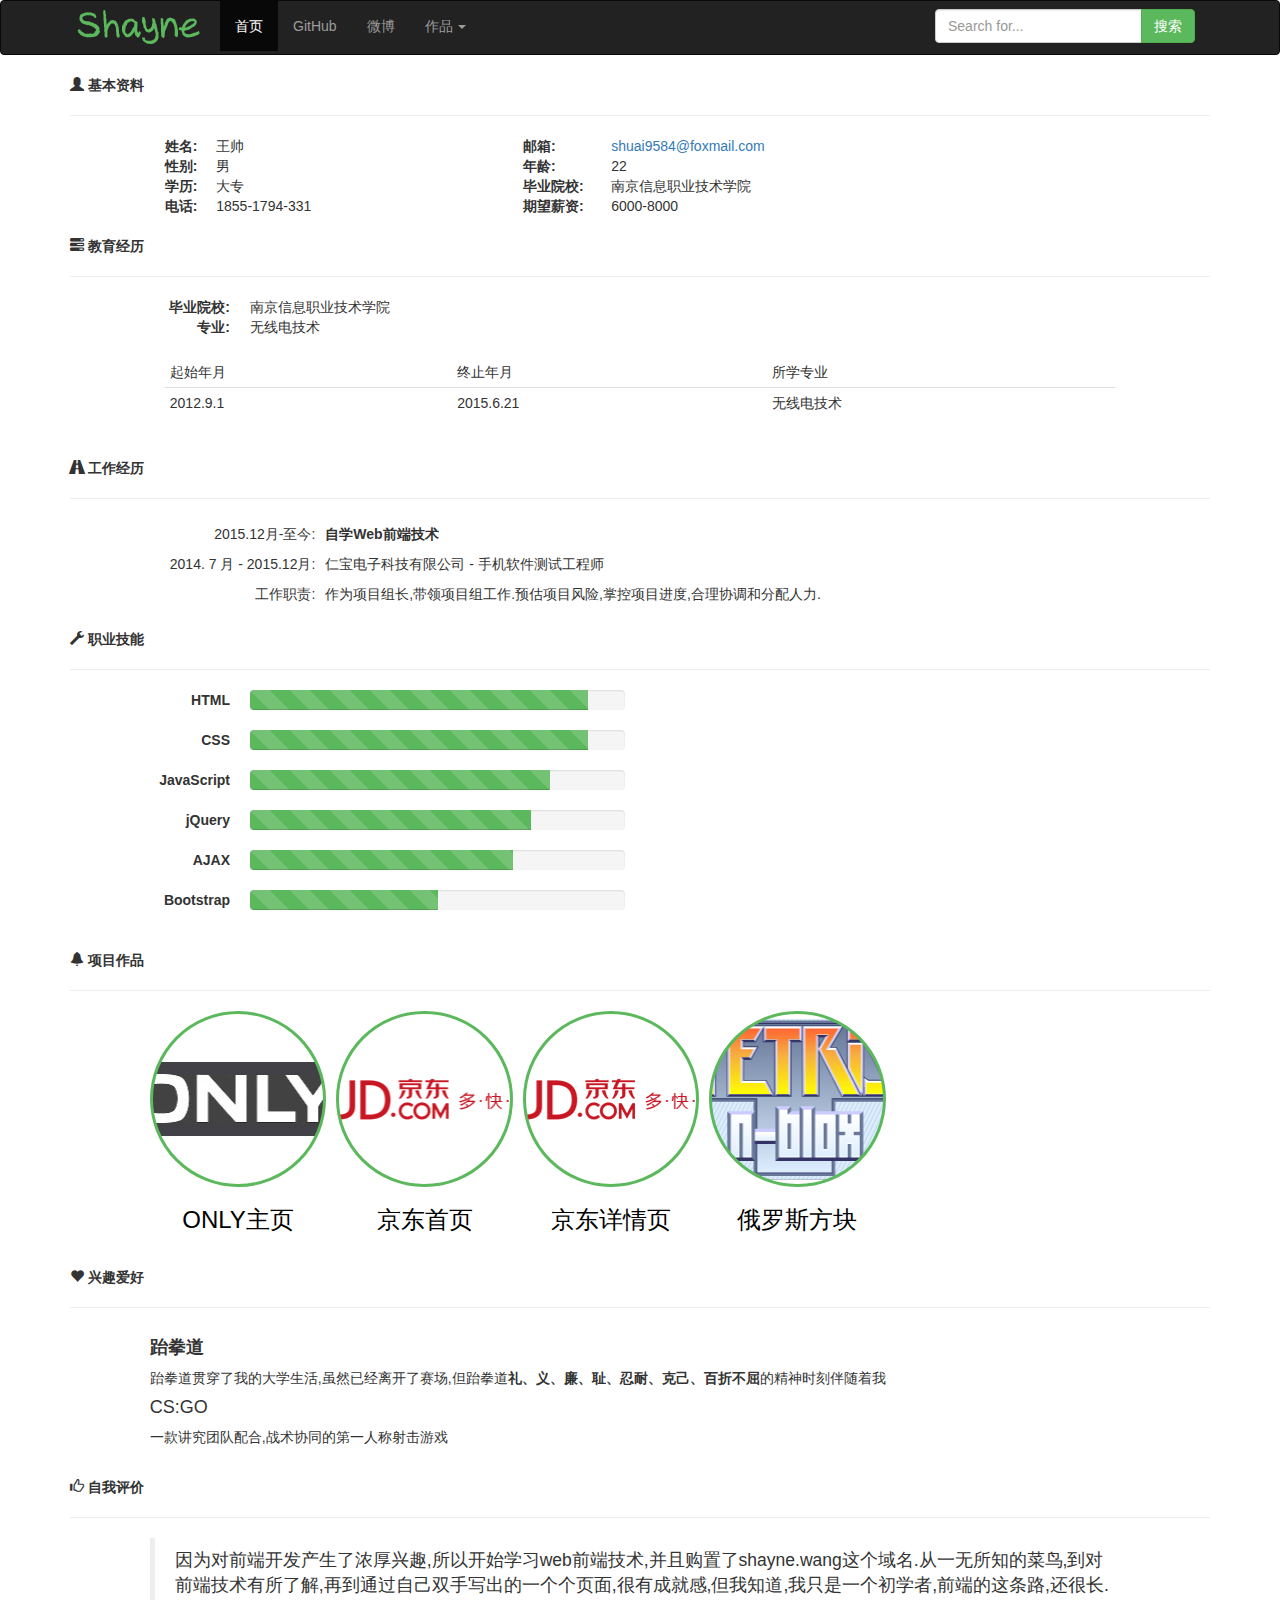
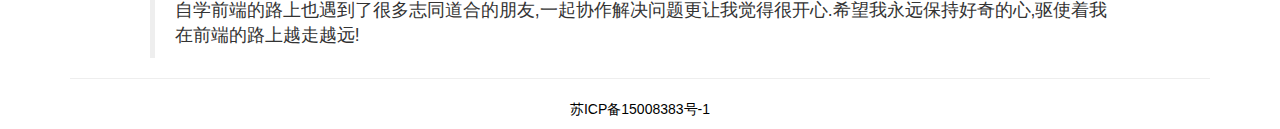
<file: index.html>
<!DOCTYPE html>
<html>
	<head>
		<meta charset="UTF-8">
		<link rel="Shortcut Icon" href="img/favicon.ico">
		<meta name="viewport" content="width=device-width,initial-scale=1,user-scalable=yes">
		<link rel="stylesheet" type="text/css" href="css/bootstrap.min.css">
		<link rel="stylesheet" href="css/index.css" />
		<title>王帅</title>
	</head>
	<body>
		<nav class="navbar navbar-inverse">
			<div class="container">
				<div class="navbar-header">
				
						<img src="img/logo.png" >
					<button type="button" class="navbar-toggle collapsed" data-toggle="collapse" data-target="#bs-example-navbar-collapse-1" aria-expanded="false">
				        <span class="sr-only">Toggle navigation</span>
				        <span class="icon-bar"></span>
				        <span class="icon-bar"></span>
				        <span class="icon-bar"></span>
				      </button>
				</div>
				<div class="collapse navbar-collapse" id="bs-example-navbar-collapse-1"> 
					 <ul class="nav navbar-nav">
				 	<li class="active"><a href="http://www.shayne.wang">首页</a></li>
				 	<li><a href="https://github.com/WangShayne/myJobs">GitHub</a></li>
				 	<li><a href="http://weibo.com/u/2334669827">微博</a></li>
				 	<li class="dropdown">
				 		<a href="#" class="dropdown-toggle" data-toggle="dropdown" role="button" aria-haspopup='true' aria-expanded='false'>作品
					 		<span class="caret"></span>
					 	</a>
					 	<ul class="dropdown-menu">
					 		<li><a href="only/only_index.html">ONLY主页</a></li>
					 		<li><a href="jd_index/jd_index.html">京东首页</a></li>
					 		<li><a href="jd_detail/jd_detail.html">京东详情页</a></li>
					 		<li><a href="tetris/tetris.html">俄罗斯方块</a></li>
					 	</ul>
				 	</li>
				 </ul>
				 
				 <div class="navbar-form navbar-right">
				 	<div class="input-group">
						 	 <input type="text" class="form-control" placeholder="Search for...">
						 	<span class="input-group-btn">
						 		<button class="btn btn-success" type="button">搜索</button>
						 	</span>
					 </div>
				 </div>
				 <!-- <p class="navbar-text navbar-right">
				 	<a href="#" class="navbar-link">注册</a>
				 	|
				 	<a href="#" class="navbar-link">登录</a>
				 </p>
				 -->
				</div>
			</div>	
		</nav>
		
		<div class="container">
			<div class="row">
				<div class="col-md-12">
					
							  <span class="glyphicon glyphicon-user"></span>
							  <strong>基本资料</strong>
				
				<hr>
				<div class="row main">

						<table class="pull-left" id="data-tb1">
							<tbody>	
								<tr>
									<th>姓名:</th>
									<td>王帅</td>
								</tr>
								<tr>
									<th>性别:</th>
									<td>男</td>
								</tr>
								<tr>
									<th>学历:</th>
									<td>大专</td>
								</tr>
								<tr>
									<th>电话:</th>
									<td>1855-1794-331</td>
								</tr>
							</tbody>
						</table>

						<table class="pull-left " id="data-tb2">
							<tbody >	
								<tr>
									<th>邮箱:</th>
									<td><a href="mailto:shuai9584@foxmail.com?subject=Hello%20again">shuai9584@foxmail.com</a></td>
								</tr>
								<tr>
									<th>年龄:</th>
									<td>22</td>
								</tr>
								<tr>
									<th>毕业院校:</th>
									<td>南京信息职业技术学院</td>
								</tr>
								<tr>
									<th>期望薪资:</th>
									<td>6000-8000</td>
								</tr>
							</tbody>
						</table>
					</div>
				</div>
			</div>
			<div class="row">
				<div class="col-md-12">
					
							<span class='glyphicon glyphicon-tasks'></span>
							<strong>教育经历</strong>
					
					<hr>
				
						
					
							<dl class="dl-horizontal">
											  <dt><strong>毕业院校:</strong></dt>
											  <dd>南京信息职业技术学院</dd>
											  <dt><strong>专业:</strong></dt>
											  <dd>无线电技术</dd>
							</dl>
				<div class="row main">
					<div class="col-md-12 table-responsive">
						<table class="table table-condensed">
							<thead>
								<tr>
									<td>起始年月</td>
									<td>终止年月</td>
									<td>所学专业</td>
								</tr>
							</thead>
							<tbody>
								<tr>
									<td>2012.9.1</td>
									<td>2015.6.21</td>
									<td>无线电技术</td>
								</tr>
							</tbody>
						</table>

					</div>
				</div>
				</div>
			</div>
			<div class="row">
				<div class="col-md-12">
					
							<span class='glyphicon glyphicon-road'></span>
							<strong>工作经历</strong>
					
					<hr>
				<div class="row main">
					<div class="col-md-12 table-responsive">
						<table class=" table-condensed">
							<tbody>
								<tr>
									<td class="text-right">2015.12月-至今:</td>
									<th>自学Web前端技术</th>
									<td></td>
								</tr>
						
								<tr>
									<td class="text-right">2014. 7 月 - 2015.12月:</td>
									<td>仁宝电子科技有限公司 - 手机软件测试工程师</td>
								</tr>
								<tr>
									<td class="text-right">工作职责:</td>
									<td>作为项目组长,带领项目组工作.预估项目风险,掌控项目进度,合理协调和分配人力.</td>
								</tr>
							</tbody>
						</table>

					</div>
				</div>		

				</div>
			</div>
			<div class="row">
				<div class="col-md-12">
					
							<span class='glyphicon glyphicon-wrench'></span>
							<strong>职业技能</strong>
					</dl>
					<hr>
					<div class="row">
						<div class="col-md-6">
							<dl class="dl-horizontal">
									  <dt><strong>HTML</strong></dt>
									  <dd>
									 	 <div class="progress progress-striped">
												  <div class="progress-bar progress-bar-success" role="progressbar" aria-valuenow="90" aria-valuemin="0" aria-valuemax="100" style="width: 90%">
												  </div>
												</div>
										</dd>
									   <dt><strong>CSS</strong></dt>
									  <dd>
									  			<div class="progress progress-striped">
												  <div class="progress-bar progress-bar-success" role="progressbar" aria-valuenow="90" aria-valuemin="0" aria-valuemax="100" style="width: 90%">
												  </div>
												</div>
										</dd>
									   <dt><strong>JavaScript</strong></dt>
									 	 <dd>
									 	 		<div class="progress progress-striped">
												  <div class="progress-bar progress-bar-success" role="progressbar" aria-valuenow="80" aria-valuemin="0" aria-valuemax="100" style="width: 80%">
												  </div>
												</div>
											</dd>
									   <dt><strong>jQuery</strong></dt>
									  <dd>
									  			<div class="progress progress-striped">
												  <div class="progress-bar progress-bar-success" role="progressbar" aria-valuenow="75" aria-valuemin="0" aria-valuemax="100" style="width: 75%">
												  
												  </div>
												</div>
									</dd>
									  <dt><strong>AJAX</strong></dt>
									  <dd>
									  			<div class="progress progress-striped">
												  <div class="progress-bar progress-bar-success" role="progressbar" aria-valuenow="70" aria-valuemin="0" aria-valuemax="100" style="width: 70%">
												  </div>
												</div>
										</dd>
									   <dt><strong>Bootstrap</strong></dt>
									  <dd>
									  			<div class="progress progress-striped">
												  <div class="progress-bar progress-bar-success" role="progressbar" aria-valuenow="50" aria-valuemin="0" aria-valuemax="100" style="width: 50%">
												  </div>
												</div>
									</dd>
								</dl>
						</div>
					</div>		
				</div>
			</div>
			<div class="row">
				<div class="col-md-12">
							<span class='glyphicon glyphicon-bell'></span>
						<strong>项目作品</strong>
					<hr>
					<div class="row main">
						<div class="xm">
							<a href="only/only_index.html" class="project-a" id="project-only"></a>
							<h3 class="text-center"><a href="only/only_index.html">ONLY主页</a></h3>
							<span></span>
						</div>
						
						<div class="xm">
							<a href="jd_index/jd_index.html" class="project-a project-jd"></a>
							<h3 class="text-center"><a href="jd_index/jd_index.html">京东首页</a></h3>
							<span></span>
						</div>
						<div class="xm">
							<a href="jd_detail/jd_detail.html" class="project-a project-jd"></a>
							<h3 class="text-center"><a href="jd_detail/jd_detail.html">京东详情页</a></h3>
							<span></span>
						</div>
						<div class="xm">
							<a href="tetris/tetris.html" class="project-a" id="project-tetris"></a>
							<h3 class="text-center"><a href="tetris/tetris.html">俄罗斯方块</a></h3>
							<span></span>
						</div>
					</div>
				</div>
			</div>
			
			<div class="row">
				<div class="col-md-12">
					
							<span class='glyphicon glyphicon-heart'></span>
							<strong>兴趣爱好</strong>
					</dl>
					<hr>
					<div class="row main">
							<h4><strong>跆拳道</strong></h4>
							<p>跆拳道贯穿了我的大学生活,虽然已经离开了赛场,但跆拳道<b>礼、义、廉、耻、忍耐、克己、百折不屈</b>的精神时刻伴随着我</p>
							<h4>CS:GO</h4>
							<p>一款讲究团队配合,战术协同的第一人称射击游戏</p>
					</div>
				</div>
			</div>
			<div class="row">
				<div class="col-md-12">
					
							<span class='glyphicon glyphicon-thumbs-up'></span>
							<strong>自我评价</strong>
							<hr />
						<div class="main">
						
							<blockquote>
							因为对前端开发产生了浓厚兴趣,所以开始学习web前端技术,并且购置了shayne.wang这个域名.从一无所知的菜鸟,到对前端技术有所了解,再到通过自己双手写出的一个个页面,很有成就感,但我知道,我只是一个初学者,前端的这条路,还很长.自学前端的路上也遇到了很多志同道合的朋友,一起协作解决问题更让我觉得很开心.希望我永远保持好奇的心,驱使着我在前端的路上越走越远!</p>
							</blockquote>	
						</div>

					<hr>
				</div>
			</div>
		
			
		</div>
		<footer>
			<p class="text-center"><a href="http://www.miitbeian.gov.cn/">苏ICP备15008383号-1</a><p>
		</footer>
		<script type="text/javascript" src='js/jquery-1.11.3.min.js'></script>
		<script type="text/javascript" src='js/bootstrap.min.js'></script>
		<script type="text/javascript" src='js/index.js'></script>
	</body>
</html>
</file>
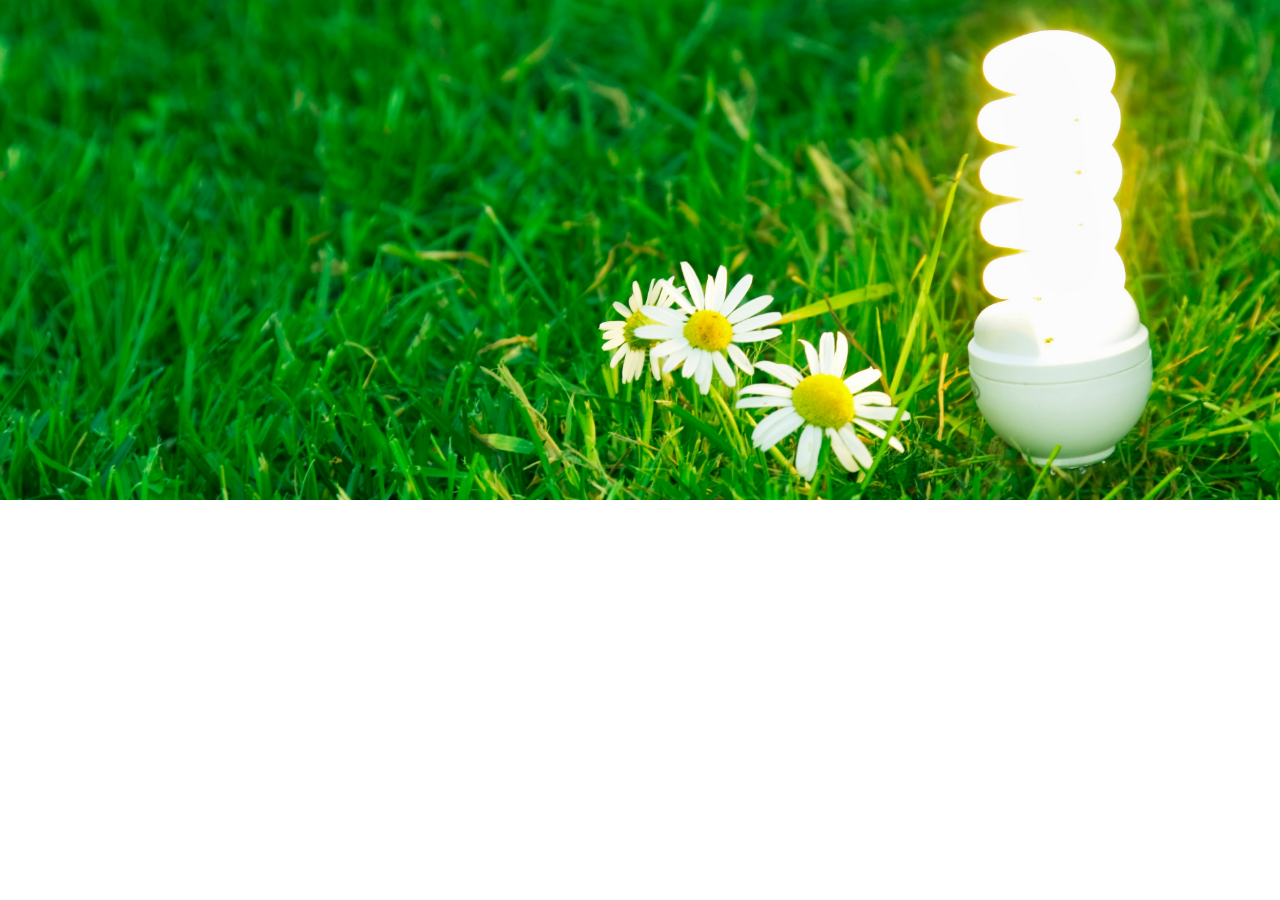
<file: test.html>
<!DOCTYPE html>
<html>
	<head>
		<meta charset="UTF-8">
		<meta name="viewport" content="width=device-width,initial-scale=1,minimum-scale=1,maximum-scale=1,user-scalable=no" />
		<title></title>
		<style>
			*{
				margin: 0;
				padding: 0;
			}
			#d1{
					max-width: 100%;
					height:500px;
					background: url(img/banner.jpg) no-repeat;
					background-size: cover;
					background-position: center center;
					
			}
			@media screen and (max-width:767px){
				#d1{
					max-width: 100%;
					height:300px;
					background: url(img/banner.jpg) no-repeat;
					background-size: cover;
					background-position: center center;
				
				}
			}
			
			
		</style>
	</head>
	<body>
	
			<div id="d1"></div>
	
	
			
	</body>
</html>
</file>
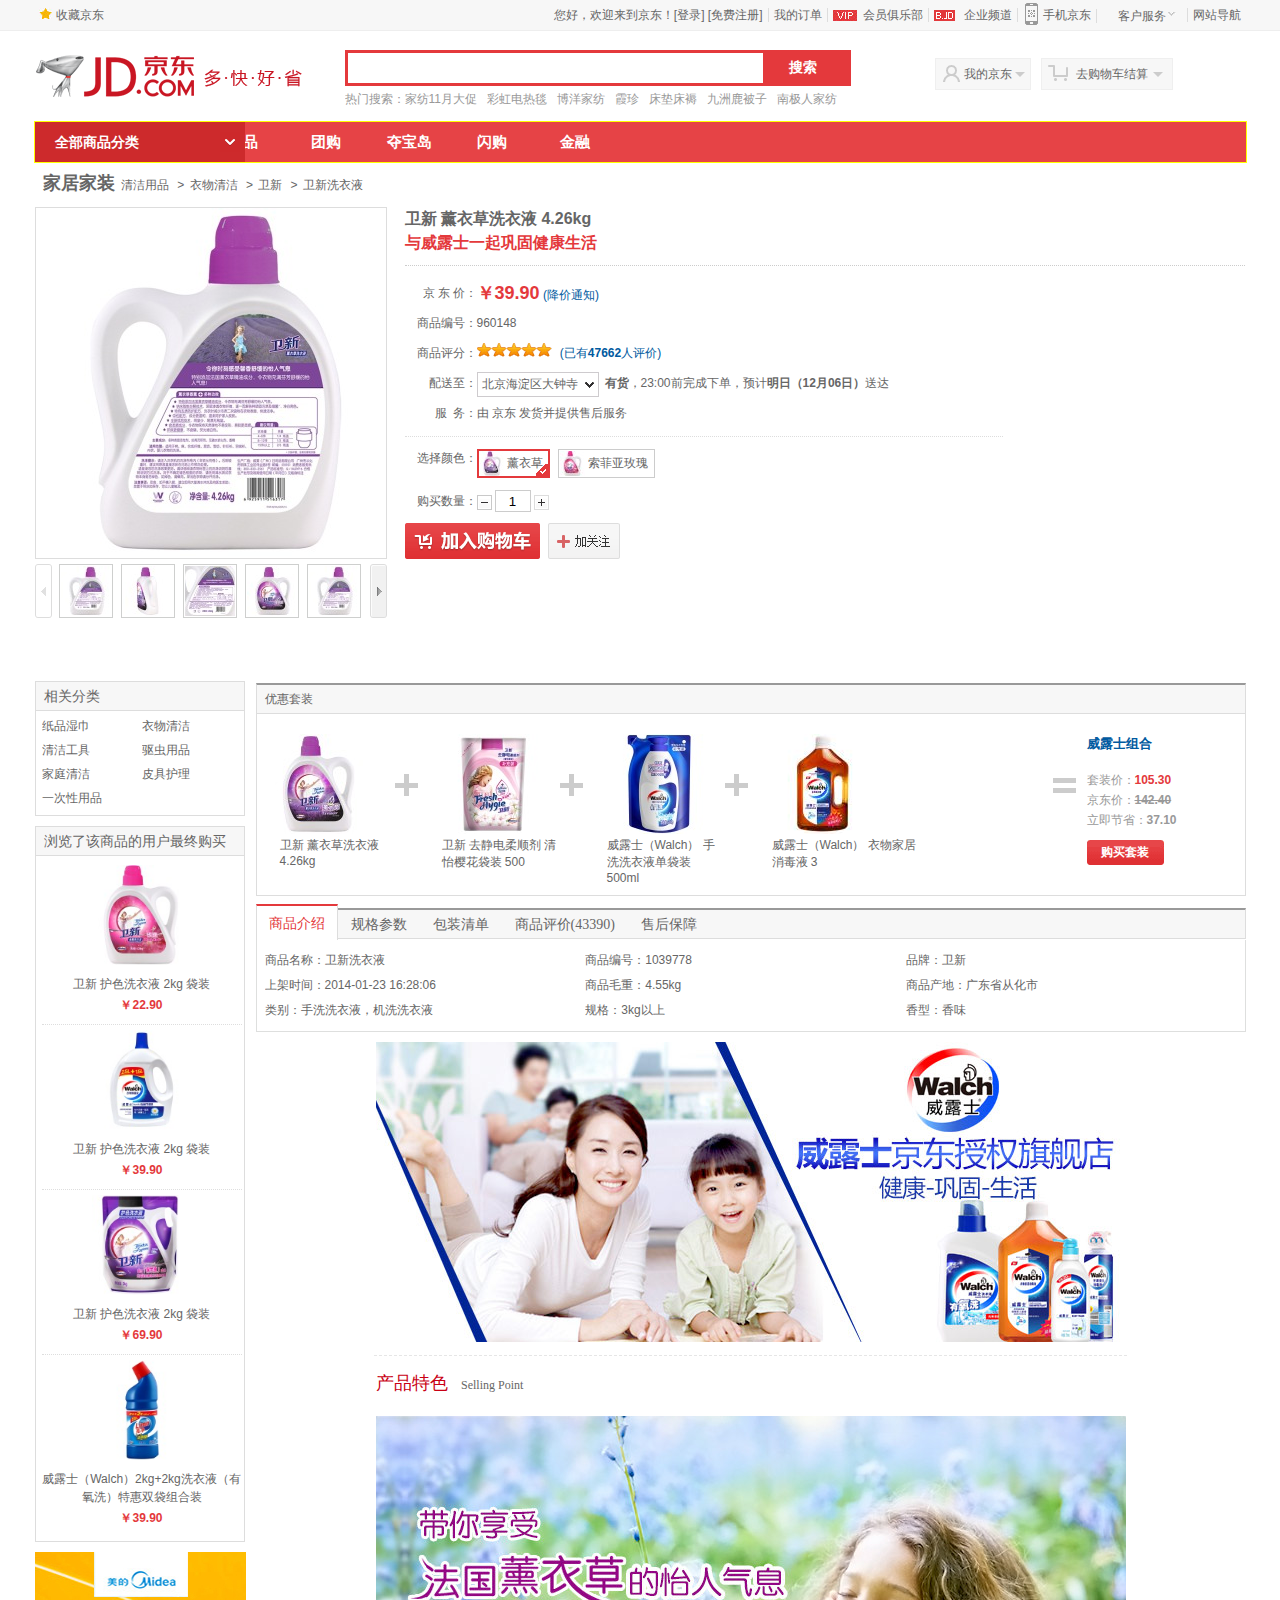
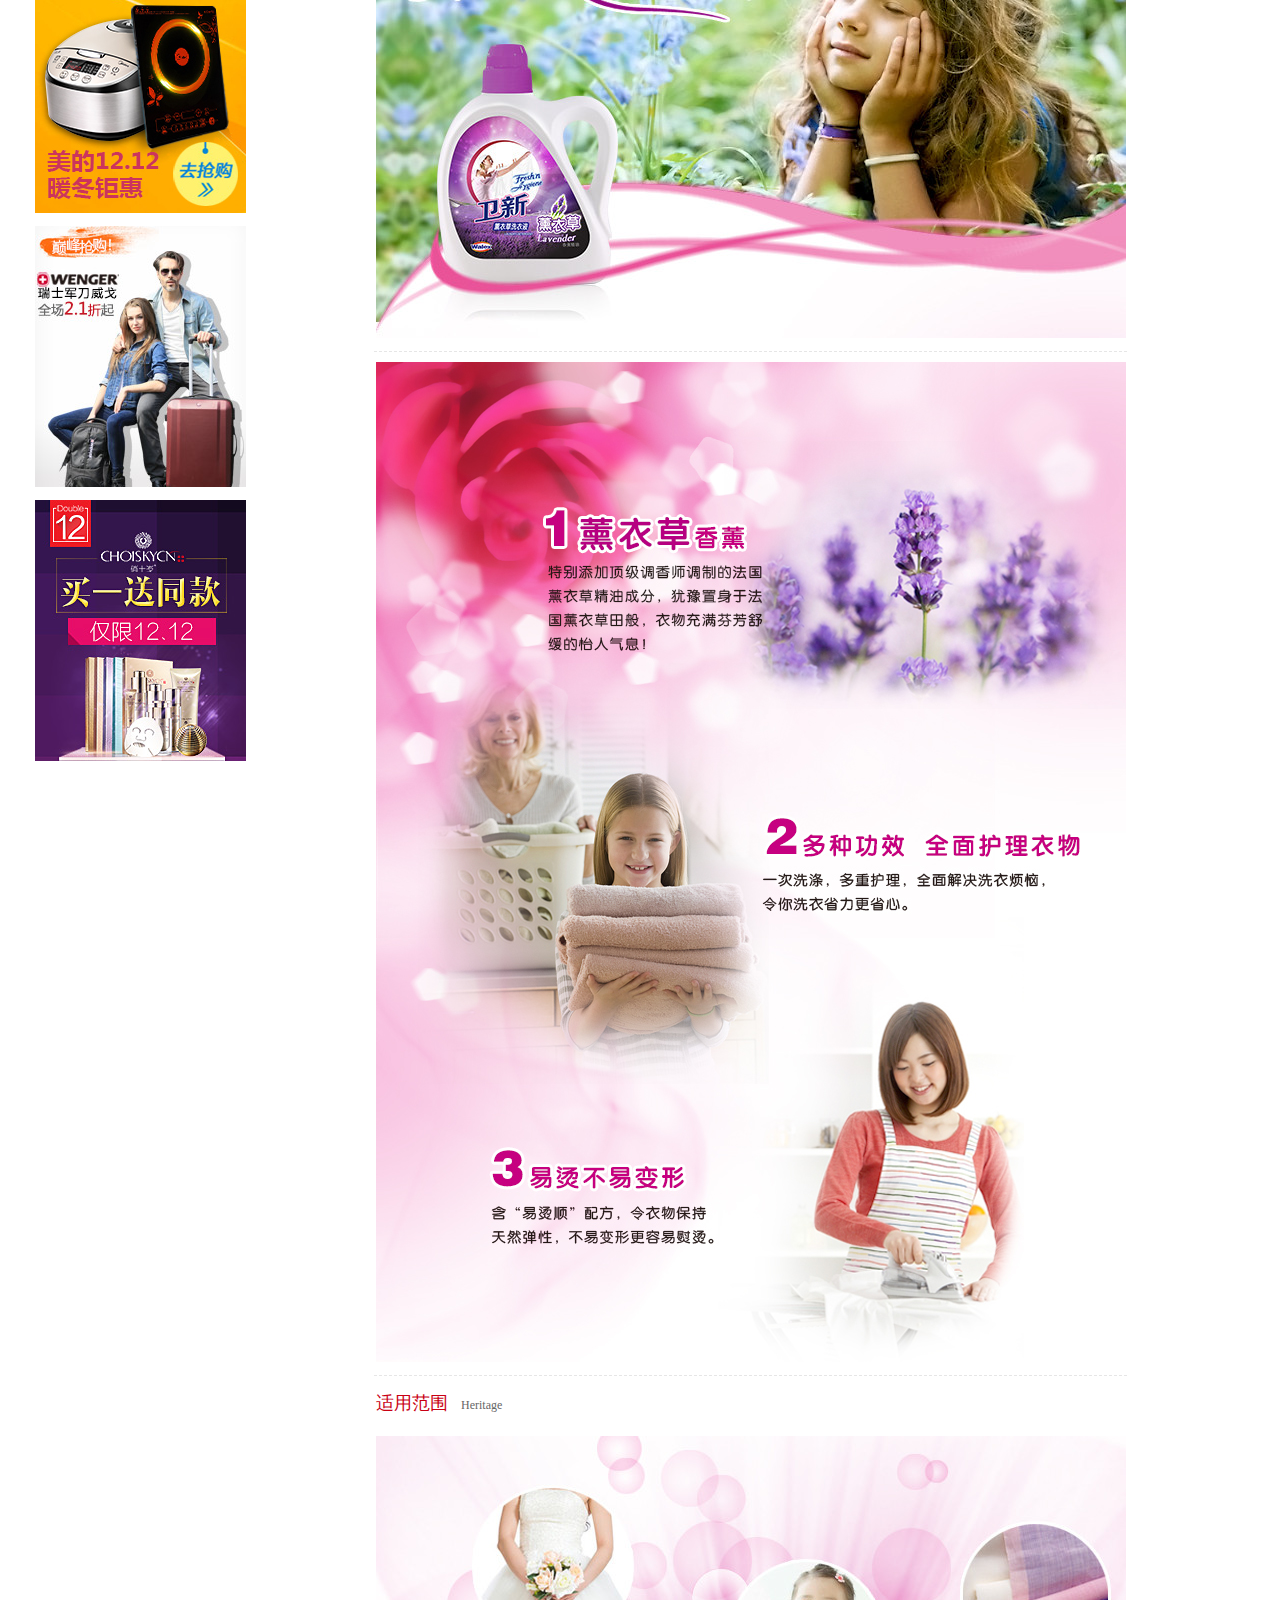
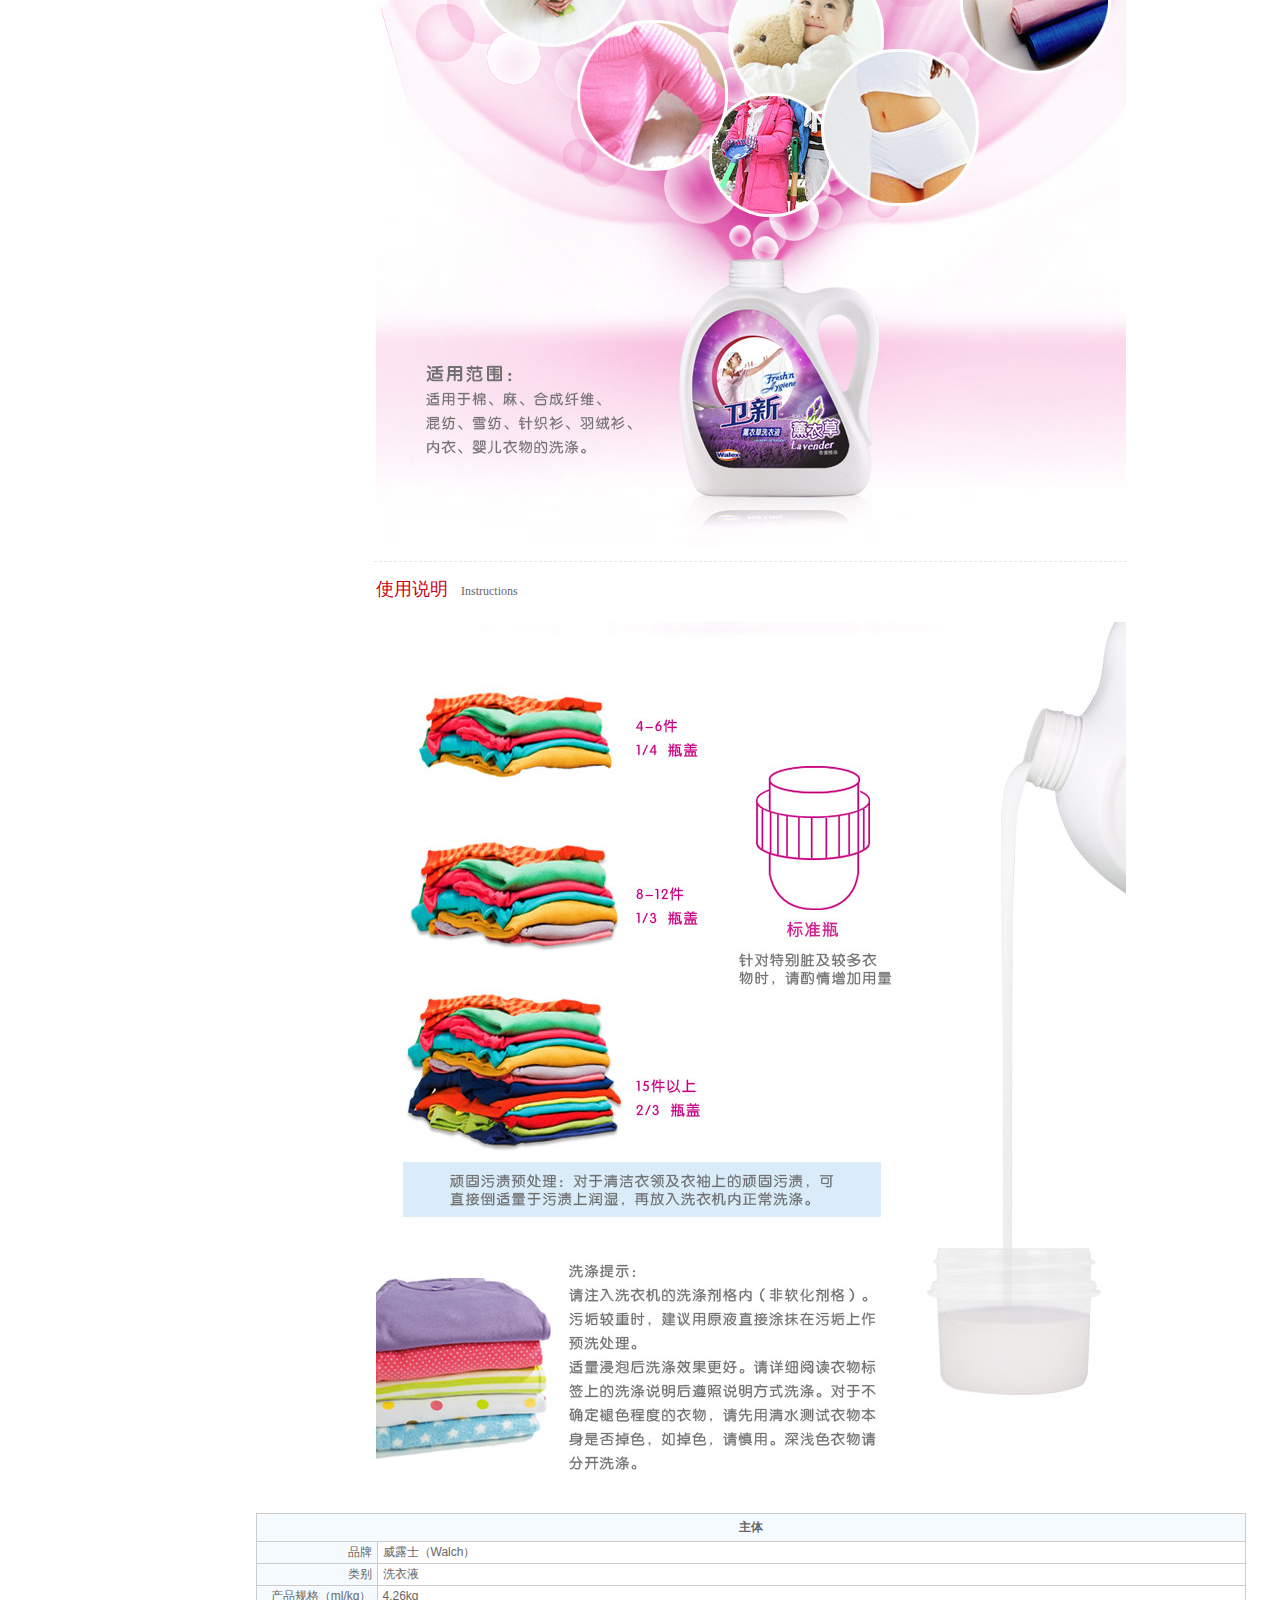
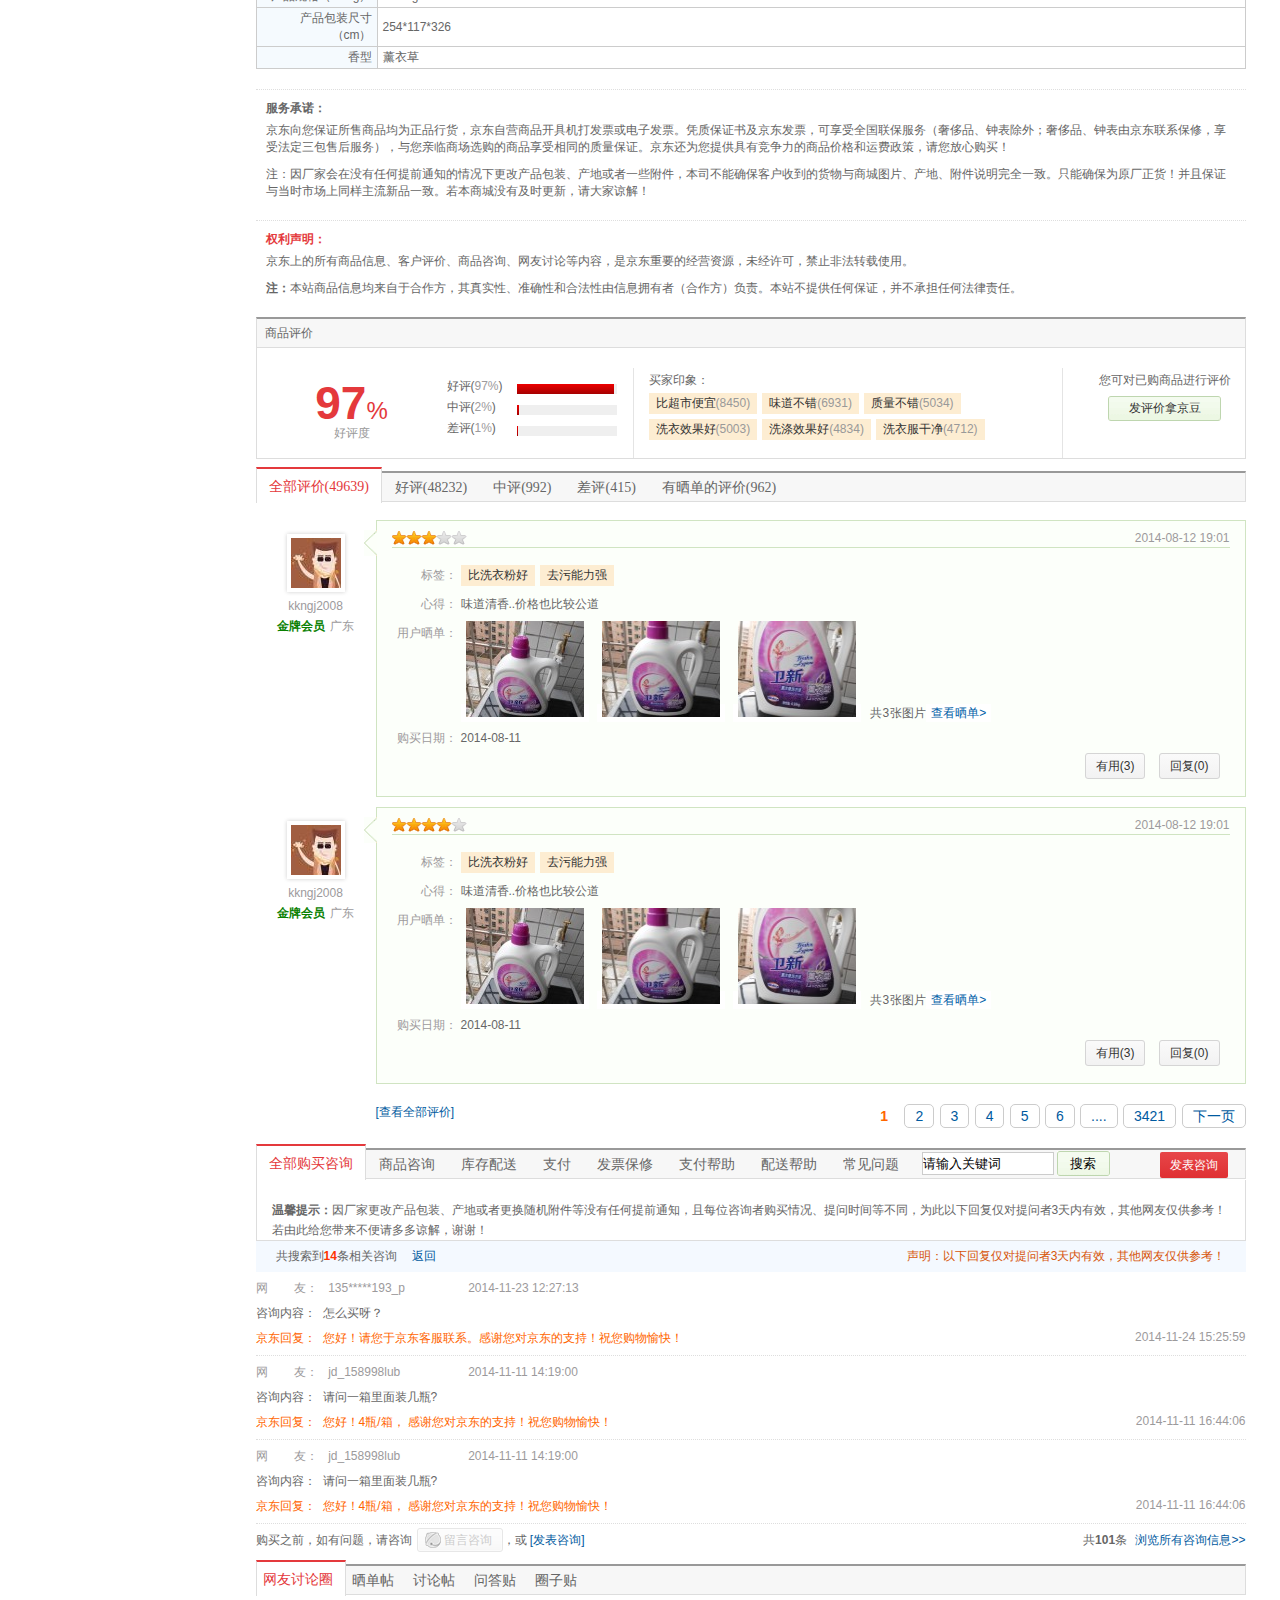
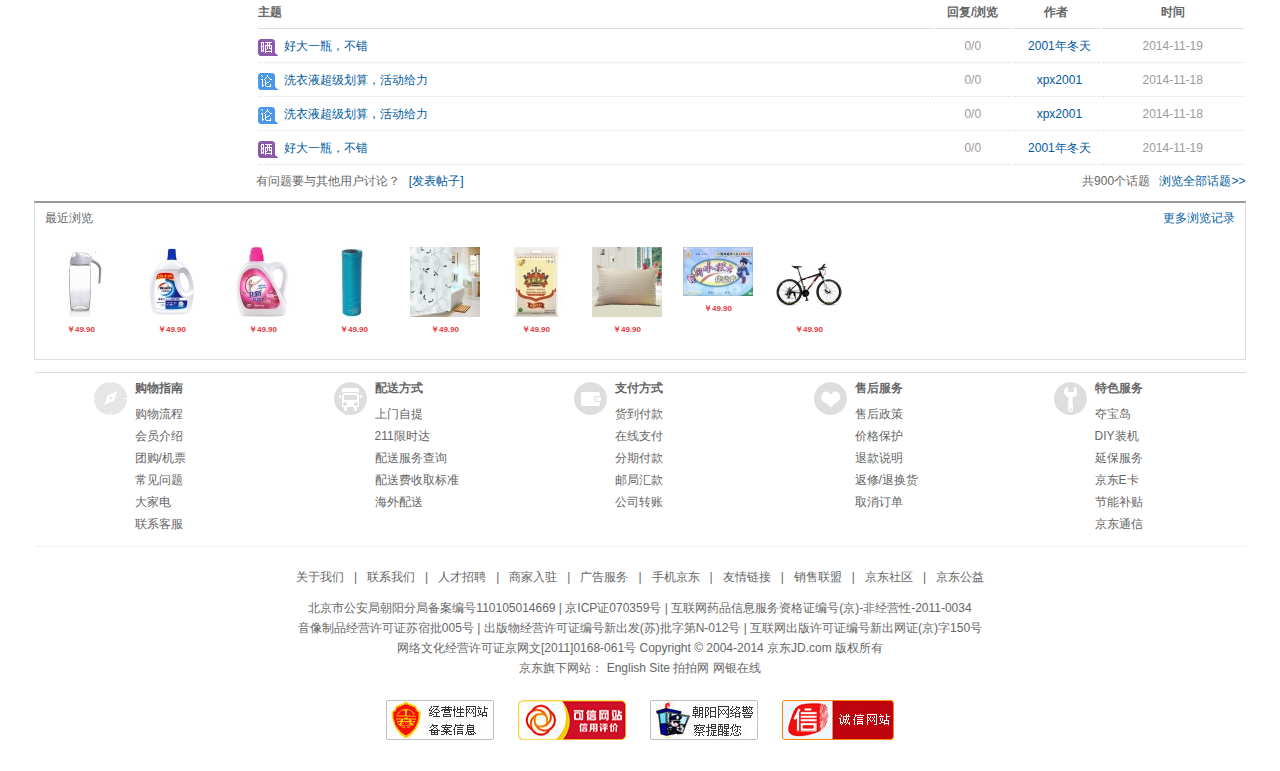
<file: jd_detail/jd_detail.html>
﻿<!DOCTYPE HTML>
<html>
    <head>
        <title>京东详情页</title>
        <meta charset="utf-8" />
        <link href="common.css" type="text/css" rel="Stylesheet" />
        <link href="detail.css" type="text/css" rel="Stylesheet" />
        <link href="product_right.css" type="text/css" rel="Stylesheet" />
        <script src="jd_detail.js"></script>
    </head>
    <body>
        <!--页面顶部! -->
        <header id="top">
            <div id="top_box">
                <img src="images/star.jpg" />
                <a href="#">收藏京东</a>
		        <div class="rt">   
		            <ul>
			            <li>您好，欢迎来到京东！<a href="#" >[登录]</a> <a href="#" >[免费注册]</a></li> 
			            <li><b></b><a href="#" >我的订单</a></li> 
			            <li class="vip"><b></b><a href="#" >会员俱乐部</a></li> 
                        <li class="dakehu"><b></b><a href="#" >企业频道</a></li> 
			            <li class="app_jd">
                            <b></b><a href="#" >手机京东</a>
                            <div id="app_jd_items">
                                <div class="app">
                                    <h3>京东客户端</h3>
                                    <a href="javascript:;" class="app"></a>
                                    <a href="javascript:;" class="android"></a>
                                </div>
                                <div class="bank">
                                    <h3>网银钱包客户端</h3>
                                    <a href="javascript:;" class="app"></a>
                                    <a href="javascript:;" class="android"></a>
                                </div>
                            </div>
                        </li>
                        <li class="service">
                            <b></b><a> 客户服务</a>
                            <ul id="service_items">
                                <li><a href="#">帮助中心</a></li>
                                <li><a href="#">售后服务</a></li>
                                <li><a href="#">在线客服</a></li>
                                <li><a href="#">投诉中心</a></li>
                                <li><a href="#">客服邮箱</a></li>
                            </ul>
                        </li> 
			            <li><b></b><a >网站导航</a></li> 
			        </ul> 
                </div>
            </div>
        </header>
        <!--LOGO和搜索框! -->
        <div id="top_main">
            <a href="#" class="lf"><img src="images/logo-201305.png" alt="LOGO" /></a>
            <div id="search_box" class="lf">
                <div class="search">
                    <input id="txtSearch" type="text" class="text" />
                    <input class="button" name="" type="button" value="搜索" />
                </div>
                <div class="hot_words">
                    <span>热门搜索：</span> <a href="#">家纺11月大促</a> <a href="#">彩虹电热毯</a> <a href="#">博洋家纺</a>
                    <a href="#">霞珍</a> <a href="#">床垫床褥</a> <a href="#">九洲鹿被子</a> <a href="#">南极人家纺</a>
                </div>
            </div>
            <div id="my_jd" class="lf">我的京东<b></b></div>
            <div id="settle_up" class="lf">去购物车结算<b></b></div>
        </div>
        <!--主导航 -->
        <nav id="nav">
            <div id="category">
                <a href="#">全部商品分类</a>
                <b></b>
                <ul id="cate_box">
                    <li>
                        <h3>
                            <a href="#">图书</a>、<a href="#">音像</a>、<a href="#">数字商品</a>
                        </h3>
                        <div class="sub_cate_box">
                            <div class="sub_cate_items">
                                <div>
                                    <a href="#">电子书</a>
                                    <p>
                                        <a href="#">免费</a>
                                        <a href="#">小说</a>
                                        <a href="#">励志与成功</a>
                                        <a href="#">婚恋/两性</a>
                                        <a href="#">文学</a>
                                        <a href="#">经营</a>
                                        <a href="#">畅读VIP</a>
                                    </p>
                                </div>
                                <div>
                                    <a href="#">数字音乐</a>
                                    <p>
                                        <a href="#">通俗流行</a>
                                        <a href="#">古典音乐</a>
                                        <a href="#">摇滚说唱</a>
                                        <a href="#">爵士蓝调</a>
                                        <a href="#">乡村民谣</a>
                                        <a href="#">有声读物</a>
                                    </p>
                                </div>
                                <div>
                                    <a href="#">音像</a>
                                    <p>
                                        <a href="#">音乐</a>
                                        <a href="#">影视</a>
                                        <a href="#">教育音像</a>
                                        <a href="#">游戏</a>
                                    </p>
                                </div>
                                <div>
                                    <a href="#">文艺</a>
                                    <p>
                                        <a href="#">小说</a>
                                        <a href="#">文学</a>
                                        <a href="#">青春文学</a>
                                        <a href="#">传记</a>
                                        <a href="#">艺术</a>
                                    </p>
                                </div>
                            </div>
                            <div class="sub_cate_banner">
                                <div><img src="images/cate_banner_01.jpg" /></div>
                                <div><img src="images/cate_banner_02.jpg" /></div>
                                <div>
                                    <h4>推荐品牌出版商/书店</h4>
                                    <ul>
                                        <li><a href="#">中华书局</a></li>
                                        <li><a href="#">人民邮电出版社</a></li>
                                        <li><a href="#">上海世纪出版股份有限公司</a></li>
                                        <li><a href="#">电子工业出版社</a></li>
                                        <li><a href="#">三联书店</a></li>
                                        <li><a href="#">浙江少年儿童出版社</a></li>
                                    </ul>
                                </div>
                            </div>
                            <div class="close">×</div>
                        </div>
                    </li>
                    <li>
                        <h3>
                            <a href="#">家用电器</a>
                        </h3>
                        <div class="sub_cate_box">
                            <div class="sub_cate_items">
                                <div><a href="javascript:;">大家电</a>
                                    <p><a href="javascript:;">家电爆品</a>
                                        <a href="javascript:;">平板电视</a>
                                        <a href="javascript:;">空调</a>
                                        <a href="javascript:;">冰箱</a>
                                        <a href="javascript:;">洗衣机</a>
                                        <a href="javascript:;">家庭影院</a>
                                        <a href="javascript:;">DVD</a>
                                        <a href="javascript:;">迷你音响</a>
                                        <a href="javascript:;">烟机/灶具</a>
                                        <a href="javascript:;">热水器</a>
                                        <a href="javascript:;">消毒柜/洗碗机</a>
                                        <a href="javascript:;">酒柜/冷柜</a>
                                        <a href="javascript:;">家电配件</a></p>
                                </div>
                                <div><a href="javascript:;">生活电器</a>
                                    <p><a href="javascript:;">取暖电器</a>
                                        <a href="javascript:;">净化器加湿器</a>
                                        <a href="javascript:;">扫地机器人</a>
                                        <a href="javascript:;">吸尘器</a></p>
                                </div>
                                <div><a href="javascript:;">厨房电器</a>
                                    <p><a href="javascript:;">电压力锅</a>
                                        <a href="javascript:;">电饭煲</a>
                                        <a href="javascript:;">豆浆机</a></p>
                                </div>
                                <div><a href="javascript:;">五金家电</a>
                                    <p><a href="javascript:;">电动工具</a>
                                        <a href="javascript:;">手动工具</a>
                                        <a href="javascript:;">仪器仪表</a>
                                        <a href="javascript:;">浴霸/排气扇</a>
                                        <a href="javascript:;">灯具</a>
                                        <a href="javascript:;">洁身器</a>
                                        <a href="javascript:;">LED灯</a>
                                        <a href="javascript:;">水槽</a>
                                        <a href="javascript:;">淋浴花洒</a>
                                        <a href="javascript:;">厨卫五金</a>
                                        <a href="javascript:;">家具五金</a>
                                        <a href="javascript:;">门铃</a>
                                        <a href="javascript:;">电气开关</a>
                                        <a href="javascript:;">插座</a>
                                        <a href="javascript:;">电工电料</a>
                                        <a href="javascript:;">监控安防</a>
                                        <a href="javascript:;">电线/线缆</a></p>
                                </div>
                            </div>
                            <div class="sub_cate_banner"></div>
                        </div>
                    </li>
                </ul>
            </div>
            <ul id="nav_items">
                <li><a href="#">首页</a></li>
                <li><a href="#">服装城</a></li>
                <li><a href="#">食品</a></li>
                <li><a href="#">团购</a></li>
                <li><a href="#">夺宝岛</a></li>
                <li><a href="#">闪购</a></li>
                <li><a href="#">金融</a></li>
            </ul>
        </nav>

        <!--主体内容! -->
        <section id="main" class="clear">
            <!--产品的类别导航路径-->
            <div class="bread-crumb">
                <a href="#"><b>家居家装</b></a>
                <a href="#">清洁用品</a>
                <span>&gt;</span>
                <a href="#">衣物清洁</a>
                <span>&gt;</span>
                <a href="#">卫新</a>
                <span>&gt;</span>
                <a href="#">卫新洗衣液</a>
            </div>

            <!--产品简介-->
            <div id="product_intro">
                <div id="preview">
                    <div id="mediumDiv">
                        <img id="mImg" src="images/products/product-s1-m.jpg"/>
                        <div id="mask"></div>
                        <div id="superMask"></div>
                    </div>
                    <div id="largeDiv"></div>
                    <h1>
                        <a class="backward_disabled"></a>
                        <a class="forward"></a>
                        <ul id="icon_list">
                                <li><img src="images\products\product-s1.jpg" /></li>
                                <li><img src="images\products\product-s2.jpg" /></li>
                                <li><img src="images\products\product-s3.jpg" /></li>
                                <li><img src="images\products\product-s4.jpg" /></li>
                                <li><img src="images\products\product-s1.jpg" /></li>
                                <li><img src="images\products\product-s2.jpg" /></li>
                                <li><img src="images\products\product-s3.jpg" /></li>
                                <li><img src="images\products\product-s4.jpg" /></li>
                        </ul>
                    </h1>
                </div>
                <h1><span>卫新 薰衣草洗衣液 4.26kg</span><b>与威露士一起巩固健康生活</b></h1>
                <ul id="summary">
                    <li id="summary_price">
                        <p>京&nbsp;东&nbsp;价：</p>
                        <div class="content">
                            <b>￥39.90</b>
                            <a href="#">(降价通知)</a>
                        </div>                        
                    </li>
                    <li id="summary_market">
                        <p class="title">商品编号：</p>
                        <div class="content">
                            <span>960148</span>
                        </div>
                    </li>
                    <li id="summary_grade">
                        <p>商品评分：</p>
                        <div class="content">
                            <span></span>
                            <a href="#">(已有<b>47662</b>人评价)</a>
                        </div>
                    </li>
                    <li id="summary_stock">
                        <p>配送至：</p>
                        <div class="content">
                            <!--送货地址的下拉选择框-->
                            <div id="store_select">
                                <h3>北京海淀区大钟寺<b></b></h3>
                                <!--弹出部分-->
                                <div id="store_content">
                                    <ul id="store_tabs">
                                        <li class="hover">北京<b></b></li>
                                        <li >海淀区<b></b></li>
                                        <li >三环以内<b></b></li>
                                    </ul>
                                    <ul id="store_items">
                                        <li><a href="#">北京</a></li>
                                        <li><a href="#">上海</a></li>
                                        <li><a href="#">天津</a></li>
                                        <li><a href="#">重庆</a></li>
                                        <li><a href="#">河北</a></li>
                                        <li><a href="#">山西</a></li>
                                        <li><a href="#">河南</a></li>
                                        <li><a href="#">辽宁</a></li>
                                        <li><a href="#">吉林</a></li>
                                        <li><a href="#">黑龙江</a></li>
                                        <li><a href="#">内蒙古</a></li>
                                        <li><a href="#">江苏</a></li>
                                        <li><a href="#">山东</a></li>
                                        <li><a href="#">安徽</a></li>
                                        <li><a href="#">浙江</a></li>
                                        <li><a href="#">湖北</a></li>
                                        <li><a href="#">福建</a></li>
                                        <li><a href="#">四川</a></li>
                                        <li><a href="#">云南</a></li>
                                        <li><a href="#">新疆</a></li>
                                        <li><a href="#">西藏</a></li>
                                    </ul>
                                </div>
                                <div id="store_close"></div>
                            </div>
                            <b>有货</b>，23:00前完成下单，预计<b>明日（12月06日）</b>送达
                        </div>
                    </li>
                    <li id="summary_service">
                        <p>服&nbsp;&nbsp;务：</p>
                        <div class="content">
                            由 <span>京东</span> 发货并提供售后服务
                        </div>
                    </li>
                </ul>
                <ul id="choose">
                    <li id="choose_color">
                        <p>选择颜色：</p>
                        <div class="content">
                            <a href="#" class="selected">
                                <img src="images\products\p_icon_01.jpg" />
                                <span>薰衣草</span>
                                <b></b>
                            </a>
                            <a href="#">
                                <img src="images\products\p_icon_02.jpg" />
                                <span>索菲亚玫瑰</span>
                                <b></b>
                            </a>
                        </div>
                    </li>
                    <li id="choose_amount">
                        <p>购买数量：</p>
                        <div class="content">
                            <a href="#" class="btn_reduce"></a>
                            <input type="text" value="1" />
                            <a href="#" class="btn_add"></a>
                        </div>
                    </li>
                    <li id="choose_btns" class="clear">
                        <a href="#" class="choose_btn_append"></a>
                        <a href="#" class="choose_mark"></a>
                    </li>
                </ul>
            </div>

            <!--左侧浮动栏-->
            <div id="left_product">
                <!--相关分类-->
                <div id="related_sorts">
                    <p>相关分类</p>
                    <ul class="m_content">
                        <li><a href="#">纸品湿巾</a></li>
                        <li><a href="#">衣物清洁</a></li>
                        <li><a href="#">清洁工具</a></li>
                        <li><a href="#">驱虫用品</a></li>
                        <li><a href="#">家庭清洁</a></li>
                        <li><a href="#">皮具护理</a></li>
                        <li><a href="#">一次性用品</a></li>
                    </ul>
                </div>
 
                <!--最终购买-->
                <div class="view_buy">
                    <p>浏览了该商品的用户最终购买</p>
                    <ul class="m_content">
                        <li>
                            <p><a href="#"><img src="images/products/p001.jpg" /></a></p>
                            <a href="#">卫新 护色洗衣液 2kg 袋装</a>
                            <h2><a href="#">￥22.90</a></h2>
                        </li>
                        <li>
                            <p><a href="#"><img src="images/products/p002.jpg" /></a></p>
                            <a href="#">卫新 护色洗衣液 2kg 袋装</a>
                            <h2><a href="#">￥39.90</a></h2>
                        </li>
                        <li>
                            <p><a href="#"><img src="images/products/p004.jpg" /></a></p>
                            <a href="#">卫新 护色洗衣液 2kg 袋装</a>
                            <h2><a href="#">￥69.90</a></h2>
                        </li>
                        <li class="no_bottom">
                            <p><a href="#"><img src="images/products/p005.jpg" /></a></p>
                            <a href="#">威露士（Walch）2kg+2kg洗衣液（有氧洗）特惠双袋组合装</a>
                            <h2><a href="#">￥39.90</a></h2>
                        </li>
                    </ul>
                </div>

                <!--其他-->
                <ul id="left_shows">
                    <li>
                        <a><img src="images/products/left_p001.jpg" /></a>
                    </li>
                    <li>
                        <a><img src="images/products/left_p002.jpg" /></a>
                    </li>
                    <li>
                        <a><img src="images/products/left_p003.jpg" /></a>
                    </li>
                </ul>
            </div>

            <!--右侧产品信息-->
            <div id="right_product">
                <!--优惠套装-->
                <div id="favorable_suit">
                    <p class="main_tabs">优惠套装</p>
                    <div class="m_content">
                            <div class="master">    
                                <span class="add"></span>                                 
                                <a href="#"><img src="images/products/product_01_m.jpg" /></a>
                                <p><a href="#">卫新 薰衣草洗衣液 4.26kg</a></p>                                                                                           
                            </div>
                            <ul  class="suits">
                                <li >
                                    <span class="add"></span>
                                    <a href="#"><img src="images/products/product_02_m.jpg" /></a>
                                    <p><a href="#">卫新 去静电柔顺剂 清怡樱花袋装 500</a></p>
                                </li>
                                <li>
                                    <span class="add"></span>
                                    <a href="#"><img src="images/products/product_03_m.jpg" /></a>
                                    <p><a href="#">威露士（Walch） 手洗洗衣液单袋装 500ml</a></p>
                                </li>
                                <li>                                        
                                    <a href="#"><img src="images/products/product_04_m.jpg" /></a>
                                    <p><a href="#">威露士（Walch） 衣物家居消毒液 3</a></p>
                                </li>
                            </ul>
                            <div class="infos">
                                <span></span>
                                <h1><a href="#">威露士组合</a></h1>
                                <p>套装价：<b class="empasis">105.30</b></p>
                                <p>京东价：<b class="strike">142.40</b></p>
                                <p>立即节省：<b>37.10</b></p>
                                <div class="btns">
                                    <a href="#" class="btn_buy">购买套装</a>
                                </div>
                            </div>
                    </div>
                </div>                

                <!--产品详细-->
                <div id="product_detail">
                    <!--页签-->
                    <ul class="main_tabs">
                        <li class="current" data-tar="info"><a>商品介绍</a></li>
                        <li data-tar="data"><a>规格参数</a></li>
                        <li data-tar="package"><a>包装清单</a></li>
                        <li data-tar="comment"><a>商品评价(43390)</a></li>
                        <li data-tar="saleAfter"><a>售后保障</a></li>
                    </ul>                                      

                    <!--商品介绍-->
                    <div id="product_info" class="clear">
                        <ul class="detail_list">
                            <li>商品名称：卫新洗衣液</li>
					        <li>商品编号：1039778</li>
					        <li>品牌：<a href="#" target="_blank">卫新</a></li>
					        <li>上架时间：2014-01-23 16:28:06</li>
					        <li>商品毛重：4.55kg</li>
					        <li>商品产地：广东省从化市</li>
                            <li>类别：手洗洗衣液，机洗洗衣液</li>
                            <li>规格：3kg以上</li>
                            <li>香型：香味</li>                        
                        </ul>

                        <div class="detail_content">
                            <p><a src="#"><img src="images/products/weilushi.jpg" /></a></p>
                            <div class="dotted_split"></div>
                            <div class="jd_split">
                                <b>产品特色</b>
                                <span>Selling Point</span>
                            </div>
                            <p><a src="#"><img src="images/products/product_02.jpg" /></a></p>
                            <div class="dotted_split"></div>
                            <p><a src="#"><img src="images/products/product_03.jpg" /></a></p>
                            <div class="dotted_split"></div>
                            <div class="jd_split">
                                <b>适用范围</b>
                                <span>Heritage</span>
                            </div>
                            <p><a src="#"><img src="images/products/product_04.jpg" /></a></p>
                            <div class="dotted_split"></div>
                            <div class="jd_split">
                                <b>使用说明</b>
                                <span>Instructions</span>
                            </div>
                             <p><a src="#"><img src="images/products/product_05.jpg" /></a></p>                       
                        </div>
                    </div>                    
                   
                    <!--规格参数-->
                    <table id="product_data">
                        <thead>
                            <tr>
                                <th colspan="2">主体</th>
                            </tr>
                        </thead>
                        <tbody>
                            <tr></tr>
                            <tr>
                                <td>品牌</td>
                                <td>威露士（Walch）</td>
                            </tr>
                            <tr>
                                <td>类别</td>
                                <td>洗衣液</td>
                            </tr>
                            <tr>
                                <td>产品规格（ml/kg）</td>
                                <td>4.26kg</td>
                            </tr>
                            <tr>
                                <td>产品包装尺寸（cm）</td>
                                <td>254*117*326</td>
                            </tr>
                            <tr>
                                <td>香型</td>
                                <td>薰衣草</td>
                            </tr>
                        </tbody>
                    </table>

                    <!--包装清单-->
                    <div id="product_package">
                        <p>卫新 薰衣草洗衣液 4.26kg*1</p>
                    </div>

                    <!--售后保障-->
                    <div id="product_saleAfter">
                        <p>本产品全国联保，享受三包服务，质保期为：无质保</p>
                    </div>
                </div>

                <!--服务承诺-->
                <div id="promise">
                    <b>服务承诺：</b>
                    <p>京东向您保证所售商品均为正品行货，京东自营商品开具机打发票或电子发票。凭质保证书及京东发票，可享受全国联保服务（奢侈品、钟表除外；奢侈品、钟表由京东联系保修，享受法定三包售后服务），与您亲临商场选购的商品享受相同的质量保证。京东还为您提供具有竞争力的商品价格和运费政策，请您放心购买！ </p>
                    <p>注：因厂家会在没有任何提前通知的情况下更改产品包装、产地或者一些附件，本司不能确保客户收到的货物与商城图片、产地、附件说明完全一致。只能确保为原厂正货！并且保证与当时市场上同样主流新品一致。若本商城没有及时更新，请大家谅解！</p>
                </div>

                <!--权力声明-->
                <div id="state">
                    <span>权利声明：</span>
                    <p>京东上的所有商品信息、客户评价、商品咨询、网友讨论等内容，是京东重要的经营资源，未经许可，禁止非法转载使用。</p>
                    <p><b>注：</b>本站商品信息均来自于合作方，其真实性、准确性和合法性由信息拥有者（合作方）负责。本站不提供任何保证，并不承担任何法律责任。</p>
                </div>   
                
                <!--商品评价-->
                <div id="comment">
                    <p class="main_tabs">商品评价</p>
                    <div class="m_content">
                        <div class="rate">
                            <span>97</span><b>%</b>
                            <p>好评度</p>
                        </div>
                        <div class="percent">
                            <dl>
                                <dt>好评(<span>97%</span>)</dt>
                                <dd><p style="width:97px;"></p></dd>
                            </dl>
                            <dl>
                                <dt>中评(<span>2%</span>)</dt>
                                <dd><p style="width:2px;"></p></dd>
                            </dl>
                            <dl>
                                <dt>差评(<span>1%</span>)</dt>
                                <dd><p style="width:1px;"></p></dd>
                            </dl>
                        </div>
                        <div class="buyers">
                            <p>买家印象：</p>
                            <ul>
                                <li>比超市便宜<span>(8450)</span></li>
                                <li>味道不错<span>(6931)</span></li>
                                <li>质量不错<span>(5034)</span></li>
                                <li>洗衣效果好<span>(5003)</span></li>
                                <li>洗涤效果好<span>(4834)</span></li>
                                <li>洗衣服干净<span>(4712)</span></li>
                            </ul>
                        </div>
                        <div class="btns">
                            您可对已购商品进行评价
                            <a class="btn_comment" href="#">发评价拿京豆</a>
                        </div>
                    </div>
                </div>

                <!--评价详细-->
                <div id="comment_list">
                    <ul class="main_tabs">
                        <li class="current"><a href="#">全部评价(49639)</a></li>
                        <li><a href="#">好评(48232)</a></li>
                        <li><a href="#">中评(992)</a></li>
                        <li><a href="#">差评(415)</a></li>
                        <li><a href="#">有晒单的评价(962)</a></li>
                    </ul>
                    <!--全部评价-->
                    <div id="comment_0" >
                        <div class="comment_item" >
                            <ul>
                                <li><a href="#"><img src="images/user_01.jpg" /></a></li>
                                <li>kkngj2008 </li>
                                <li><b>金牌会员</b><span>广东</span></li>
                            </ul>
                            <div>
                                <div class="topic">
                                    <p class="star3"></p>
                                    <a href="#">2014-08-12 19:01</a>
                                </div>
                                <table>
                                    <tr>
                                        <td>标签：</td>
                                        <td class="comment_tag">
                                            <span>比洗衣粉好</span>
                                            <span>去污能力强</span>
                                        </td>                                    
                                    </tr>
                                    <tr>
                                        <td>心得：</td>
                                        <td>味道清香..价格也比较公道</td>
                                    </tr>
                                    <tr>
                                        <td>用户晒单：</td>
                                        <td class="comment_show">
                                            <a href="#"><img src="images/products/show_01.jpg"/></a>
                                            <a href="#"><img src="images/products/show_02.jpg"/></a>
                                            <a href="#"><img src="images/products/show_03.jpg"/></a>
                                            共<b>3</b>张图片<a href="#">查看晒单&gt;</a>                                  
                                        </td>
                                    </tr>
                                    <tr>
                                        <td>购买日期：</td>
                                        <td>2014-08-11</td>
                                    </tr>
                                </table>
                                <p class="btns">
                                    <a href="#">有用(3)</a>
                                    <a href="#">回复(0)</a>
                                </p>
                            </div>
                            <div class="corner"></div>
                        </div>
                        <div class="comment_item" >
                            <ul>
                                <li><a href="#"><img src="images/user_01.jpg" /></a></li>
                                <li>kkngj2008 </li>
                                <li><b>金牌会员</b><span>广东</span></li>
                            </ul>
                            <div>
                                <div class="topic">
                                    <p class="star4"></p>
                                    <a href="#">2014-08-12 19:01</a>
                                </div>
                                <table>
                                    <tr>
                                        <td>标签：</td>
                                        <td class="comment_tag">
                                            <span>比洗衣粉好</span>
                                            <span>去污能力强</span>
                                        </td>                                    
                                    </tr>
                                    <tr>
                                        <td>心得：</td>
                                        <td>味道清香..价格也比较公道</td>
                                    </tr>
                                    <tr>
                                        <td>用户晒单：</td>
                                        <td class="comment_show">
                                            <a href="#"><img src="images/products/show_01.jpg"/></a>
                                            <a href="#"><img src="images/products/show_02.jpg"/></a>
                                            <a href="#"><img src="images/products/show_03.jpg"/></a>
                                            共<b>3</b>张图片<a href="#">查看晒单&gt;</a>                                  
                                        </td>
                                    </tr>
                                    <tr>
                                        <td>购买日期：</td>
                                        <td>2014-08-11</td>
                                    </tr>
                                </table>
                                <p class="btns">
                                    <a href="#">有用(3)</a>
                                    <a href="#">回复(0)</a>
                                </p>
                            </div>
                            <div class="corner"></div>
                        </div>
                    </div>
                    <!--可能还会有其他评论分类：比如“好评”等-->
                    <!--页码-->
                    <div>
                        <a class="comment_show_all" href="#">[查看全部评价]</a>
                        <div id="pages">
                            <a class="current">1</a>
                            <a href="#">2</a>
                            <a href="#">3</a>
                            <a href="#">4</a>
                            <a href="#">5</a>
                            <a href="#">6</a>
                            <a href="#">....</a>
                            <a href="#">3421</a>
                            <a href="#">下一页</a>
                        </div>
                    </div>
                </div>

                <!--咨询-->
                <div id="consult" class="clear">
                    <ul class="main_tabs">
                        <li class="current"><a href="#">全部购买咨询</a></li>
                        <li><a href="#">商品咨询</a></li>
                        <li><a href="#">库存配送</a></li>
                        <li><a href="#">支付</a></li>
                        <li><a href="#">发票保修</a></li>
                        <li><a href="#">支付帮助</a></li>
                        <li><a href="#">配送帮助</a></li>
                        <li><a href="#">常见问题</a></li>
                        <li>
                            <input type="text" id="txt_consult_search" value="请输入关键词" />
                            <input type="button" value="搜索"  id="btn_consult_search" />
                        </li>
                        <li>
                            <a id="add_consult" href="#">发表咨询</a>
                        </li>
                    </ul>
                    <div class="m_content">
                        <b>温馨提示：</b>因厂家更改产品包装、产地或者更换随机附件等没有任何提前通知，且每位咨询者购买情况、提问时间等不同，为此以下回复仅对提问者3天内有效，其他网友仅供参考！<br />若由此给您带来不便请多多谅解，谢谢！
                    </div>
                    <div id="consult_0">
                        <div id="consult_result">
                            <p>共搜索到<span>14</span>条相关咨询<a>返回</a></p>
                            <h4>声明：以下回复仅对提问者3天内有效，其他网友仅供参考！</h4>
                        </div>
                        <div class="consult_item">
                            <p>网&nbsp;&nbsp;&nbsp;&nbsp;&nbsp;&nbsp;&nbsp;&nbsp;友：<b>135*****193_p</b><span>2014-11-23 12:27:13</span></p>
                            <ul class="consult_ask">
                                <li class="consult_title">咨询内容：</li>
                                <li><a href="#">怎么买呀？</a></li>
                            </ul>
                            <ul class="consult_answer">
                                <li class="consult_title">京东回复：</li>
                                <li>您好！请您于京东客服联系。感谢您对京东的支持！祝您购物愉快！</li>
                                <li class="consult_answer_time">2014-11-24 15:25:59</li>
                            </ul>                            
                        </div>
                        <div class="consult_item">
                            <p>网&nbsp;&nbsp;&nbsp;&nbsp;&nbsp;&nbsp;&nbsp;&nbsp;友：<b>jd_158998lub</b><span>2014-11-11 14:19:00</span></p>
                            <ul class="consult_ask">
                                <li class="consult_title">咨询内容：</li>
                                <li><a href="#">请问一箱里面装几瓶?</a></li>
                            </ul>
                            <ul class="consult_answer">
                                <li class="consult_title">京东回复：</li>
                                <li>您好！4瓶/箱， 感谢您对京东的支持！祝您购物愉快！</li>
                                <li class="consult_answer_time">2014-11-11 16:44:06</li>
                            </ul>                            
                        </div>
                        <div class="consult_item">
                            <p>网&nbsp;&nbsp;&nbsp;&nbsp;&nbsp;&nbsp;&nbsp;&nbsp;友：<b>jd_158998lub</b><span>2014-11-11 14:19:00</span></p>
                            <ul class="consult_ask">
                                <li class="consult_title">咨询内容：</li>
                                <li><a href="#">请问一箱里面装几瓶?</a></li>
                            </ul>
                            <ul class="consult_answer">
                                <li class="consult_title">京东回复：</li>
                                <li>您好！4瓶/箱， 感谢您对京东的支持！祝您购物愉快！</li>
                                <li class="consult_answer_time">2014-11-11 16:44:06</li>
                            </ul>                            
                        </div>
                    </div>
                    <div id="consult_extra">
                        购买之前，如有问题，请咨询<a class="offline" href="#">留言咨询</a>，或<a href="#"> [发表咨询]</a>
                        <p>共<span>101</span>条   <a href="#">浏览所有咨询信息&gt;&gt;</a></p>
                    </div>
                </div>

                <!--讨论-->
                <div id="discuss">
                    <ul class="main_tabs">
                        <li class="current"><a href="#">网友讨论圈</a></li>
                        <li><a href="#">晒单帖</a></li>
                        <li><a href="#">讨论帖</a></li>
                        <li><a href="#">问答贴</a></li>
                        <li><a href="#">圈子贴</a></li>
                    </ul>                    
                    <table id="discuss-datas">
                        <tr class="header">
                            <td class="col1">主题</td>
                            <td class="col2">回复/浏览</td>
                            <td class="col3">作者</td>
                            <td class="col4">时间</td>
                        </tr>
                        <tbody>
                            <tr>
                                <td class="col1">
                                    <b class="topic shai"></b>
                                    <a href="#">好大一瓶，不错</a>
                                </td>
                                <td>0/0</td>
                                <td>
                                    <a href="#">2001年冬天</a>
                                </td>
                                <td>2014-11-19</td>
                            </tr>
                            <tr>
                                <td class="col1">
                                    <b class="topic lun"></b>
                                    <a href="#">洗衣液超级划算，活动给力</a>
                                </td>
                                <td>0/0</td>
                                <td>
                                    <a href="#">xpx2001</a>
                                </td>
                                <td>2014-11-18</td>
                            </tr>
                            <tr>
                                <td class="col1">
                                    <b class="topic lun"></b>
                                    <a href="#">洗衣液超级划算，活动给力</a>
                                </td>
                                <td>0/0</td>
                                <td>
                                    <a href="#">xpx2001</a>
                                </td>
                                <td>2014-11-18</td>
                            </tr>
                            <tr>
                                <td class="col1">
                                    <b class="topic shai"></b>
                                    <a href="#">好大一瓶，不错</a>
                                </td>
                                <td>0/0</td>
                                <td>
                                    <a href="#">2001年冬天</a>
                                </td>
                                <td>2014-11-19</td>
                            </tr>
                        </tbody>
                    </table>
                    <div class="discuss_extra">
                        <div class="newdiscuss">
                                <span>有问题要与其他用户讨论？</span>
                                <a href="#" >[发表帖子]</a>
                        </div>
                        <div class="totaldiscuss">
                            <span>共900个话题</span>
                            <a href="#">浏览全部话题&gt;&gt;</a>
                        </div>
                    </div>

                </div>
            </div>
        </section>

        <!--最近浏览-->
        <footer id="recent_view">
            <p>
                <span class="lf">最近浏览</span>
                <b class="rt">更多浏览记录</b>
            </p>
            <ul>
                <li>
                    <div><a href="#"><img src="images/products/p_small_001.jpg" /></a></div>
                    <h6>￥49.90</h6>
                </li>
                    <li>
                    <div><a href="#"><img src="images/products/p_small_002.jpg" /></a></div>
                    <h6>￥49.90</h6>
                </li>                                   
                <li>
                    <div><a href="#"><img src="images/products/p_small_003.jpg" /></a></div>
                    <h6>￥49.90</h6>
                </li>
                <li>
                    <div><a href="#"><img src="images/products/p_small_004.jpg" /></a></div>
                    <h6>￥49.90</h6>
                </li>
                    <li>
                    <div><a href="#"><img src="images/products/p_small_005.jpg" /></a></div>
                    <h6>￥49.90</h6>
                </li>                                       
                    <li>
                    <div><a href="#"><img src="images/products/p_small_006.jpg" /></a></div>
                    <h6>￥49.90</h6>
                </li>
                <li>
                    <div><a href="#"><img src="images/products/p_small_007.jpg" /></a></div>
                    <h6>￥49.90</h6>
                </li>
                    <li>
                    <div><a href="#"><img src="images/products/p_small_008.jpg" /></a></div>
                    <h6>￥49.90</h6>
                </li>            
                <li>
                    <div><a href="#"><img src="images/products/p_small_009.jpg" /></a></div>
                    <h6>￥49.90</h6>
                </li>
            </ul>
        </footer>
        <!--购物指南、配送方式等! -->
        <footer id="foot_box">
            <p class="shopping_guide"></p>
            <ul>
                <li><b>购物指南</b></li>
                <li><a href="#">购物流程</a></li>
                <li><a href="#">会员介绍</a></li>
                <li><a href="#">团购/机票</a></li>
                <li><a href="#">常见问题</a></li>
                <li><a href="#">大家电</a></li>
                <li><a href="#">联系客服</a></li>
            </ul>
	        <p class="send_type"></p>
            <ul>
                <li><b>配送方式</b></li>
                <li><a href="#">上门自提</a></li>
                <li><a href="#">211限时达</a></li>
                <li><a href="#">配送服务查询</a></li>
                <li><a href="#">配送费收取标准</a></li>
                <li><a href="#">海外配送</a></li>
            </ul>
	        <p class="pay_type"></p>
            <ul>
                <li><b>支付方式</b></li>
                <li><a href="#">货到付款</a></li>
                <li><a href="#">在线支付</a></li>
                <li><a href="#">分期付款</a></li>
                <li><a href="#">邮局汇款</a></li>
                <li><a href="#">公司转账</a></li>
            </ul>
	        <p class="sale_service"></p>
            <ul>
                <li><b>售后服务</b></li>
                <li><a href="#">售后政策</a></li>
                <li> <a href="#">价格保护</a></li>
                <li><a href="#">退款说明</a></li>
                <li><a href="#">返修/退换货</a></li>
                <li><a href="#">取消订单</a></li>
            </ul>
	        <p class="special_service"></p>
            <ul>
                <li><b>特色服务</b></li>
                <li><a href="#">夺宝岛</a></li>
                <li><a href="#">DIY装机</a></li>
                <li><a href="#">延保服务</a></li>
                <li><a href="#">京东E卡</a></li>
                <li> <a href="#">节能补贴</a></li>
                <li> <a href="#">京东通信</a></li>
            </ul>
        </footer>
        <!--页面底部! -->
        <footer id="footer">
            <div class="links"><a href="#">关于我们</a>|<a href="#">联系我们</a>|<a href="#">人才招聘</a>|<a href="#">商家入驻</a>|<a href="#">广告服务</a>|<a href="#">手机京东</a>|<a href="#">友情链接</a>|<a href="#">销售联盟</a>|<a href="#">京东社区</a>|<a href="#">京东公益</a></div>
		    <div class="copyright">北京市公安局朝阳分局备案编号110105014669  |  京ICP证070359号  |  互联网药品信息服务资格证编号(京)-非经营性-2011-0034<br />
			    <a href="#">音像制品经营许可证苏宿批005号 </a> |  出版物经营许可证编号新出发(苏)批字第N-012号  |  互联网出版许可证编号新出网证(京)字150号<br />
			    <a href="#">网络文化经营许可证京网文[2011]0168-061号 </a> Copyright © 2004-2014 京东JD.com 版权所有 <br />
                京东旗下网站：
                <a href="#">English Site</a> <a href="#">拍拍网</a> <a href="#">网银在线</a>
            </div>
		    <div class="authentication">
                <a href=""><img src="images/jy.jpg" width="108" height="40" /></a>
                <a href=""><img src="images/kx.jpg" width="108" height="40" /></a>
                <a href=""><img src="images/cy.jpg" width="108" height="40" /></a>
                <a href=""><img src="images/cx.jpg" width="112" height="40" /></a>
            </div>
        </footer>
    </body>
</html>
</file>
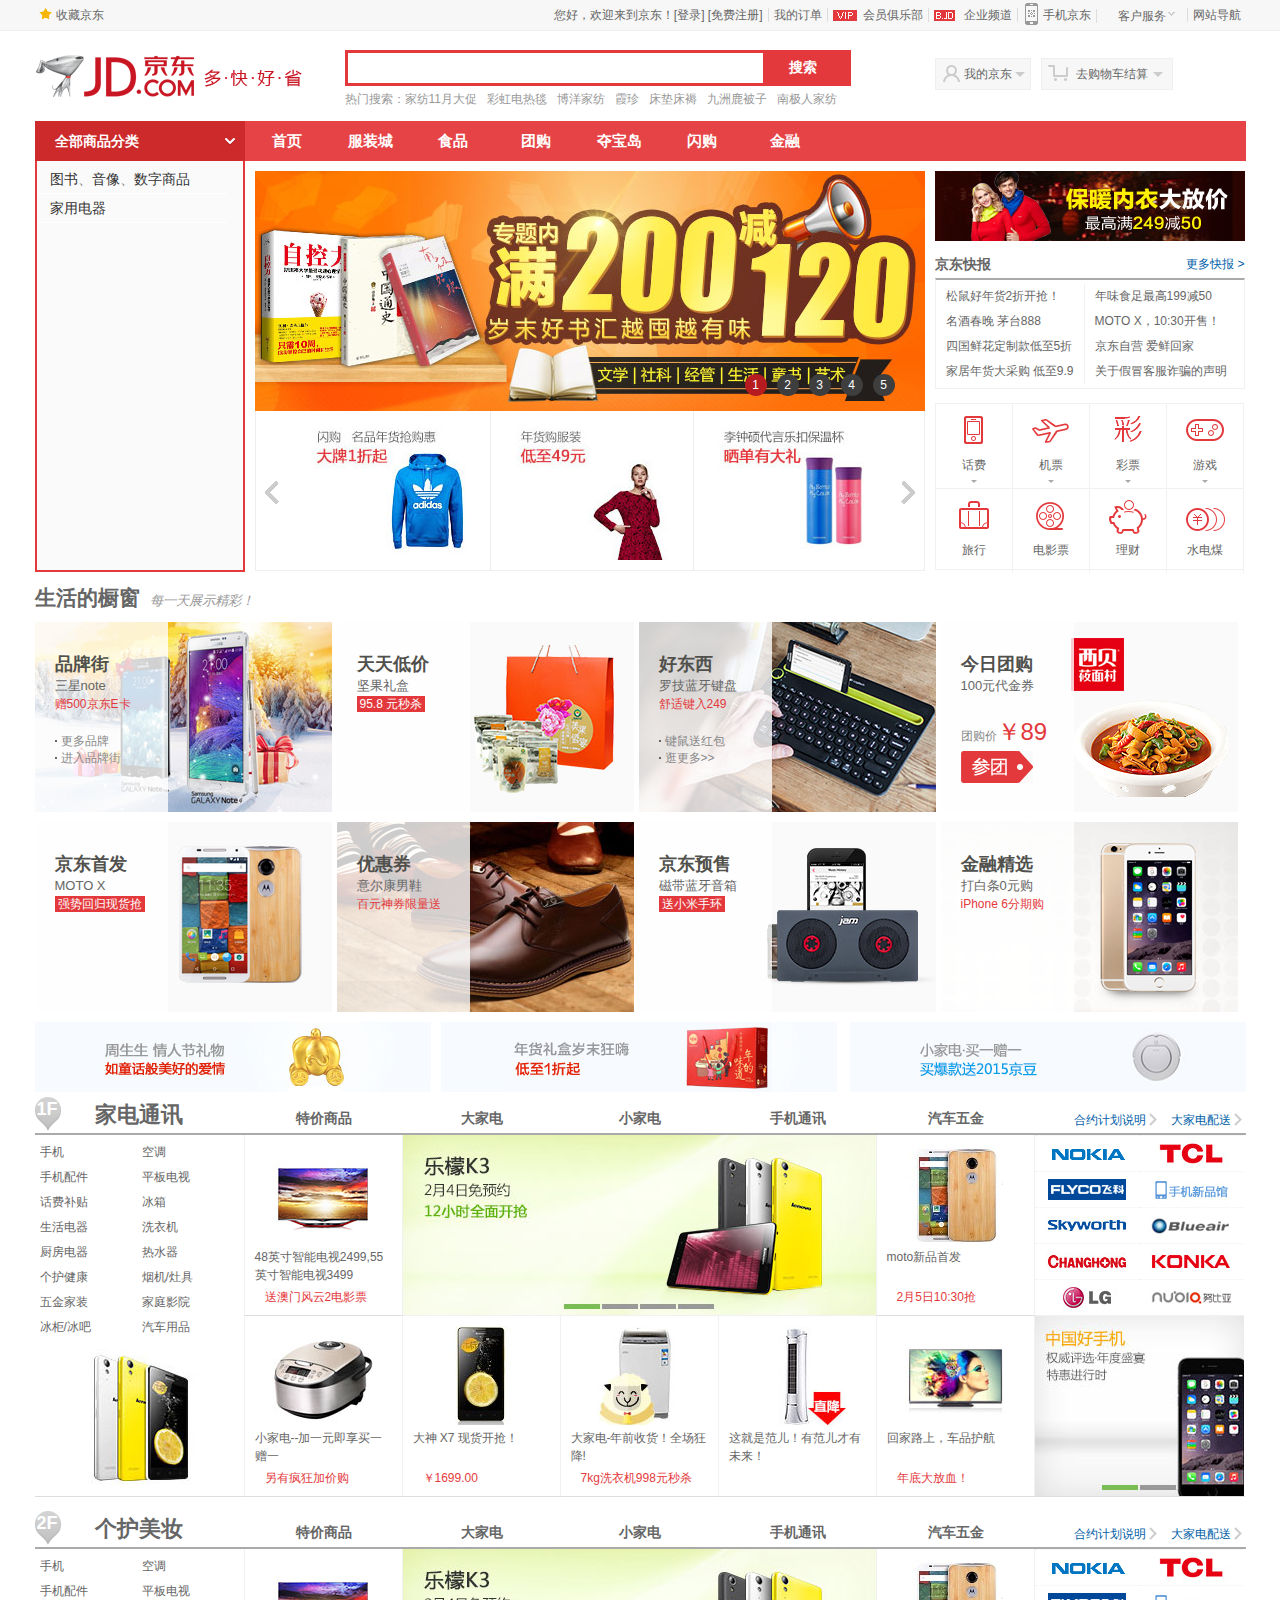
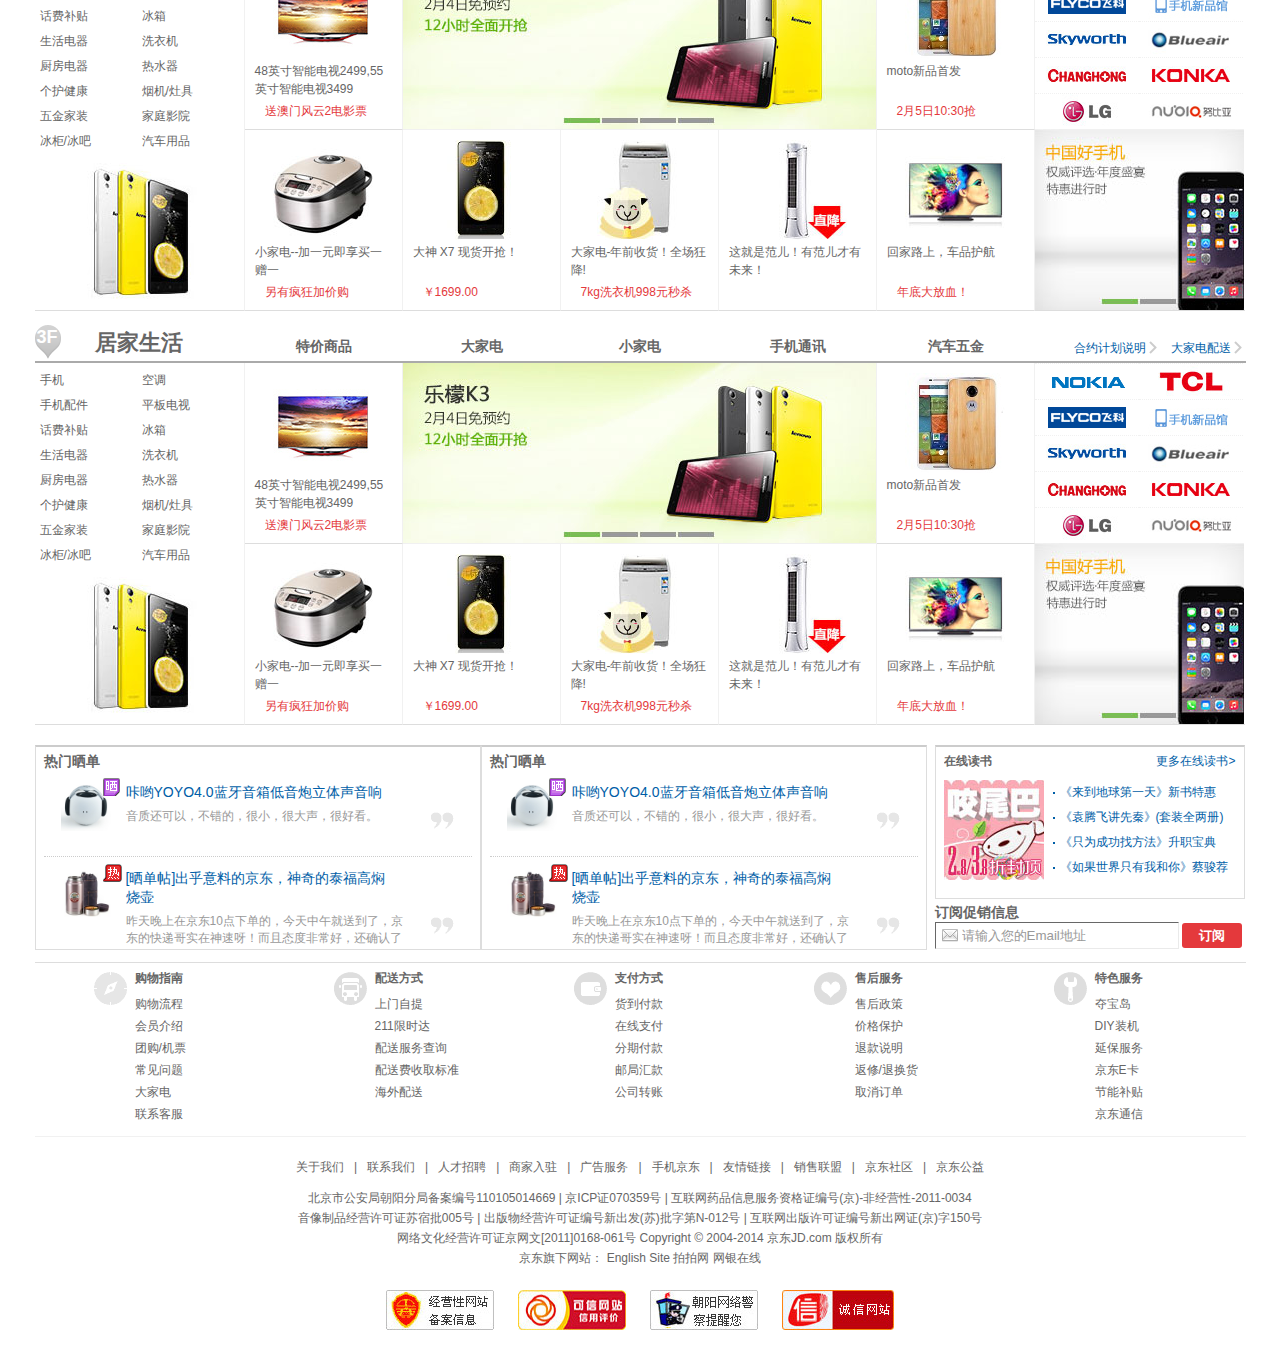
<file: jd_index/jd_index.html>
﻿<!DOCTYPE HTML>
<html>
    <head>
        <title>京东首页</title>
        <meta charset="utf-8" />
        <link href="common.css" rel="Stylesheet" />
        <link href="index.css" rel="Stylesheet" />
        <link href="animation.css" rel="Stylesheet" />
		<script src="jd_index.js"></script>
		<script src="jd_floor.js"></script>
    </head>
    <body>
        <!--页面顶部! -->
        <header id="top">
            <div id="top_box">
                <img src="images/star.jpg" />
                <a href="#">收藏京东</a>
		        <div class="rt">   
		            <ul>
			            <li>您好，欢迎来到京东！<a href="#" >[登录]</a> <a href="#" >[免费注册]</a></li> 
			            <li><b></b><a href="#" >我的订单</a></li> 
			            <li class="vip"><b></b><a href="#" >会员俱乐部</a></li> 
                        <li class="dakehu"><b></b><a href="#" >企业频道</a></li> 
			            <li class="app_jd"><b></b><a href="#" >手机京东</a></li> 
                        <li class="service"><b></b><a>客户服务</a></li>
			            <li><b></b><a >网站导航</a></li> 
			        </ul> 
                </div>
            </div>
        </header>
        <!--LOGO和搜索框! -->
        <div id="top_main">
        <a href="#" class="lf">
            <img src="images/logo-201305.png" alt="LOGO" /></a>
        <div id="search_box" class="lf">
            <div class="search">
                <input id="txtSearch" type="text" class="text" />
                <input class="button" name="" type="button" value="搜索" />
            </div>
            <div class="hot_words">
                <span>热门搜索：</span> <a href="#">家纺11月大促</a> <a href="#">彩虹电热毯</a> <a href="#">博洋家纺</a>
                <a href="#">霞珍</a> <a href="#">床垫床褥</a> <a href="#">九洲鹿被子</a> <a href="#">南极人家纺</a>
            </div>
        </div>
        <div id="my_jd" class="lf">
            我的京东<b></b></div>
        <div id="settle_up" class="lf">
            去购物车结算<b></b></div>
    </div>
        <!--主导航 -->
        <nav id="nav">
            <div id="category">
                <a href="#">全部商品分类</a>
                <b></b>
            </div>
            <ul id="nav_items">
                <li><a href="#">首页</a></li>
                <li><a href="#">服装城</a></li>
                <li><a href="#">食品</a></li>
                <li><a href="#">团购</a></li>
                <li><a href="#">夺宝岛</a></li>
                <li><a href="#">闪购</a></li>
                <li><a href="#">金融</a></li>
            </ul>
        </nav>
    <!--banner部分-->
    <article id="banner">
            <ul id="cate_box">
                <li>
                    <h3>
                        <a href="#">图书</a>、<a href="#">音像</a>、<a href="#">数字商品</a>
                    </h3>
                    <div class="sub_cate_box">
                        <div class="sub_cate_items">
                            <div>
                                <a href="#">电子书</a>
                                <p>
                                    <a href="#">免费</a>
                                    <a href="#">小说</a>
                                    <a href="#">励志与成功</a>
                                    <a href="#">婚恋/两性</a>
                                    <a href="#">文学</a>
                                    <a href="#">经营</a>
                                    <a href="#">畅读VIP</a>
                                </p>
                            </div>
                            <div>
                                <a href="#">数字音乐</a>
                                <p>
                                    <a href="#">通俗流行</a>
                                    <a href="#">古典音乐</a>
                                    <a href="#">摇滚说唱</a>
                                    <a href="#">爵士蓝调</a>
                                    <a href="#">乡村民谣</a>
                                    <a href="#">有声读物</a>
                                </p>
                            </div>
                            <div>
                                <a href="#">音像</a>
                                <p>
                                    <a href="#">音乐</a>
                                    <a href="#">影视</a>
                                    <a href="#">教育音像</a>
                                    <a href="#">游戏</a>
                                </p>
                            </div>
                            <div>
                                <a href="#">文艺</a>
                                <p>
                                    <a href="#">小说</a>
                                    <a href="#">文学</a>
                                    <a href="#">青春文学</a>
                                    <a href="#">传记</a>
                                    <a href="#">艺术</a>
                                </p>
                            </div> 
                        </div>
                        <div class="sub_cate_banner">
                            <div><img src="images/cate_banner_01.jpg" /></div>
                            <div><img src="images/cate_banner_02.jpg" /></div>
                            <div>
                                <h4>推荐品牌出版商/书店</h4>
                                <ul>
                                    <li><a href="#">中华书局</a></li>
                                    <li><a href="#">人民邮电出版社</a></li>
                                    <li><a href="#">上海世纪出版股份有限公司</a></li>
                                    <li><a href="#">电子工业出版社</a></li>
                                    <li><a href="#">三联书店</a></li>
                                    <li><a href="#">浙江少年儿童出版社</a></li>
                                </ul>
                            </div>
                        </div>
                        <div class="close">×</div>
                    </div>
                </li>
                <li>
                    <h3>
                        <a href="#">家用电器</a>
                    </h3>
                </li>
            </ul>
            <div id="slider_box">
                <div id="slider">
                    <ul id="imgs">
                    </ul>
                    <ul id="idxs">
                    </ul>
                </div>
                <div class="ad">
                    <span class="preview"><a href="#"></a></span>
                    <ul>
                      <li><a href="#"><img src="images/index/ad_01.jpg"></a></li>
                      <li><a href="#"><img src="images/index/ad_02.jpg"></a></li>
                      <li class="li_last"><a href="#"><img src="images/index/ad_03.jpg"></a></li>
                    </ul>
                    <span class="next"><a href="#"></a></span>
                </div>
            </div>
            <div id="focus_extra">
                <div class="ad"><a href="#"><img src="images/index/ad_focus.jpg" /></a></div>
                <div id="news">
                    <div class="title">
                        <span>京东快报</span>
                        <a href="#">更多快报&nbsp;&gt;</a>
                    </div>
                    <div class="context">
                        <ul class="lf">
                            <li><a href="#">松鼠好年货2折开抢！</a></li>
                            <li><a href="#">名酒春晚 茅台888</a></li>
                            <li><a href="#">四国鲜花定制款低至5折</a></li>
                            <li><a href="#">家居年货大采购 低至9.9</a></li>
                        </ul>
                        <ul class="rt right">
                            <li><a href="#">年味食足最高199减50</a></li>
                            <li><a href="#">MOTO X，10:30开售！</a></li>
                            <li><a href="#">京东自营 爱鲜回家</a></li>
                            <li><a href="#">关于假冒客服诈骗的声明</a></li>
                        </ul>
                    </div>
                 </div>
                <div id="virtuals">
                    <ul>
                        <li id="huafei"><a href="#"><s></s>话费<i></i></a></li>
                        <li id="jipiao"><a><s></s>机票<i></i></a></li>
                        <li id="caipiao"><a><s></s>彩票<i></i></a></li>
                        <li id="youxi"><a href="#"><s></s>游戏<i></i></a></li>
                        <li id="lvxing"><a href="#"><s></s>旅行</a></li>
                        <li id="dianyingpiao"><a href="#"><s></s>电影票</a></li>
                        <li id="licai"><a href="#"><s></s>理财</a></li>
                        <li id="shuidianmei"><a href="#"><s></s>水电煤</a></li>
                    </ul>
                  </div>
            </div>
        </article>
        <!--主体内容! -->
        <section id="main" class="clear">
            <!--广告-->
            <div id="show_box">
                <p>生活的橱窗<span>每一天展示精彩！</span></p>
                <ul>
                    <li class="pinpaijie">
                        <b></b>
                        <div>
                            <h3>品牌街</h3>
                            <h4>三星note</h4>
                            <p>赠500京东E卡</p>
                            <ul>
                                <li><i></i>更多品牌</li>
                                <li><i></i>进入品牌街</li>
                            </ul>
                        </div>                    
                    </li>
                    <li class="dijia">
                        <b></b>
                        <div>
                            <h3>天天低价</h3>
                            <h4>坚果礼盒</h4>
                            <span>95.8 元秒杀</span>
                        </div>                    
                    </li>
                    <li class="haodongxi">
                        <b></b>
                        <div>
                            <h3>好东西</h3>
                            <h4>罗技蓝牙键盘</h4>
                            <p>舒适键入249</p>
                            <ul>
                                <li><i></i>键鼠送红包</li>
                                <li><i></i>逛更多&gt;&gt;</li>
                            </ul>
                        </div>                    
                    </li>
                    <li class="tuangou">
                        <b></b>
                        <div>
                            <h3>今日团购</h3>
                            <h4>100元代金券</h4>
                            <div>
                                团购价<span>￥89</span>
                            </div>
                        </div>                    
                    </li>
                    <li class="shoufa">
                        <b></b>
                        <div>
                            <h3>京东首发</h3>
                            <h4>MOTO X</h4>
                            <span>强势回归现货抢</span>
                        </div>                    
                    </li>
                    <li class="youhuiquan">
                        <b></b>
                        <div>
                            <h3>优惠券</h3>
                            <h4>意尔康男鞋</h4>
                            <p>百元神券限量送</p>
                        </div>                    
                    </li>
                    <li class="yushou">
                        <b></b>
                        <div>
                            <h3>京东预售</h3>
                            <h4>磁带蓝牙音箱</h4>
                            <span>送小米手环</span>
                        </div>                    
                    </li>
                    <li class="jinrong">
                        <b></b>
                        <div>
                            <h3>金融精选</h3>
                            <h4>打白条0元购</h4>
                            <p>iPhone 6分期购</p>
                        </div>                    
                    </li>
                </ul>
            </div>
            
            <ul id="ad_box" class="clear">
                <li><a href="#"><img src="images/index/ad_small_01.jpg" /></a></li>
                <li><a href="#"><img src="images/index/ad_small_02.jpg" /></a></li>
                <li class="last"><a href="#"><img src="images/index/ad_small_03.jpg" /></a></li>
            </ul>
            <div class="elevator" id="elevator">
                <ul>
                    <li class="handler" data-idx="1">
                        <a href="javascript:;">1F</a>
                        <a class="etitle" href="javascript:;">家电通讯</a>
                    </li>
                    <li class="handler" data-idx="2">
                        <a href="javascript:;">2F</a>
                        <a class="etitle" href="javascript:;">个护美妆</a>
                    </li>
                    <li class="handler" data-idx="3">
                        <a href="javascript:;">3F</a>
                        <a class="etitle" href="javascript:;">居家生活</a>
                    </li>
                </ul>
            </div>
            <!--第一楼-->
            <div class="floor" id="f1">
                <!--头部-->
                <header>
                    <span>1F</span>
                    <p>家电通讯</p>
                    <ul class="tab">
                        <li><a href="＃">特价商品</a></li>
                        <li><a href="＃">大家电</a></li>
                        <li><a href="＃">小家电</a></li>
                        <li><a href="＃">手机通讯</a></li>
                        <li><a href="＃">汽车五金</a></li>
                    </ul>
                    <ul class="link">
                        <li><a href="#">大家电配送</a></li>
                        <li><a href="#">合约计划说明</a></li>
                    </ul>
                </header>
                <!--左侧-->
                <aside>
                    <ul>
                        <li><a href="#">手机</a></li>
                        <li><a href="#">空调</a></li>
                        <li><a href="#">手机配件</a></li>
                        <li><a href="#">平板电视</a></li>
                        <li><a href="#">话费补贴</a></li>
                        <li><a href="#">冰箱</a></li>
                        <li><a href="#">生活电器</a></li>
                        <li><a href="#">洗衣机</a></li>
                        <li><a href="#">厨房电器</a></li>
                        <li><a href="#">热水器</a></li>
                        <li><a href="#">个护健康</a></li>
                        <li><a href="#">烟机/灶具</a></li>
                        <li><a href="#">五金家装</a></li>
                        <li><a href="#">家庭影院</a></li>
                        <li><a href="#">冰柜/冰吧</a></li>
                        <li><a href="#">汽车用品</a></li>
                    </ul>
                    <span><img src="images/index/fl_01.jpg" /></span>
                </aside>
                <!--中间栏-->
                <section>
                    <dl>
                        <dt><img src="images/index/fl_dl_01.jpg"></dt>
                        <dd><a href="#">48英寸智能电视2499,55英寸智能电视3499</a></dd>
                        <dd><b>送澳门风云2电影票</b></dd>
                    </dl>
                    <div><a href="#"><img src="images/index/fl_ad_01.jpg" width="473" height="180"></a></div>
                    <dl>
                        <dt><img src="images/index/fl_dl_02.jpg"></dt>
                        <dd><a href="#">moto新品首发</a></dd>
                        <dd><b>2月5日10:30抢</b></dd>
                    </dl>
                    <dl>
                        <dt><img src="images/index/fl_dl_03.jpg"></dt>
                        <dd><a href="#">小家电--加一元即享买一赠一</a></dd>
                        <dd><b>另有疯狂加价购</b></dd>
                    </dl>
                    <dl>
                        <dt><img src="images/index/fl_dl_04.jpg"></dt>
                        <dd><a href="#">大神 X7 现货开抢！</a></dd>
                        <dd><b>￥<span>1699</span>.00</b></dd>
                    </dl>
                    <dl>
                        <dt><img src="images/index/fl_dl_05.jpg"></dt>
                        <dd><a href="#">大家电-年前收货！全场狂降!</a></dd>
                        <dd><b>7kg洗衣机998元秒杀</b></dd>
                    </dl>
                    <dl>
                        <dt><img src="images/index/fl_dl_06.jpg"></dt>
                        <dd><a href="#">这就是范儿！有范儿才有未来！</a></dd>                       
                    </dl>
                    <dl>
                        <dt><img src="images/index/fl_dl_07.jpg"></dt>
                        <dd><a href="#">回家路上，车品护航</a></dd>
                        <dd><b>年底大放血！</b></dd>
                    </dl>
                </section>         
                <!--右侧栏-->           
                <aside class="floor_right">
                    <ul>
                        <li><img src="images/index/rBEQWVFQLqgIAAAAAAAFbgvhBqMAAC0MAP_3cIAAAWG414.gif" /></li>
                        <li><img src="images/index/537b3138N3205302e.jpg" /></li>
                        <li><img src="images/index/53829f6eNa98427dc.jpg" /></li>
                        <li><img src="images/index/rBEhUlHmCN0IAAAAAAASpGQ8IDYAABK2AP_yHEAABK8207.jpg" /></li>
                        <li><img src="images/index/537b316bN35574fff.jpg" /></li>
                        <li><img src="images/index/54caf3a2N56357d7c.jpg" /></li>
                        <li><img src="images/index/537b3173Ne74bf3cf.jpg" /></li>
                        <li><img src="images/index/537b3152Nf0573a0d.jpg" /></li>
                        <li><img src="images/index/537b3130N7591211b.jpg" /></li>
                        <li><img src="images/index/rBEbRlN5zCsIAAAAAAALfFfJRv8AACGGgO__3sAAAuU660.jpg" /></li>
                    </ul>
                    <a href="#"><img src="images/index/fl_ad_02.jpg"></a>
                </aside>
            </div>

            <!--第二楼-->
            <div class="floor" id="f2">
                <!--头部-->
                <header>
                    <span>2F</span>
                    <p>个护美妆</p>
                    <ul class="tab">
                        <li><a href="＃">特价商品</a></li>
                        <li><a href="＃">大家电</a></li>
                        <li><a href="＃">小家电</a></li>
                        <li><a href="＃">手机通讯</a></li>
                        <li><a href="＃">汽车五金</a></li>
                    </ul>
                    <ul class="link">
                        <li><a href="#">大家电配送</a></li>
                        <li><a href="#">合约计划说明</a></li>
                    </ul>
                </header>
                <!--左侧-->
                <aside>
                    <ul>
                        <li><a href="#">手机</a></li>
                        <li><a href="#">空调</a></li>
                        <li><a href="#">手机配件</a></li>
                        <li><a href="#">平板电视</a></li>
                        <li><a href="#">话费补贴</a></li>
                        <li><a href="#">冰箱</a></li>
                        <li><a href="#">生活电器</a></li>
                        <li><a href="#">洗衣机</a></li>
                        <li><a href="#">厨房电器</a></li>
                        <li><a href="#">热水器</a></li>
                        <li><a href="#">个护健康</a></li>
                        <li><a href="#">烟机/灶具</a></li>
                        <li><a href="#">五金家装</a></li>
                        <li><a href="#">家庭影院</a></li>
                        <li><a href="#">冰柜/冰吧</a></li>
                        <li><a href="#">汽车用品</a></li>
                    </ul>
                    <span><img src="images/index/fl_01.jpg" /></span>
                </aside>
                <!--中间栏-->
                <section>
                    <dl>
                        <dt><img src="images/index/fl_dl_01.jpg"></dt>
                        <dd><a href="#">48英寸智能电视2499,55英寸智能电视3499</a></dd>
                        <dd><b>送澳门风云2电影票</b></dd>
                    </dl>
                    <div><a href="#"><img src="images/index/fl_ad_01.jpg" width="473" height="180"></a></div>
                    <dl>
                        <dt><img src="images/index/fl_dl_02.jpg"></dt>
                        <dd><a href="#">moto新品首发</a></dd>
                        <dd><b>2月5日10:30抢</b></dd>
                    </dl>
                    <dl>
                        <dt><img src="images/index/fl_dl_03.jpg"></dt>
                        <dd><a href="#">小家电--加一元即享买一赠一</a></dd>
                        <dd><b>另有疯狂加价购</b></dd>
                    </dl>
                    <dl>
                        <dt><img src="images/index/fl_dl_04.jpg"></dt>
                        <dd><a href="#">大神 X7 现货开抢！</a></dd>
                        <dd><b>￥<span>1699</span>.00</b></dd>
                    </dl>
                    <dl>
                        <dt><img src="images/index/fl_dl_05.jpg"></dt>
                        <dd><a href="#">大家电-年前收货！全场狂降!</a></dd>
                        <dd><b>7kg洗衣机998元秒杀</b></dd>
                    </dl>
                    <dl>
                        <dt><img src="images/index/fl_dl_06.jpg"></dt>
                        <dd><a href="#">这就是范儿！有范儿才有未来！</a></dd>                       
                    </dl>
                    <dl>
                        <dt><img src="images/index/fl_dl_07.jpg"></dt>
                        <dd><a href="#">回家路上，车品护航</a></dd>
                        <dd><b>年底大放血！</b></dd>
                    </dl>
                </section>         
                <!--右侧栏-->           
                <aside class="floor_right">
                    <ul>
                        <li><img src="images/index/rBEQWVFQLqgIAAAAAAAFbgvhBqMAAC0MAP_3cIAAAWG414.gif" /></li>
                        <li><img src="images/index/537b3138N3205302e.jpg" /></li>
                        <li><img src="images/index/53829f6eNa98427dc.jpg" /></li>
                        <li><img src="images/index/rBEhUlHmCN0IAAAAAAASpGQ8IDYAABK2AP_yHEAABK8207.jpg" /></li>
                        <li><img src="images/index/537b316bN35574fff.jpg" /></li>
                        <li><img src="images/index/54caf3a2N56357d7c.jpg" /></li>
                        <li><img src="images/index/537b3173Ne74bf3cf.jpg" /></li>
                        <li><img src="images/index/537b3152Nf0573a0d.jpg" /></li>
                        <li><img src="images/index/537b3130N7591211b.jpg" /></li>
                        <li><img src="images/index/rBEbRlN5zCsIAAAAAAALfFfJRv8AACGGgO__3sAAAuU660.jpg" /></li>
                    </ul>
                    <a href="#"><img src="images/index/fl_ad_02.jpg"></a>
                </aside>
            </div>

            <!--第三楼-->
            <div class="floor" id="f3">
                <!--头部-->
                <header>
                    <span>3F</span>
                    <p>居家生活</p>
                    <ul class="tab">
                        <li><a href="＃">特价商品</a></li>
                        <li><a href="＃">大家电</a></li>
                        <li><a href="＃">小家电</a></li>
                        <li><a href="＃">手机通讯</a></li>
                        <li><a href="＃">汽车五金</a></li>
                    </ul>
                    <ul class="link">
                        <li><a href="#">大家电配送</a></li>
                        <li><a href="#">合约计划说明</a></li>
                    </ul>
                </header>
                <!--左侧-->
                <aside>
                    <ul>
                        <li><a href="#">手机</a></li>
                        <li><a href="#">空调</a></li>
                        <li><a href="#">手机配件</a></li>
                        <li><a href="#">平板电视</a></li>
                        <li><a href="#">话费补贴</a></li>
                        <li><a href="#">冰箱</a></li>
                        <li><a href="#">生活电器</a></li>
                        <li><a href="#">洗衣机</a></li>
                        <li><a href="#">厨房电器</a></li>
                        <li><a href="#">热水器</a></li>
                        <li><a href="#">个护健康</a></li>
                        <li><a href="#">烟机/灶具</a></li>
                        <li><a href="#">五金家装</a></li>
                        <li><a href="#">家庭影院</a></li>
                        <li><a href="#">冰柜/冰吧</a></li>
                        <li><a href="#">汽车用品</a></li>
                    </ul>
                    <span><img src="images/index/fl_01.jpg" /></span>
                </aside>
                <!--中间栏-->
                <section>
                    <dl>
                        <dt><img src="images/index/fl_dl_01.jpg"></dt>
                        <dd><a href="#">48英寸智能电视2499,55英寸智能电视3499</a></dd>
                        <dd><b>送澳门风云2电影票</b></dd>
                    </dl>
                    <div><a href="#"><img src="images/index/fl_ad_01.jpg" width="473" height="180"></a></div>
                    <dl>
                        <dt><img src="images/index/fl_dl_02.jpg"></dt>
                        <dd><a href="#">moto新品首发</a></dd>
                        <dd><b>2月5日10:30抢</b></dd>
                    </dl>
                    <dl>
                        <dt><img src="images/index/fl_dl_03.jpg"></dt>
                        <dd><a href="#">小家电--加一元即享买一赠一</a></dd>
                        <dd><b>另有疯狂加价购</b></dd>
                    </dl>
                    <dl>
                        <dt><img src="images/index/fl_dl_04.jpg"></dt>
                        <dd><a href="#">大神 X7 现货开抢！</a></dd>
                        <dd><b>￥<span>1699</span>.00</b></dd>
                    </dl>
                    <dl>
                        <dt><img src="images/index/fl_dl_05.jpg"></dt>
                        <dd><a href="#">大家电-年前收货！全场狂降!</a></dd>
                        <dd><b>7kg洗衣机998元秒杀</b></dd>
                    </dl>
                    <dl>
                        <dt><img src="images/index/fl_dl_06.jpg"></dt>
                        <dd><a href="#">这就是范儿！有范儿才有未来！</a></dd>                       
                    </dl>
                    <dl>
                        <dt><img src="images/index/fl_dl_07.jpg"></dt>
                        <dd><a href="#">回家路上，车品护航</a></dd>
                        <dd><b>年底大放血！</b></dd>
                    </dl>
                </section>         
                <!--右侧栏-->           
                <aside class="floor_right">
                    <ul>
                        <li><img src="images/index/rBEQWVFQLqgIAAAAAAAFbgvhBqMAAC0MAP_3cIAAAWG414.gif" /></li>
                        <li><img src="images/index/537b3138N3205302e.jpg" /></li>
                        <li><img src="images/index/53829f6eNa98427dc.jpg" /></li>
                        <li><img src="images/index/rBEhUlHmCN0IAAAAAAASpGQ8IDYAABK2AP_yHEAABK8207.jpg" /></li>
                        <li><img src="images/index/537b316bN35574fff.jpg" /></li>
                        <li><img src="images/index/54caf3a2N56357d7c.jpg" /></li>
                        <li><img src="images/index/537b3173Ne74bf3cf.jpg" /></li>
                        <li><img src="images/index/537b3152Nf0573a0d.jpg" /></li>
                        <li><img src="images/index/537b3130N7591211b.jpg" /></li>
                        <li><img src="images/index/rBEbRlN5zCsIAAAAAAALfFfJRv8AACGGgO__3sAAAuU660.jpg" /></li>
                    </ul>
                    <a href="#"><img src="images/index/fl_ad_02.jpg"></a>
                </aside>
            </div>

            <!--其他部分-->
            <div id="content_other">
                <div class="share">
                    <p>热门晒单</p>
                    <ul>
                        <li>
                            <i class="shai"></i>
                            <a href="#"><img src="images/index/share_01.jpg" /></a>
                            <h3><a href="#">咔哟YOYO4.0蓝牙音箱低音炮立体声音响</a></h3>
                            <p><a href="#">音质还可以，不错的，很小，很大声，很好看。</a></p>
                        </li>
                        <li>
                            <i class="hot"></i>
                            <a href="#"><img src="images/index/share_02.jpg" /></a>
                            <h3><a href="#">[晒单帖]出乎意料的京东，神奇的泰福高焖烧壶</a></h3>
                            <p><a href="#">昨天晚上在京东10点下单的，今天中午就送到了，京东的快递哥实在神速呀！而且态度非常好，还确认了</a></p>
                        </li>
                    </ul>
                </div>
                <div class="share">
                    <p>热门晒单</p>
                    <ul>
                        <li>
                            <i class="shai"></i>
                            <a href="#"><img src="images/index/share_01.jpg" /></a>
                            <h3><a href="#">咔哟YOYO4.0蓝牙音箱低音炮立体声音响</a></h3>
                            <p><a href="#">音质还可以，不错的，很小，很大声，很好看。</a></p>
                        </li>
                        <li>
                            <i class="hot"></i>
                            <a href="#"><img src="images/index/share_02.jpg" /></a>
                            <h3><a href="#">[晒单帖]出乎意料的京东，神奇的泰福高焖烧壶</a></h3>
                            <p><a href="#">昨天晚上在京东10点下单的，今天中午就送到了，京东的快递哥实在神速呀！而且态度非常好，还确认了</a></p>
                        </li>
                    </ul>
                </div>

                <div class="more">
                    <div class="reading">
                        <p>
                            <span>在线读书</span>
                            <a href="#">更多在线读书&gt;</a>
                        </p>
                        <img src="images/index/reading.jpg" />
                        <ul>
                            <li><s></s><a href="#">《来到地球第一天》新书特惠</a></li>
                            <li><s></s><a href="#">《袁腾飞讲先秦》(套装全两册)</a></li>
                            <li><s></s><a href="#">《只为成功找方法》升职宝典</a></li>
                            <li><s></s><a href="#">《如果世界只有我和你》蔡骏荐</a></li>
                        </ul>
                    </div>
                    <div class="order">
                        <p>订阅促销信息</p>
                        <input name="email" value="请输入您的Email地址" />
                        <button>订阅</button> 
                    </div>
                </div>
            </div>
        </section>
        <!--购物指南、配送方式等! -->
        <footer id="foot_box">
            <p class="shopping_guide"></p>
            <ul>
                <li><b>购物指南</b></li>
                <li><a href="#">购物流程</a></li>
                <li><a href="#">会员介绍</a></li>
                <li><a href="#">团购/机票</a></li>
                <li><a href="#">常见问题</a></li>
                <li><a href="#">大家电</a></li>
                <li><a href="#">联系客服</a></li>
            </ul>
	        <p class="send_type"></p>
            <ul>
                <li><b>配送方式</b></li>
                <li><a href="#">上门自提</a></li>
                <li><a href="#">211限时达</a></li>
                <li><a href="#">配送服务查询</a></li>
                <li><a href="#">配送费收取标准</a></li>
                <li><a href="#">海外配送</a></li>
            </ul>
	        <p class="pay_type"></p>
            <ul>
                <li><b>支付方式</b></li>
                <li><a href="#">货到付款</a></li>
                <li><a href="#">在线支付</a></li>
                <li><a href="#">分期付款</a></li>
                <li><a href="#">邮局汇款</a></li>
                <li><a href="#">公司转账</a></li>
            </ul>
	        <p class="sale_service"></p>
            <ul>
                <li><b>售后服务</b></li>
                <li><a href="#">售后政策</a></li>
                <li> <a href="#">价格保护</a></li>
                <li><a href="#">退款说明</a></li>
                <li><a href="#">返修/退换货</a></li>
                <li><a href="#">取消订单</a></li>
            </ul>
	        <p class="special_service"></p>
            <ul>
                <li><b>特色服务</b></li>
                <li><a href="#">夺宝岛</a></li>
                <li><a href="#">DIY装机</a></li>
                <li><a href="#">延保服务</a></li>
                <li><a href="#">京东E卡</a></li>
                <li> <a href="#">节能补贴</a></li>
                <li> <a href="#">京东通信</a></li>
            </ul>
        </footer>
        <!--页面底部! -->
        <footer id="footer">
            <div class="links"><a href="#">关于我们</a>|<a href="#">联系我们</a>|<a href="#">人才招聘</a>|<a href="#">商家入驻</a>|<a href="#">广告服务</a>|<a href="#">手机京东</a>|<a href="#">友情链接</a>|<a href="#">销售联盟</a>|<a href="#">京东社区</a>|<a href="#">京东公益</a></div>
		    <div class="copyright">北京市公安局朝阳分局备案编号110105014669  |  京ICP证070359号  |  互联网药品信息服务资格证编号(京)-非经营性-2011-0034<br />
			    <a href="#">音像制品经营许可证苏宿批005号 </a> |  出版物经营许可证编号新出发(苏)批字第N-012号  |  互联网出版许可证编号新出网证(京)字150号<br />
			    <a href="#">网络文化经营许可证京网文[2011]0168-061号 </a> Copyright © 2004-2014 京东JD.com 版权所有 <br />
                京东旗下网站：
                <a href="#">English Site</a> <a href="#">拍拍网</a> <a href="#">网银在线</a>
            </div>
		    <div class="authentication">
                <a href=""><img src="images/jy.jpg" width="108" height="40" /></a>
                <a href=""><img src="images/kx.jpg" width="108" height="40" /></a>
                <a href=""><img src="images/cy.jpg" width="108" height="40" /></a>
                <a href=""><img src="images/cx.jpg" width="112" height="40" /></a>
            </div>
        </footer>
    </body>
</html>
</file>
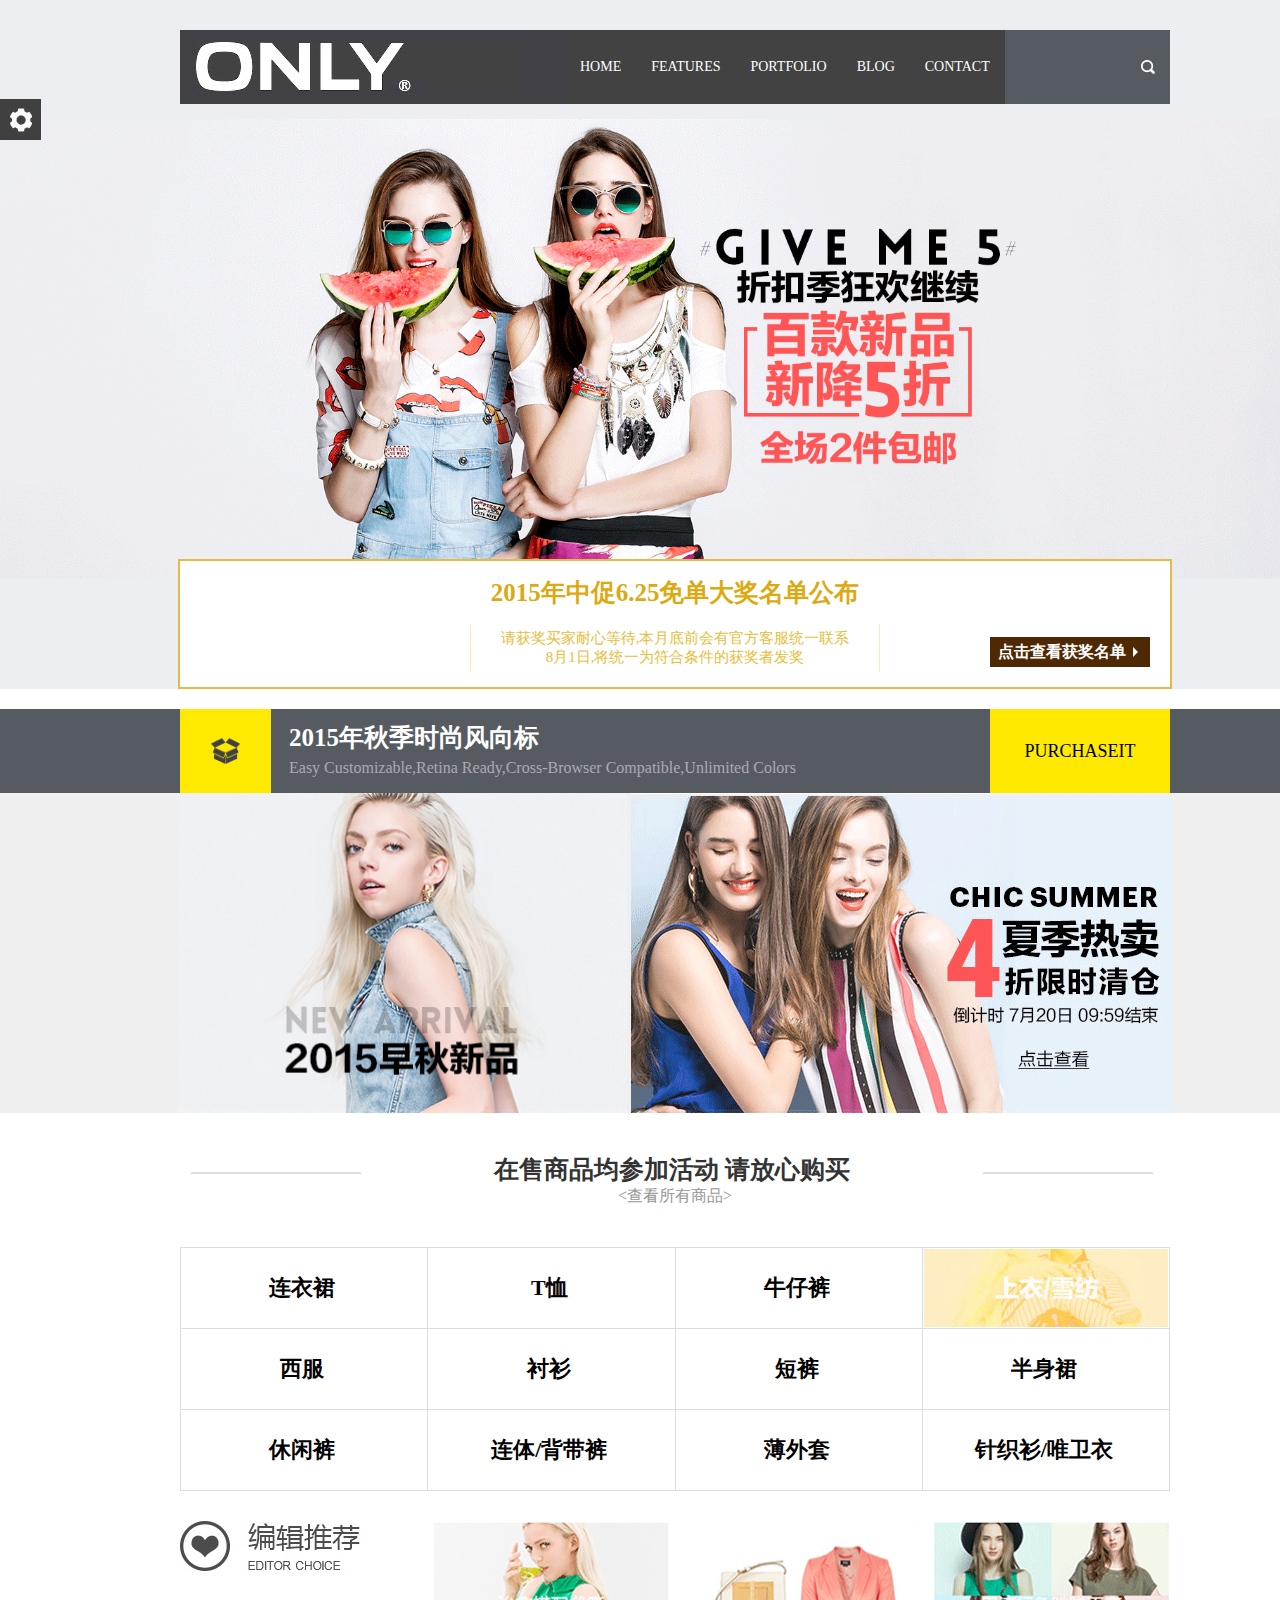
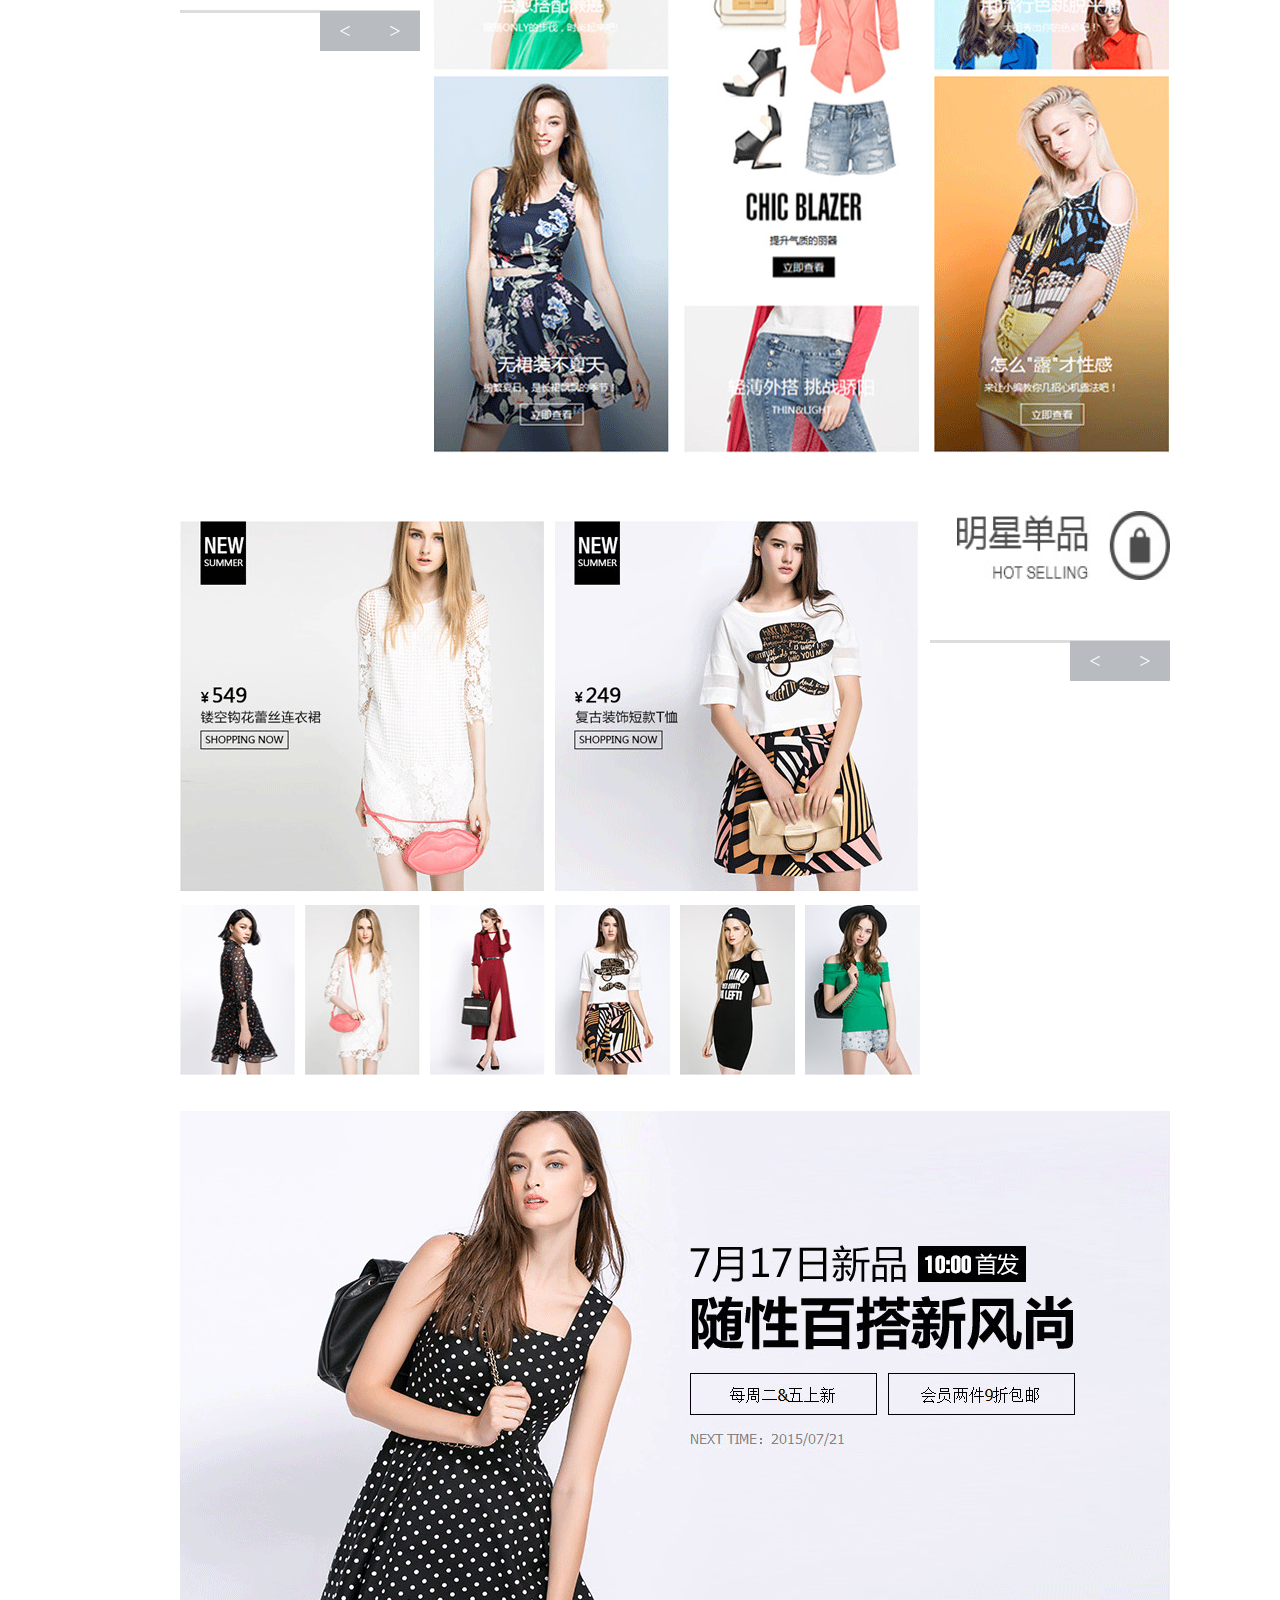
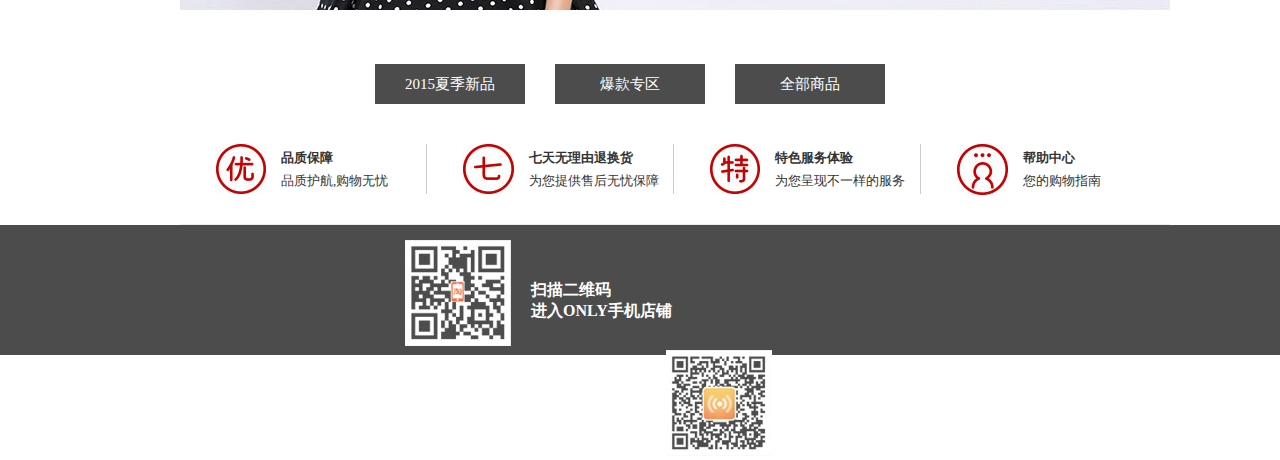
<file: only/only_index.html>
<!doctype html>
<html lang="en">
<head>
	<meta charset="UTF-8">
	<meta name="Generator" content="EditPlus®">
	<meta name="Author" content="">
	<meta name="Keywords" content="">
	<meta name="Description" content="">
	<title>ONLY</title>
	<link rel="stylesheet" type="text/css" href="index.css">
</head>

<body>
      <header id="top">
			<div id="nav">
				<a href="#" class="logo lf"></a>
				<ul class="nav_list lf">
					<li><a href="#">HOME</a></li>
					<li><a href="#">FEATURES</a></li>
					<li><a href="#">PORTFOLIO</a></li>
					<li><a href="#">BLOG</a></li>
					<li><a href="#">CONTACT</a></li>
				</ul>
				<a href="#" class="search rt">
					 <img src="images/only_06.png"/>
				</a>
			</div>
      </header>
      <section id="main">
      		<div id="give5">
			<a href="#" class="setting"><img src="images/only_128.png"></a>
			<img src="images/only_11.png" width=1350px>
		</div>
		<div class="miandanwai">
			<div class="miandan">
				<h1>2015年中促6.25免单大奖名单公布</h1>
				<p>请获奖买家耐心等待,本月底前会有官方客服统一联系<br>
					 8月1日,将统一为符合条件的获奖者发奖</p>
				<a href="#" class="click_look">点击查看获奖名单 <s></s></a>
			</div>
		</div>
		<div class="fashion">
				<img src="images/only_14.png" width="91px" height="84px" class="lf">
				
				<div class="lf">
					<h1 >2015年秋季时尚风向标</h1>
					<span>Easy Customizable,Retina Ready,Cross-Browser Compatible,Unlimited Colors <span>
				</div>
				<a href="#" class="rt">PURCHASEIT</a>
		</div>
		<div class="new">
			<img src="images/only_21.png" width="448px" height="320px">
			<img src="images/only_22.png" width="540px" height="320px">
		</div>
		<div class="fangxin">
				<b></b><h2 class="lf">在售商品均参加活动 请放心购买	</h2>	  <b></b>
				<a href="#" class="lookAll">&lt;查看所有商品&gt;</a>
		</div>
		<table>
			<tr>
				<td><a href="">连衣裙</a></td>
				<td><a href="">T恤</a></td>
				<td><a href="">牛仔裤</a></td>
				<td><a href="" ><img src="images/only_108.png" width="244px" height="78px"></a></td>
			</tr>
			<tr>
				<td><a href="">西服</a></td>
				<td><a href="">衬衫</a></td>
				<td><a href="">短裤</a></td>
				<td><a href="">半身裙</a></td>
			</tr>
			<tr>
				<td><a href="">休闲裤</a></td>
				<td><a href="">连体/背带裤</a></td>
				<td><a href="">薄外套</a></td>
				<td><a href="">针织衫/唯卫衣</a></td>
			</tr>
		</table>
		<div class="bianji">
				 <div class="tuijian">
					<a href="#" class="xin"><img src="images/only_36.png" width="163px" height="89px"></a>
					<span class="huixian">
						<a href="#" class="zuojiantou">&lt;</a>
						<a href="#" class="youjiantou">&gt;</a>
					</span>
				</div>
					<ul class="zhanshi">
						<li><a href="#"><img src="images/only_27.png" width="235" height="148" border="0" alt=""></a></li>
						<li><a href="#"><img src="images/only_43.png" width="235" height="377" border="0" alt=""></a></li>
					</ul>
					<ul  class="zhanshi">
						<li><a href="#"><img src="images/only_32.png" width="230" height="377" border="0" alt=""></a></li>
						<li><a href="#"><img src="images/only_48.png" width="235" height="148" border="0" alt=""></a></li>
					</ul>
					<ul  class="zhanshi ">
						<li><a href="#"><img src="images/only_29.png" width="235" height="148" border="0" alt=""></a></li>
						<li><a href="#"><img src="images/only_44.png" width="235" height="377" border="0" alt=""></a></li>
					</ul>
		</div>
		<div class="mingxing">
			<ul class="show">
				<li  class="datu"><a href="#"><img src="images/only_54.png" width="365" height="370" border="0" alt=""></a></li>
				<li><a href="#"><img src="images/only_64.png" width="115" height="170" border="0" alt=""></a></li>
				<li class="mid"><a href="#"><img src="images/only_66.png" width="115" height="170" border="0" alt=""></a></li>
				<li><a href="#"><img src="images/only_68.png" width="115" height="170" border="0" alt=""></a></li>
			</ul>
			<ul class="show">
				<li class="datu"><a href="#"><img src="images/only_56.png" width="363" height="370" border="0" alt=""></a></li>
				<li ><a href="#"><img src="images/only_show2_06.jpg" width="115" height="170" border="0" alt=""></a></li>
				<li class="mid"><a href="#"><img src="images/only_show2_07.jpg" width="115" height="170" border="0" alt=""></a></li>
				<li><a href="#"><img src="images/only_show2_08.jpg" width="115" height="170" border="0" alt=""></a></li>
			</ul>
			<div class="danpin">
					  <div class="tuijian">
						<a href="#" class="suo"><img src="images/only_59.png" width="213" height="69" border="0" alt=""></a>
						</div>
					<span class="huixian">
						<a href="#" class="zuojiantou">&lt;</a>
						<a href="#" class="youjiantou">&gt;</a>
					</span>
			</div>
		</div>
		<div class="baida">
			<a href=""><img src="images/only_72.png" width="990" height="499" border="0" alt=""></a>
		</div>
		<div class="summer">
			<div class="sumAll">
			<a href="#" >2015夏季新品</a>	
			<a href="#" class="sumMid">爆款专区</a>	
			<a href="#">全部商品</a>
			</div>
		</div>
		<ul class="peisong">
			<li class="pinzhi">
				<p class="lf"><img src="images/only_90.png" width="50" height="50" border="0" alt=""></p>
				<ul class="lf">
					<li><b>品质保障</b></li>
					<li>品质护航,购物无忧</li>
				</ul>
			</li>
			<li>
				<p class="lf"><img src="images/only_93.png" width="51" height="50" border="0" alt=""></p>
				<ul class="lf">
					<li><b>七天无理由退换货</b></li>
					<li>为您提供售后无忧保障</li>
				</ul>
			</li>
			<li>
				<p class="lf"><img src="images/only_96.png" width="50" height="50" border="0" alt=""></p>
				<ul class="lf">
					<li><b>特色服务体验</b></li>
					<li>为您呈现不一样的服务</li>
				</ul>
			</li>
			<li>
				<p class="lf"><img src="images/only_87.png" width="51" height="51" border="0" alt=""></p>
				<ul class="lf">
					<li><b>帮助中心</b></li>
					<li>您的购物指南</li>
				</ul>
			</li>
		</ul>
      </section>
      <footer id="footer">
		<ul class="foot">
			<li  class="lf">
				<p class="lf"><img src="images/only_103.png" width="106" height="106" border="0" alt=""></p>
				<ul class="lf wenzi">
					<li>扫描二维码</li>
					<li>进入ONLY手机店铺</li>
				</ul>
			</li>
			<li class="rt">
				<p class="lf"><img src="images/only_106.png" width="106" height="106" border="0" alt=""></p>
				<ul class="lf wenzi">
					<li>扫描二维码</li>
					<li>关注ONLY微淘最新消息</li>
				</ul>
			</li>
		</ul>
      </footer>
</body>
</html>
</file>
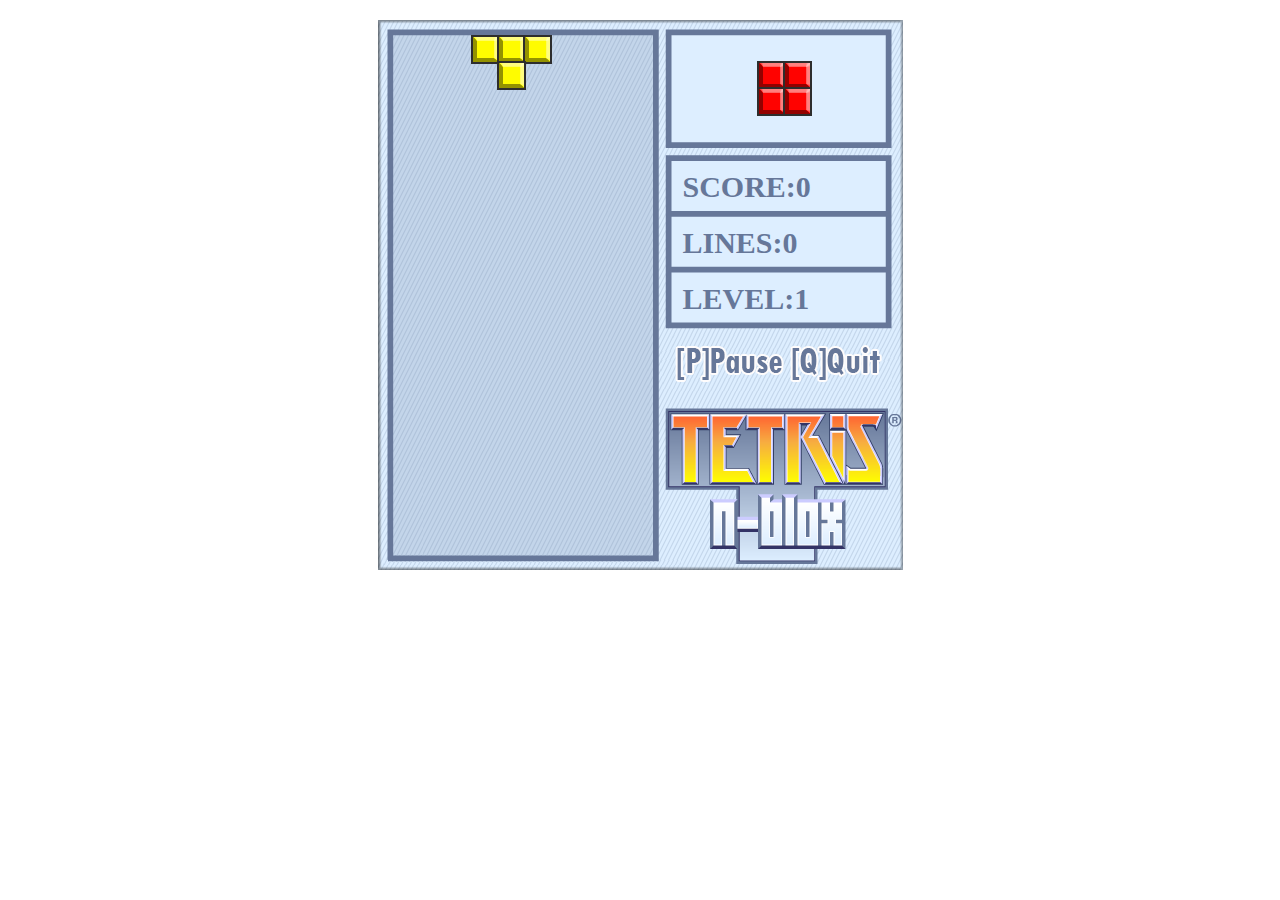
<file: tetris/tetris.html>
﻿<!DOCTYPE html>
<html>
    <head>
        <meta charset="UTF-8" />
        <title>俄罗斯方块</title>
        <link rel="stylesheet" href="css/tetris.css"/>
		<script src="js/shape.js">
		</script>
        <script src="js/tetris.js">
        </script>
    </head>
    <body>
        <div id="pg" class="playground">
            <p>SCORE:<span id="score">0</span></p>
            <p>LINES:<span id="lines">0</span></p>
            <p>LEVEL:<span id="level">1</span></p>
        </div>               
    </body>
</html>
</file>
<file: css/index.css>
.main{width:86%;margin:0 auto;margin-bottom:20px}.xm{width:18%;float:left;margin-right:10px}.xm a{color:#000}.xm a:hover{text-decoration:none}.project-a{display:block;width:100%;height:170.5px;text-decoration:none;border:3px solid #5cb85c;border-radius:50%;transition:all 1s}.project-a:hover{transform:rotate(360deg)}.xm h3 a{display:block;border-bottom:3px solid transparent;transition:all .5s}.xm h3 a:hover{border-bottom:3px solid #5cb85c}#project-only{background:url("../img/only.png") no-repeat center}.project-jd{background:url("../img/jd.png") no-repeat center}#project-tetris{background:url("../img/tetris.png") no-repeat center}#data-tb1,#data-tb2{margin-left:15px}#data-tb1{width:35%}#data-tb2{width:60%}#data-tb1 th{width:15%}#data-tb2 th{width:15%}footer a{color:#000}footer a:hover{text-decoration:none}@media screen and (max-width:767px){.xm{width:100%;float:left}.project-a{width:100%;height:300px}#data-tb1{width:100%}#data-tb2{width:100%}#data-tb1 th{width:30%}#data-tb2 th{width:30%}}
</file>
<file: jd_detail/common.css>
@charset "utf-8";
/*通用*/
body {
	font: 12px "microsoft yahei", Arial, Helvetica, sans-serif;
	color:#666;
    margin:0px;
    padding:0px;
}
ul,li,p,h1,h2,h3,h4,h5,h6,dl,dt,dd {
    margin:0px;
    padding:0px;
    border:none;
    list-style:none;
}
input {border:none;}
.lf   {float:left;}
.rt  {float:right;}
.clear  {clear:both;}

/*整体布局*/
#top_box,#top_main,#nav,#banner,#main,#foot_box,#footer {
    width:1211px;
    margin:0px auto;
}

#top {
    width:100%;
    height:30px;
    background:#F7F7F7;
    line-height:30px;
    border-bottom:1px solid #eee;
}
#top_box {
    height:30px;    
}
#top_main {
    height:60px;
    padding:15px 0;
}
#nav {
    height:40px;
}
#foot_box {
    height:173px;
}
#footer {
    height:180px;
}

/**************************V02***********************************/
a  {
    color:#666;
    text-decoration:none;
}
a:hover {
    text-decoration:underline;
    color:#ff0700;
}
/*顶部左侧的“收藏京东”*/
#top_box>img {
    display:block;
    float:left;
    margin:8px 4px;
}
#top_box>a {
    display:block;
    float:left;
    line-height:30px;
    width:60px;
}
/*顶部右侧的链接菜单*/
#top_box ul li {
    float:left;
    text-align:center;
    position:relative;
    margin-right:5px;
    z-index:1;
}
#top_box ul li b {
    height: 12px;
    border-left: 1px solid #DDD;
    padding:0px 5px 0px 0px;    
}
li.vip a {
    background:url(images/vip.jpg) left center no-repeat;
    padding-left:30px;
}
li.dakehu a {
    background:url(images/dakehu.jpg) left center no-repeat;
    padding-left:30px;
}
li.app_jd a {
    background:url(images/iconlist_2.png) -126px -357px no-repeat;
    padding-left:20px;
    height:26px;
    display:inline-block;
}
li.app_jd a:hover,li.app_jd a.hover{
    background-position: -126px -397px;
	color:red;
	text-decoration:underline;
}

/*top部分，“手机京东”的弹出菜单*/
#app_jd_items{
    display:none;
    position:absolute;
    left: 6px;
    top:30px;
    z-index:3;
    width: 215px;
    height:214px;
    padding: 50px 0 20px 20px;
    border:1px solid #DDD;
    border-top:1px solid #fff;
    box-shadow:0 0 10px #DDD;
    background:#fff url(images/app_jd_1.png) 10px 10px no-repeat;
}
#app_jd_items div.app,#app_jd_items div.bank {
    height:110px;
    padding-left:100px;
}
#app_jd_items div.app {
    background:url(images/app_jd_erwei.jpg) 15px center no-repeat;
}
#app_jd_items div.bank {
    background:url(images/app_jd_wangyin.png) 15px center no-repeat;
}
#app_jd_items h3 {
    text-align:left;
    padding-left:3px;
    color: #E4393C;
}
#app_jd_items a {
    width: 97px;
    height: 29px;
    display: block;
    margin-bottom:6px;
}
#app_jd_items a.app {
    background:url(images/iconlist_2.png) 0px -360px no-repeat;
}
#app_jd_items a.android {
    background:url(images/iconlist_2.png) 0px -399px no-repeat;
}

li.service>a {
    display:inline-block;
    height:26px;
    border:1px solid transparent;
    padding:0px 15px;
    background-image:url(images/jt_down.jpg);
    background-position:65px center;
    background-repeat:no-repeat;
}
li.service>a:hover ,li.service>a.hover {
    background-image:url(images/jt_up.jpg);
    background-color:#fff;
    border:1px solid #DDD;
    border-bottom-width:0px;
    position:relative;
    z-index:40;
	color:red;
	text-decoration:underline;
} 

/*top部分，“客户服务”的弹出菜单*/
#service_items {
    display:none;
    position:absolute;    
    left:6px;
    top:27px;
    border:1px solid #ddd;
    border-top-width:0;
    background-color:#fff;
    box-shadow:0 0 10px #DDD;    
    z-index:30;
}
#service_items li {
    padding-left:10px;
    margin:0px;
}

/**************************V03***********************************/
/*搜索框*/
#search_box {
    width: 510px;
    padding: 4px 80px 0 40px;
    position:relative;
}
div.search {
    width:500px;
    height: 30px;
    margin-bottom: 5px;
    border: 3px solid #E4393C;
    background-color:#E4393C;
}
input.text {
    width: 405px;
    height: 20px;
    padding: 5px;
    background-color: #fff;
    line-height: 20px;
    color: #999;
    font-family: arial,"\5b8b\4f53";
}
input.button {
    width: 75px;
    background: #E4393C;
    font-size: 14px;
    font-weight: 700;
    color: #fff;
    height: 30px;
}
/*热门搜索*/
div.hot_words {
    height: 18px;
    color: #999;
    overflow: hidden;
}
div.hot_words span,div.hot_words a {
    float: left;
    font-weight: 400;
    margin-right: 10px;
    color: #999;
}
div.hot_words span {
    margin:0px;
}
/*我的京东*/
#my_jd {
    width: 65px;
    height: 30px;
    line-height: 30px;
    margin-top: 12px;
    background-image: url(images/iconlist_2.png);
    background-repeat: no-repeat;
    padding: 0 4px 0 25px;
    border: 1px solid #EFEFEF;
    background-position: -116px -24px;
    background-color: #F7F7F7;
    text-align: center;
    cursor: pointer;
    position:relative;
}
#my_jd b {
    border-style: solid;
    border-width: 5px;
    border-color: #CCC transparent transparent transparent;
    line-height: 27px;
    cursor: pointer;
    position:relative;
    top:10px;
    right:-3px;
}
#my_jd:hover {
    background-color:#fff;
    background-position: -116px -54px;
}
/*去购物车结算*/
#settle_up {
    width: 100px;
    height: 30px;
    line-height: 30px;    
    margin-top: 12px;
    margin-left:10px;
    padding: 0 5px 0px 25px;
    background-image: url(images/iconlist_2.png);
    background-repeat: no-repeat;
    border: 1px solid #EFEFEF;
    background-position: -115px -84px;
    background-color: #F7F7F7;
    text-align: center;
    cursor: pointer;
}
#settle_up:hover {
    background-color:#fff;
    background-position: -115px -114px;
    z-index:60;
    position:relative;
}
#settle_up b {
    border-style: solid;
    border-width: 5px;
    border-color: #CCC transparent transparent transparent;
    line-height: 27px;
    cursor: pointer;
    position:relative;
    top:10px;
    right:-5px;
}

/**************************V04***********************************/
/*页脚*/
#foot_box {
    height:173px;
    border-top:1px #DDD solid;
    border-bottom:1px #F1F1F1 solid;
    margin-top:12px;
    background: #FFF;
}
#foot_box p {
    display:inline-block;
    width:40px;
    height:40px;  
    float:left;
    margin:5px 5px 0px 55px;
    background-image:url(images/iconlist_2.png);
    background-repeat:no-repeat;
}
#foot_box ul {
    width:140px;
    float:left;
 }
 #foot_box ul li {
    line-height:22px;
 }
 #foot_box ul li b {
    font-weight:bold;
    line-height:30px;
 }
#foot_box a:hover {color:#ff0700;}
p.shopping_guide {background-position:0px -55px}
p.send_type {background-position: -50px -55px;}
p.pay_type {background-position:0px -102px;}
p.sale_service {background-position:-50px -102px;}
p.special_service {background-position:0px -149px;}

/**************************V05***********************************/
/*页脚*/
#footer {
    height:180px;
    text-align:center;
    font-size:12px;
    margin:22px auto;
}

.copyright {
    width:800px;
    margin:0px auto;
    margin-top:12px;
    line-height:20px;
}
.links a {
    margin:0px 10px;
}
.authentication {
    margin:12px auto;
    width:532px;
}
.authentication a {
    margin:10px 12px;
    float:left;
}
#footer a:hover {color:#ff0700;}


/**************************V06***********************************/
/*导航部分*/
nav {
    width:1210px;
    height:40px;
    margin: 10px auto;
    background: #E64346;
    border:1px solid yellow;
}
#category {
    width:210px;
    float:left;
    background: #CD2A2C;
    position:absolute;
}

/*全部商品分类*/
#category>a{
    display: inline-block;
    height: 40px;
    padding-left    : 20px;
    line-height: 40px;
   color: #fff;
   font-size:14px;
   font-weight:bold;
   text-decoration:none;
}
#category>b {
    width:20px;
    height: 20px;
    background-image:url(images/iconlist_2.png);
    background-position: -65px 0;
    background-repeat:no-repeat;
    float:right;
    margin-top:10px;
    margin-right:5px;
}

/*其他导航项*/
#nav_items {
    float:left;
}
#nav_items li {
    float:left;
    width:83px;
    height:40px;
}
#nav_items li a {
    display:block;
    height:40px;
    width: 85px;
    text-align: center;
    color: #fff;
    font-weight: bold;
    font-size:15px;
    text-decoration: none;  
    line-height:40px;
}
#nav_items li a:hover {
    background-color:#BD2A2C;
}      
     
/**************************V07***********************************/
/*分类数据*/
#cate_box{
    display: none;
    position: absolute;
    width: 203px;
    height: 402px;
    padding: 4px 3px 3px 0;
    background: #FAFAFA;
    border:2px solid #E4393C;
    border-top-width: 0px;
    overflow: visible;
    z-index:100;
}
#cate_box>li {
    width:190px;
    height:28px;
    border-bottom: 1px solid #FFF;
}
#cate_box li h3 {
    margin:0px;
    padding:0px 0px 0px 13px;
    font-size:14px;
    width: 186px;
    height: 28px;
    line-height: 28px;
    font-weight: 400;                                
}
#cate_box li h3:hover,#cate_box li h3.hover {
    border-top:1px solid #DDD;
    border-bottom:1px solid #DDD;
    background-color:#fff;
	position:relative;
    z-index:80;
}
#cate_box h3>a {
    color:#333;
    text-decoration:none;
}            

/*弹出部分*/
#cate_box {
    position:relative;
}

.sub_cate_box {
    display:none;
    position: absolute;
    left: 198px;
    top: 2px;
    width: 705px;
    border: 1px solid #DDD;
    background: #fff;
    overflow: visible;
    box-shadow: 0 0 10px #DDD;
    z-index:70;
    height:350px;
    padding:5px;
}
.sub_cate_items {
    float:left;
    height:350px;
}            
.sub_cate_banner {
    width:200px;
    float:right;
    padding:10px;
}
div.close {
    position: absolute;
    top: -1px;
    left: 715px;
    z-index: 2;
    width: 26px;
    height: 26px;
    background: #555;
    text-align: center;
    line-height: 26px;
    color: #fff;
    cursor: pointer;
    font-size: 26px;
}

/*二级分类*/
.sub_cate_items>div {
    clear:left;
    padding:0px;
    margin:0px 0px 10px 10px;
    width:470px;
    border-bottom:1px solid #EEE;
}
.sub_cate_items>div>a {
    display:block;
    float:left;
    width:54px;
    height:22px;
    line-height: 22px;
    text-align: right;
    padding: 3px 8px 0 0px;
    color: #E4393C;
    text-decoration: underline;
    font-weight:700;
}    
.sub_cate_items p {
    width:400px;
    line-height:22px;
    float:left;
    margin:0px;
}             
.sub_cate_items p a {                
    height:22px;
    line-height: 22px;
    text-align: right;
    padding: 0px 8px 0 0px;
    display:inline-block;
    padding: 0 4px;
    margin: 4px 0;
    border-left: 1px solid #ccc;
    color:#666;
    text-decoration:none;    
} 
.sub_cate_items p a:hover {
    color:red;
    text-decoration:underline;     
}

/*弹出分类中的banner部分*/
.sub_cate_banner>div {
    width:100%;
    margin-bottom:5px;
}
.sub_cate_banner h4 {
    padding: 3px 6px 0 0;
    font-weight: 700;
    color: #E4393C;
}
.sub_cate_banner li {
    width: 194px;
    float:left; 
    padding:3px 0px;     
}
.sub_cate_banner li a {
    color:#666;            
    text-decoration:none; 
}
.sub_cate_banner li a:hover {        
    text-decoration:underline; 
}
</file>
<file: jd_detail/detail.css>
@charset "utf-8";
/*通用*/
#banner {
    display:none;
}
/****************************Detail:V01**********************************/
#main {
    overflow:hidden;
    border:1px solid red;
}
/*类别导航路径*/
div.bread-crumb  {
    height:20px;
    padding: 0 0 4px 6px;
    margin: 10px 2px;
    overflow: hidden;
    line-height: 20px;
}
div.bread-crumb a  {
    padding-right:3px;
}
div.bread-crumb a:hover  {
    color: #cd2a2c;
    text-decoration: underline;
}
div.bread-crumb b {                
    font-weight: 700;
    line-height: 20px;
    font-size: 18px;
    font-family: "microsoft yahei";
}
div.bread-crumb span {
    padding:0px 2px;
}
/****************************Detail:V02**********************************/
/*产品介绍*/
#product_intro {
    position:relative;
    padding-left:370px;
    height:474px;
    min-height: 474px;
}
/*产品预览*/ 
#preview {
    position: absolute;
    top: 0;
    left: 0;
    width: 352px;
}
#preview>#mediumDiv
{
    width: 350px;
    height: 350px;
    border: 1px solid #ddd;
    margin-bottom: 5px;
    text-align:center;
    position: relative;
}
#preview>#mediumDiv img
{
    vertical-align:middle;
    width:350px;
    height:350px;
}
#preview>#mediumDiv>#mask{
    position: absolute;
    width: 175px;
    height: 175px;
    background: #ffa;
    opacity: 0.5;
    top: 0;
    left: 0;
    display:none;
}
#preview>#mediumDiv>#superMask{
    position: absolute;
    width: 350px;
    height: 350px;
    opacity: 0;
    top: 0;
    left: 0;
    cursor: move;
}
#preview>#largeDiv{
    position: absolute;
    width: 400px;
    height: 400px;
    background: #fff;
    border: 1px solid #ddd;
    top: 0;
    left: 355px;
    z-index: 999;
    display: none;
}
#preview h1
{
    width: 352px;
    height: 54px;
    overflow:hidden;
    padding: 0px;
    position:relative;
}
/*前后移动的按钮*/
#preview a.backward,#preview a.forward,#preview a.backward_disabled,#preview a.forward_disabled {
    width: 17px;
    height: 54px;
    background-image: url(images/iconlist_1.png);
    background-repeat: no-repeat;
    display:block;
    z-index:20;
    position:absolute;
    top:0px;
}
#preview a.backward,#preview a.backward_disabled {
    left:0px;
}
#preview a.forward,#preview a.forward_disabled {
    right:0px;
}
#preview a.backward {
    background-position: 0px -139px;
}
#preview a.backward:hover {
    background-position: -34px -139px;
}
#preview a.backward_disabled {
    background-position: -68px -139px;
}
#preview a.forward {
    background-position: -17px -139px;
}
#preview a.forward:hover {
    background-position: -51px -139px;
}
#preview a.forward_disabled {
    background-position: -85px -139px;
}

/*产品的图标列表*/
#preview #icon_list {
    height: 54px;
    position:absolute;
    left: 20px;
    top: 0px;
}
#preview #icon_list li {
    width: 62px;
    text-align: center;
    float: left;
}
#preview #icon_list li img {
    width: 50px;
    height: 50px;
    padding: 1px;
    border: 1px solid #CECFCE;
}
#preview #icon_list li img:hover {
    border: 2px solid #e4393c;
    padding: 0;
}
/****************************Detail:V03**********************************/
/*产品介绍右侧：name*/
#product_intro>h1 {
    width:840px;
    font: 700 16px/1.5em Arial,Verdana,"microsoft yahei";
    padding-bottom: 10px;
    border-bottom: 1px dotted #ccc;
}
#product_intro>h1>b {
    display: block;
    color: #e4393c;
    font-size: 16px;
}
/*产品介绍右侧：summary*/ 
#summary {
    width: 600px;
    padding: 10px 0;
}
#summary li {
    padding: 6px 0;
    height:18px;
}
#summary a {
    color: #005aa0;
}
#summary li>p {
    width:72px;
    font-family: simsun;
    float: left;
    text-align:right;
    height:23px;
    line-height:23px;
}
#summary li  div.content {
    width:524;
    float: left;
    min-height:23px;
    line-height:23px;
}
#summary_price b {
    color: #e4393c;
    font-size: 18px;
    font-weight: bold;    
}
#summary_grade span {
    margin: 1px 5px 0 0;
    background-position: -109px -239px;
    display: inline-block;
    width: 75px;
    height: 14px;
    background-image: url(images/iconlist_1.png);
    background-repeat: no-repeat;
}
/*配送至*/
#store_select {
    position: relative;
    height: 26px;
    margin-right: 6px;
    float:left;
}
#store_select>h3 {
    position:relative;
    height: 23px;
    background: #fff;
    border: 1px solid #CECBCE;
    padding: 0 20px 0 4px;
    line-height: 23px;
    overflow: hidden;
    z-index:30;
    font-weight:normal;
    font-size:12px;
}
/*当鼠标悬停，显示弹出框时，遮挡下边框*/
#store_select>h3:hover {
    border-bottom:2px solid #fff;
}
#store_select>h3>b {
    display: block;
    position: absolute;
    top: 0;
    right: 0;
    width: 17px;
    height: 24px;
    background-position: -264px -188px;
    background-image: url(images/iconlist_1.png);
    background-repeat: no-repeat;
}
/*服务*/
#summary_service a {
    display: inline-block;
    height: 16px;
    line-height: 16px;
    margin-right: 5px;
    background-image: url(images/promise.png);
    background-repeat: no-repeat;
    vertical-align: middle;
}
/****************************Detail:V04**********************************/
/*选择购买*/
#choose {
    width: 598px;
    border-top: 1px dotted #ddd;
    padding-top: 10px;
    margin-bottom: 20px;
}
#choose>li>p {
    width:72px;
    font-family: simsun;
    float: left;
    text-align:right;
    height:23px;
    line-height:23px;
}
#choose_color a {
    position:relative;
    float:left;
    margin: 2px 8px 2px 0;
    padding:1px 6px 1px 1px;
    border: 1px solid #ccc;
}
#choose_color a.selected {
    padding:0px 5px 0px 0px;
    border: 2px solid #e4393c;
}
#choose_color a img {
    vertical-align:middle;
}
#choose_color a.selected b {
    display:block;
    position: absolute;
    bottom: 0;
    right: 0;
    width: 12px;
    height: 12px;
    overflow: hidden;
    background-image: url(images/iconlist_1.png);
    background-repeat: no-repeat;
    background-position: -202px -224px;
}
/*购买数量*/
#choose_amount {
    clear:both;
    padding-top:10px;
}
#choose_amount a.btn_reduce,#choose_amount a.btn_add {
    background-position: -216px -190px;
    float:left;
    background-image: url(images/iconlist_1.png);
    background-repeat: no-repeat;
    width: 15px;
    height: 15px;
    margin-top:5px;
}
#choose_amount a.btn_add {
    float:left;
    background-position: -232px -190px;
}
#choose_amount input {
    width: 30px;
    height: 16px;
    border: 1px solid #ccc;
    padding: 2px;
    text-align: center;
    float:left;
    margin:0px 3px;
}
/*加入购物车*/
#choose_btns a {
    height: 38px;
    line-height: 38px;
    float: left;
    margin:10px 6px 0px 0px;
}
a.choose_btn_append {
    width: 137px;
    background-image: url(images/iconlist_4.png);
    background-repeat: no-repeat;
    background-position: 0 0;
}
a.choose_mark {
    width:78px;
    background-image: url(images/iconlist_4.png);
    background-position: 0 -307px;
}
/****************************Detail:V05**********************************/
/*送货地址的下拉选择框*/
#store_content {
    display:none;
    position: absolute;
    top: 25px;
    left: -45px;
    border: 1px solid #CECBCE;
    width: 390px;
    padding: 15px;
    background: #fff;
    -moz-box-shadow: 0 0 5px #ddd;
    -webkit-box-shadow: 0 0 5px #ddd;
    box-shadow: 0 0 5px #ddd;
    z-index:20;
}
#store_close {
    display:none;
    position: absolute;
    z-index: 21;
    top: 20px;
    left: 365px;
    width: 17px;
    height: 17px;
    background-position: -257px -86px;
    background-image: url(images/iconlist_1.png);
    background-repeat:no-repeat;
    background-color:transparent;
}
#store_tabs {
    position:relative;
    z-index:10;
    width: 100%;
    height: 26px;
    float: left;
    border-bottom: 2px solid #edd28b;
    overflow: visible;
}
#store_tabs li {
    padding: 0 20px 0 10px;
    background-color: #fff;
    height: 25px;
    float:left;
    color: #005aa0;
    cursor:pointer;
    line-height:22px;
    position:relative;
    border: 1px solid #ddd;
    border-bottom: 0;
    margin-right:3px;
}
#store_tabs li.hover {
    border: 2px solid #edd28b;
    border-bottom: 2px solid #fff;
    line-height: 22px;
    color: #005aa0;
    z-index:20;
}
#store_tabs li b {
    position: absolute;
    right: 4px;
    top: 10px;
    display: block;
    width: 7px;
    height: 5px;
    overflow: hidden;
    background-position: 0 -35px;
    /*background-image: url(images/iconlist_5.png);*/
    background-repeat: no-repeat; 
}
#store_tabs li.hover b {
    background-position: 0 -28px;
} 
#store_items {
    padding-top:30px;
    padding-left:10px;
}
#store_items li {
    line-height:38px;
    float:left;
    width:80px;
    cursor:pointer;
    color:#005aa0;
    padding: 2px 0 2px 15px;
}
 #store_items li a {
    color: #005aa0;
    padding:2px 4px;
}
#store_items li a:hover {
    background-color:#005aa0;
    color:#fff;
    text-decoration:underline;
}
/****************************Detail:V06**********************************/
#recent_view {
    width: 1210px;
    margin:0px auto;
    border: 1px solid #ddd;
    border-top: 2px solid #999;
    margin-bottom: 10px;
    height:156px;
}
#recent_view p {
    height: 30px;
    line-height: 30px;
}
#recent_view p span {
    display:block;
    width: 50%;
    font-weight: 400;
    margin-left:10px;
}
#recent_view p b {
    padding-left:20px;
    display:block;
    font-weight: 400;
    color: #005ea7;
    margin-right:10px;
}
#recent_view  ul {
    padding-top: 14px;
}
#recent_view  ul li {
    margin: 0 2px 0 3px;
    width: 86px;
    float: left;
    padding-bottom: 14px;
    text-align: center;
}
#recent_view ul li h6 {
    line-height: 20px;
    color: #e3393c;
}
/****************************Detail:V07（Product Left）**********************************/
#main{border:none;}
#left_product {
    float: left;
    width: 210px;
}

#left_product div>p {
    border: 1px solid #ddd;
    height: 28px;
    line-height: 28px;
    font: 14px/30px 'microsoft yahei';
    background-color: #f7f7f7;
    font-weight: 400;
    padding: 0 8px;
    font-size: 14px;
}
#left_product ul.m_content {
    border: 1px solid #ddd;
    border-top: 0;
    overflow: hidden;
    padding: 4px 2px 4px 6px;
}
#related_sorts,.view_buy {
    margin-bottom: 10px;
    overflow:hidden;
}
/*相关分类*/
#related_sorts li {
    float: left;
    width: 94px;
    height: 18px;
    padding: 3px 6px 3px 0;
    overflow: hidden;
}
/*最终购买*/
div.view_buy li {
    border-bottom: 1px dotted #DEDEDE;
}
div.view_buy ul p {
    text-align:center;
    padding: 5px 0;
    margin-bottom:5px;
}
div.view_buy ul p img {
    /*background: url(images/loading-jd.gif) no-repeat 50% 50%;*/
    border: 0;
    vertical-align: middle;
    height: 100px;
    width: 100px;
}
div.view_buy ul li>a {
    line-height:18px;
    display:block;
    width:100%;
    text-align:center;
}
div.view_buy h2 {
    margin-bottom:10px;
    text-align:center;
}
div.view_buy h2 a {
    color:#E4393C;
    font-weight:bold;
    text-decoration:none;
    font-size:12px;
}
div.view_buy .no_bottom {
    border-bottom:0;
}
/*其他*/
#left_shows li {
    margin-bottom:10px;
}
</file>
<file: jd_detail/product_right.css>
@charset "utf-8";
/*通用*/
/****************************Product Right:V01**********************************/
/*右侧的相关信息*/
#right_product {
    width: 990px;
    float:right;
}

/*优惠套装*/
#favorable_suit {
    margin-bottom: 10px;
    padding-top: 2px;
}
.main_tabs {
    padding:0px 8px;
    height:28px;
    line-height:28px;
    background-color:#F7F7F7;
    border: 1px solid #ddd;
    border-top:2px solid #999;
}
.m_content {
    padding: 20px 0 0 0;
    border: 1px solid #ddd;
    border-top:none;
    clear:both;
    overflow:hidden;
}
.master {
    float: left;
    width: 155px;
    padding: 0 0 10px 10px;
    overflow: hidden;
}
.master p {
    width: 100px;
    padding: 0 13px;
}
span.add {
    float: right;
    width: 24px;
    height: 22px;
    margin-top: 40px;
    margin-bottom: 80px;
    margin-right: 3px;
    background-image: url(images/iconlist_1.png);
    background-repeat: no-repeat;
    background-position: 0 -260px;
}

ul.suits {
    width:620px;
    float:left;
    overflow-x: auto;
    padding-bottom: 10px;    
}
ul.suits li {
    width: 145px;
    padding-left: 20px;
    float:left;
}

.infos {
    float: left;
    width: 190px;
    line-height: 20px;
    padding-left: 10px;
}
.infos span {
    float: left;
    width: 24px;
    height: 22px;
    background-position: -30px -260px;
    margin-top: 40px;
    background-image: url(images/iconlist_1.png);
    background-repeat: no-repeat;
    line-height: 20px;
}
.infos h1 {
    height:36px;
    margin-left: 35px;
    font-size:10pt;
}
.infos h1 a {    
    color:#005AA0;
    font-weight:700;
}
.infos p,.infos .btns {
    margin-left: 35px;
    color:#999;
    line-height:20px;
}
.empasis {
    color: #E4393C;
}
.strike {
    text-decoration: line-through;
}
 .btn_buy,  .btn_buy:hover  {
    display: block;
    width: 77px;
    height: 25px;
    margin-top: 10px;
    text-align: center;
    line-height: 25px;
    color: #fff;
    font-weight: 700;
    background-image: url(images/iconlist_1.png);
    background-repeat: no-repeat;
    background-position: -166px -112px;
    text-decoration:none;
 }
 
 /****************************Product Right:V02**********************************/
 /*右侧的产品详细*/
#product_detail {
    position:relative;
    padding-top: 2px;
    margin-bottom: 10px;
}
 /*页签*/
ul.main_tabs {
    padding:0px;
}
.main_tabs li {
    float:left;
    text-align:center;
    cursor:pointer;
}
.main_tabs li a {
    height: 30px;
    line-height: 28px;
    font: 14px/30px 'microsoft yahei';
    font-weight: 400;
    padding:0 13px;
}
.main_tabs li.current {
    height:34px;
    color: #e4393c;
    background-color: #fff;
    margin-top: -6px;
    margin-left:-1px;
    border-left: 1px solid #ddd;
    border-right: 1px solid #ddd;
    border-top: 2px solid #e4393c;
}
.main_tabs li.current a {
    height: 36px;
    line-height: 36px;
    padding: 0 12px;
    color: #e4393c;
}
 /****************************Product Right:V03**********************************/
/*商品介绍*/
ul.detail_list {
    padding: 8px;
    border:1px solid #DEDFDE;
    border-width: 0 1px 1px;
    overflow: hidden;
}
ul.detail_list li {
    float: left;
    width: 33%;
    overflow: hidden;
    text-overflow: ellipsis;
    white-space: nowrap;
    padding: 4px 0;
}
.detail_content {
    text-align:center;
    padding-top:10px;
}
.detail_content>div {
    width: 753px;
}
/*虚线分隔线，京东分隔线*/
.dotted_split,.jd_split {
    overflow: hidden;
    width: 100%;
    padding: 5px 0;
    border-bottom: 1px dashed #e6e6e6;
    line-height: 23px;
    font-family: Arial,Helvetica,sans-serif;
    font-size: 14px;
    margin:0px auto;
    margin-bottom:10px;
}
.jd_split {
    text-align: left;
    border:0;
    background-position: 0 -90px;
    /*background-image: url(images/iconlist_6.png);*/
    background-repeat: no-repeat;
    height:30px;
    font-family: "\5fae\8f6f\96c5\9ed1";
    font-size:12px;
}
.jd_split b {
    font-size: 18px;
    color: #C90014;
    padding-left: 2px;
    padding-top: 12px;
    line-height: 25px;
    font-weight:normal;
}
.jd_split span {
    color: #666;
    padding-left: 10px;
    line-height: 25px;
    padding-top: 16px;
}
/****************************Product Right:V04**********************************/
/*规格参数*/
#product_data {
    margin: 20px 0;
    border-collapse:collapse;
    width: 100%;
    border:1px solid #ccc;
}
#product_data td {
    border:1px solid #ccc;
    padding: 2px 5px;
    font-size: 12px;
    text-align:left;
}
#product_data th {
    background: #F5FAFE;
    font-weight:bold;
    padding:5px;
    text-align:center;
}
#product_data tbody tr td:first-child
{
    text-align: right;
    width: 110px;
    background: #F5FAFE;
}

/*包装清单，售后保障*/
#product_package,#product_saleAfter {
    display:none;
}
#product_package p,#product_saleAfter p {
    padding: 10px;    
}

/*服务承诺*/
#promise,#state  {
    padding: 10px;
    overflow: hidden;
    border-top: 1px dotted #DEDEDE;
}
#promise p,#state p  {
    margin-top:5px;
    margin-bottom:10px;
}

/*权利声明*/
#state span {
    font-weight:bold;
    color: #e4393c;
}
/****************************Product Right:V05**********************************/
/*商品评价*/
#comment {
    margin-bottom: 10px;
    overflow: hidden;
}
/*好评度*/
div.rate {
    width:190px;
    padding: 20px 0 0;
    text-align: center; 
    float:left;
}
div.rate span {
    font: 400 46px/30px arial;
    color: #e4393c;
    font-weight:bold;
}
div.rate b {
    font-size: 24px;
    color: #e4393c;
    font-weight:normal;
}
div.rate p {
    color: #999;
    font-family: arial;
}
/*评价*/
div.percent {
    float: left;
    width: 186px;
    height: 74px;
    padding: 8px 0;
    border-right: 1px solid #E4E4E4;
}
div.percent dl {
    float:left;
    padding: 2px 0;
    overflow:hidden;
}
div.percent dt {
    float: left;
    width: 70px;
}
div.percent dt span {
    color: #9C9A9C;
}
div.percent dd {
    float: left;
    width: 100px;
    height: 10px;
    margin-top: 6px;
    overflow: hidden;
    background-color: #efefef;
}
div.percent dd p {
    overflow: hidden;
    height: 10px;
    background-image: linear-gradient(to bottom,#ED0000 0,#A50000 100%);
}
/*买家印象*/
div.buyers {
    width: 398px;
    float: left;
    position: relative;
    height: 85px;
    padding: 5px 15px 0;
    line-height: 15px;
    border-right: 1px solid #E4E4E4;
    white-space: nowrap;
}
div.buyers p {
    line-height:15px;
}
div.buyers ul {
    width:398px;
}
div.buyers ul li {
    margin-top: 5px;
    float: left;
    height: 21px;
    line-height: 21px;
    padding: 0 7px;
    margin-right: 5px;
    background: #fdedd2;
    color: #333;
}
div.buyers ul li span {
    color: #999;
}
/*发表评价*/
#comment div.btns {
    padding-right: 10px;
    float: right;
    width: 140px;
    height: 75px;
    padding-top: 5px;
    line-height: 15px;
    text-align: center;
}
#comment  div.btns a.btn_comment {
    color: #333;
    display: block;
    overflow: hidden;
    margin: 5px auto;
    width: 119px;
    height: 30px;
    line-height: 30px;
    background-image: url(images/iconlist_1.png);
    background-repeat: no-repeat;
    background-position: -142px -390px;
}

/****************************Product Right:V06**********************************/
/*评价详细*/
#comment_list {
    margin-bottom: 10px;
    padding-top: 2px;
}
#comment_list>div {
    padding-top:10px;
}
/*某条评价：左侧*/
.comment_item {
    position: relative;
    padding: 0 0 2px 120px;
    margin-top: 8px;
    background: #fff;
    clear:both;
}
.comment_item ul {
    position: absolute;
    top: 10px;
    left: 0;
    width: 120px;
    text-align: center;
    color: #9C9A9C;
}
.comment_item ul li {
    width: 120px;
    overflow: hidden;
    text-overflow: ellipsis;
    white-space: nowrap;
    line-height:20px;
}
.comment_item ul li img {
    width: 50px;
    height: 50px;
    padding: 8px;
    background: url(images/avatar-bg.png) no-repeat 0 0;
    vertical-align: middle;
}
.comment_item ul li b {
    color: #088000;
}
.comment_item ul li span {
    margin-left: 5px;
}
/*某条评价：右侧顶部*/
.comment_item>div {
    padding: 10px 15px 5px;
    border: 1px solid #d0e4c2;
    background: #fcfffa;
}
div.topic {
    padding: 0 0 2px;
    margin-bottom: 10px;
    border-bottom: 1px solid #d0e4c2;
    overflow: hidden;
}
div.topic p {
    float: left;
    margin: 1px 0 3pxs 5px;
    background-position: -109px -239px;
    background-image: url(images/iconlist_1.png);
    background-repeat: no-repeat;
    display: inline-block;
    width: 75px;
    height: 14px;
}
div.topic p.star5 {
    background-position: -109px -239px;    
}
div.topic p.star4 {
    background-position: -124px -239px;
}
div.topic p.star3 {
    background-position: -139px -239px;
}
div.topic p.star2 {
    background-position: -154px -239px;
}
div.topic p.star1 {
    background-position: -169px -239px;
}
div.topic a {
    float: right;
    color: #9C9A9C;
    margin-left: 10px;
}
/*某条评价：右侧内容*/
div.comment_item table {
    padding: 2px 0;
    overflow: hidden;
    color:#666;
    vertical-align:top;
}
div.comment_item table tr td:first-child {
    width: 62px;
    height:25px;
    line-height:25px;
    text-align: right;
    color: #9C9A9C;
    vertical-align:top;
}
td.comment_tag span {
    color: #333;
    float: left;
    height: 21px;
    line-height: 21px;
    padding: 0 7px;
    margin-right: 5px;
    background: #fdedd2;
}

td.comment_show {
    vertical-align:bottom;   
    overflow:hidden;
    margin: 5px 0 0 5px; 
}
td.comment_show a {
    display:inline-block;
    width: 118px;
    height: 96px;
    border: 1px solid #d3d3d3;
    background: #fff;
    padding:2px 5px;
    margin-right:5px;
}
td.comment_show a img {
    width:118px;
    height: 96px;
}
td.comment_show b {
    padding:0px 1px;
    font-weight:normal;
}
td.comment_show a {
    color: #005ea7;
    display:inline;
    border:0;
}
p.btns {
    text-align:right;
    margin-bottom:15px;
}
p.btns a {
    margin-right: 10px;
    line-height: 20px;
    padding: 5px 10px;
    border: 1px solid #d5d5d5;
    text-decoration: none;
    text-align: center;
    background-image: linear-gradient(to bottom,#fafafa 0,#f2f2f2 100%);
    border-radius: 3px;
    color: #333;
}
/*三角尖*/
div.corner
{
    padding:0px;
    border:0;
    position: absolute;
    overflow: hidden;
    top: 10px;
    left: 108px;
    width: 14px;
    height: 26px;
    background-position: -259px -47px;
    background-image: url(images/iconlist_1.png);
    background-repeat: no-repeat;
}
/*评论的页码*/
#comment_list #pages {
    font: 12px Arial,Verdana,"\5b8b\4f53";
    color: #666;
    margin-top:10px;
    margin-bottom:20px;
    text-align:right;
    float:right;
}
#comment_list #pages a {
    padding: 3px 10px;
    border: 1px solid #ccc;
    margin-left: 2px;
    font-family: arial;
    line-height: 20px;
    font-size: 14px;
    border-radius: 5px;
    color: #005aa0;
    text-decoration: none;
}
#comment_list #pages a:hover {
    background-color: #005aa0;
    color: #fff;
}
#comment_list #pages a.current {
    color: #f60;
    font-weight: 700;
    border: 0;
    padding: 4px 11px;
}
#comment_list #pages a.current {
    background-color:#fff;
}
a.comment_show_all {
    padding: 8px 0 0 120px;
    color: #005AA0;
    float:left;
}

/****************************Product Right:V07**********************************/
/*咨询：页签*/
#consult {
    margin-bottom: 10px;
    padding-top: 2px;
}
#consult .m_content {
    padding-left:15px;
    line-height:20px;
}
#txt_consult_search {
    width: 130px;
    border: 1px solid #ccc;
    padding: 3px 0;
    margin-left:10px;
}
#btn_consult_search {
    width: 53px;
    height: 25px;
    border: 0;
    background-position: -103px -112px;
    background-image: url(images/iconlist_1.png);
    background-repeat: no-repeat;
    cursor: pointer;
    padding: 1px 6px;
}
#add_consult {
    padding: 6px 10px;
    font-size: 12px;
    font-family: simsun;
    color: #fff;
    background-color: #e74649;
    border-radius: 2px;
    background: linear-gradient(to bottom,#e74649 0,#df3033 100%);
    margin-left:50px;
}
/*咨询结果*/
#consult_result {
    padding: 7px 20px;
    background: #F4F9FF;
    overflow:hidden;
}
#consult_result p {
    float: left;
}
#consult_result p span {
    color: #f30;
    font-weight: bold;
}
#consult_result p a {
    color: #005aa0;
    margin-left:15px;
}
#consult_result h4 {
    color: #d75509;
    float:right;
    font-weight:normal;
}
/*咨询内容*/
.consult_item {
    padding: 8px 0;
    border-bottom: 1px dotted #DEDEDE;
    color: #9C9A9C;
}
.consult_item p b {
    font-weight:normal;
    display:inline-block;
    width:120px;
    margin-left:10px;    
}
.consult_item p span {
    margin-left:20px;    
}
/*咨询：问*/
.consult_ask {
    margin-top: 8px;
    overflow: hidden;
    color: #666;
}
.consult_ask li,.consult_answer li {
    float:left;
}
li.consult_title {
    width: 62px;
    margin-right:5px;
}
/*咨询：答*/
.consult_answer {
    margin-top: 8px;
    overflow: hidden;
    color: #FF6500;
}
li.consult_answer_time {
    color: #9C9A9C;
    float:right;
}
#consult_extra {
    margin-top: 4px;
}
#consult_extra a {
    color: #005aa0;
}
#consult_extra a.offline {
    background: url(images/words.png) 0 0 no-repeat;
    padding-left: 27px;
    margin-left:5px;
    width: 59px;
    height: 24px;
    line-height: 24px;
    display: inline-block;
    color:#ccc;
}
#consult_extra p {
    float:right;
    line-height:24px;
}
#consult_extra p span {
    font-weight:bold;
}
#consult_extra p a {
    margin-left:5px;
}
/****************************Product Right:V08**********************************/
/*讨论*/
#discuss {
    margin-bottom: 10px;
    padding-top: 2px;
}
/*表格*/
#discuss-datas {
    width:990px;
    border-spacing:2px;
}
#discuss-datas a,.discuss_extra a {
    color: #005aa0;
}
#discuss-datas td {
    border-bottom: 1px dotted #DEDEDE;
    padding:6px 0px;
    text-align:center;
    color:#9C9A9C;
}
#discuss-datas tr.header td {
    height:18px;
    border-bottom:1px solid #dedfde;
    font-weight:bold;
    color: #666;
}
#discuss-datas td.col1 {
    width:620px;
    text-align:left;                
}
#discuss-datas td.col2{width:70px;}
#discuss-datas td.col3{width:80px;}
#discuss-datas td.col4{width:130px;}
#discuss a  {
    text-decoration: none;
    padding-left:6px;
}
#discuss a:hover  {
    text-decoration: underline;
}
b.topic {
    padding-bottom:5px;
    padding-left: 20px;
    line-height: 19px;
    background-repeat: no-repeat;                
    background-image: url(images/iconlist_1.png);
}
.shai{background-position: -110px -220px;}
.lun{background-position: -152px -220px;}

/*其他讨论*/
div.discuss_extra {
    width:990px;
    height:18px;
    margin-top:6px;
}
div.newdiscuss {
    float:left;
}
div.totaldiscuss {
    float:right;
}
</file>
<file: jd_index/common.css>
@charset "utf-8";
/*通用*/
body {
	font: 12px "microsoft yahei", Arial, Helvetica, sans-serif;
	color:#666;
    margin:0px;
    padding:0px;
}
ul,li,p,h1,h2,h3,h4,h5,h6,dl,dt,dd {
    margin:0px;
    padding:0px;
    border:none;
    list-style:none;
}
input {border:none;}
.lf   {float:left;}
.rt  {float:right;}
.clear  {clear:both;}

/*整体布局*/
#top_box,#top_main,#nav,#banner,#main,#foot_box,#footer {
    width:1211px;
    margin:0px auto;
}

#top {
    width:100%;
    height:30px;
    background:#F7F7F7;
    line-height:30px;
    border-bottom:1px solid #eee;
}
#top_box {
    height:30px;    
}
#top_main {
    height:60px;
    padding:15px 0;
}
#nav {
    height:40px;
}
#foot_box {
    height:173px;
}
#footer {
    height:180px;
}

/**************************V02***********************************/
a  {
    color:#666;
    text-decoration:none;
}
a:hover {
    text-decoration:underline;
    color:#ff0700;
}
/*顶部左侧的“收藏京东”*/
#top_box>img {
    display:block;
    float:left;
    margin:8px 4px;
}
#top_box>a {
    display:block;
    float:left;
    line-height:30px;
    width:60px;
}
/*顶部右侧的链接菜单*/
#top_box ul li {
    float:left;
    text-align:center;
    position:relative;
    margin-right:5px;
    z-index:1;
}
#top_box ul li b {
    height: 12px;
    border-left: 1px solid #DDD;
    padding:0px 5px 0px 0px;    
}
li.vip a {
    background:url(images/vip.jpg) left center no-repeat;
    padding-left:30px;
}
li.dakehu a {
    background:url(images/dakehu.jpg) left center no-repeat;
    padding-left:30px;
}
li.app_jd a {
    background:url(images/iconlist_2.png) -126px -357px no-repeat;
    padding-left:20px;
    height:26px;
    display:inline-block;
}
li.app_jd a:hover {
    background-position: -126px -397px;
} 

li.service>a {
    display:inline-block;
    height:26px;
    border:1px solid transparent;
    padding:0px 15px;
    background-image:url(images/jt_down.jpg);
    background-position:65px center;
    background-repeat:no-repeat;
}
li.service>a:hover {
    background-image:url(images/jt_up.jpg);
    background-color:#fff;
    border:1px solid #DDD;
    border-bottom-width:0px;
    position:relative;
    z-index:40;
} 

/*top部分，“客户服务”的弹出菜单*/
#service_items {
    display:block;
    position:absolute;    
    left:6px;
    top:27px;
    border:1px solid #ddd;
    border-top-width:0;
    background-color:#fff;
    box-shadow:0 0 10px #DDD;    
    z-index:30;
}
#service_items li {
    padding-left:10px;
    margin:0px;
}

/**************************V03***********************************/
/*搜索框*/
#search_box {
    width: 510px;
    padding: 4px 80px 0 40px;
    position:relative;
}
div.search {
    width:500px;
    height: 30px;
    margin-bottom: 5px;
    border: 3px solid #E4393C;
    background-color:#E4393C;
}
input.text {
    width: 405px;
    height: 20px;
    padding: 5px;
    background-color: #fff;
    line-height: 20px;
    color: #999;
    font-family: arial,"\5b8b\4f53";
}
input.button {
    width: 75px;
    background: #E4393C;
    font-size: 14px;
    font-weight: 700;
    color: #fff;
    height: 30px;
}
/*热门搜索*/
div.hot_words {
    height: 18px;
    color: #999;
    overflow: hidden;
}
div.hot_words span,div.hot_words a {
    float: left;
    font-weight: 400;
    margin-right: 10px;
    color: #999;
}
div.hot_words span {
    margin:0px;
}
/*我的京东*/
#my_jd {
    width: 65px;
    height: 30px;
    line-height: 30px;
    margin-top: 12px;
    background-image: url(images/iconlist_2.png);
    background-repeat: no-repeat;
    padding: 0 4px 0 25px;
    border: 1px solid #EFEFEF;
    background-position: -116px -24px;
    background-color: #F7F7F7;
    text-align: center;
    cursor: pointer;
    position:relative;
}
#my_jd b {
    border-style: solid;
    border-width: 5px;
    border-color: #CCC transparent transparent transparent;
    line-height: 27px;
    cursor: pointer;
    position:relative;
    top:10px;
    right:-3px;
}
#my_jd:hover {
    background-color:#fff;
    background-position: -116px -54px;
}
/*去购物车结算*/
#settle_up {
    width: 100px;
    height: 30px;
    line-height: 30px;    
    margin-top: 12px;
    margin-left:10px;
    padding: 0 5px 0px 25px;
    background-image: url(images/iconlist_2.png);
    background-repeat: no-repeat;
    border: 1px solid #EFEFEF;
    background-position: -115px -84px;
    background-color: #F7F7F7;
    text-align: center;
    cursor: pointer;
}
#settle_up:hover {
    background-color:#fff;
    background-position: -115px -114px;
    z-index:60;
    position:relative;
}
#settle_up b {
    border-style: solid;
    border-width: 5px;
    border-color: #CCC transparent transparent transparent;
    line-height: 27px;
    cursor: pointer;
    position:relative;
    top:10px;
    right:-5px;
}

/**************************V04***********************************/
/*页脚*/
#foot_box {
    height:173px;
    border-top:1px #DDD solid;
    border-bottom:1px #F1F1F1 solid;
    margin-top:12px;
    background: #FFF;
}
#foot_box p {
    display:inline-block;
    width:40px;
    height:40px;  
    float:left;
    margin:5px 5px 0px 55px;
    background-image:url(images/iconlist_2.png);
    background-repeat:no-repeat;
}
#foot_box ul {
    width:140px;
    float:left;
 }
 #foot_box ul li {
    line-height:22px;
 }
 #foot_box ul li b {
    font-weight:bold;
    line-height:30px;
 }
#foot_box a:hover {color:#ff0700;}
p.shopping_guide {background-position:0px -55px}
p.send_type {background-position: -50px -55px;}
p.pay_type {background-position:0px -102px;}
p.sale_service {background-position:-50px -102px;}
p.special_service {background-position:0px -149px;}

/**************************V05***********************************/
/*页脚*/
#footer {
    height:180px;
    text-align:center;
    font-size:12px;
    margin:22px auto;
}

.copyright {
    width:800px;
    margin:0px auto;
    margin-top:12px;
    line-height:20px;
}
.links a {
    margin:0px 10px;
}
.authentication {
    margin:12px auto;
    width:532px;
}
.authentication a {
    margin:10px 12px;
    float:left;
}
#footer a:hover {color:#ff0700;}


/**************************V06***********************************/
/*导航部分*/
nav {
    background: #E64346;
}
#category {
    width:210px;
    float:left;
    background: #CD2A2C;
}

/*全部商品分类*/
#category>a{
    display: inline-block;
    height: 40px;
    padding-left    : 20px;
    line-height: 40px;
   color: #fff;
   font-size:14px;
   font-weight:bold;
   text-decoration:none;
}
#category>b {
    width:20px;
    height: 20px;
    background-image:url(images/iconlist_2.png);
    background-position: -65px 0;
    background-repeat:no-repeat;
    float:right;
    margin-top:10px;
    margin-right:5px;
}

/*其他导航项*/
#nav_items {
    float:left;
}
#nav_items li {
    float:left;
    width:83px;
    height:40px;
}
#nav_items li a {
    display:block;
    height:40px;
    width: 85px;
    text-align: center;
    color: #fff;
    font-weight: bold;
    font-size:15px;
    text-decoration: none;  
    line-height:40px;
}
#nav_items li a:hover {
    background-color:#BD2A2C;
}      
     
/**************************V07***********************************/
/*分类数据*/
#cate_box {
    width: 203px;
    height: 402px;
    padding: 4px 3px 3px 0;
    background: #FAFAFA;
    border:2px solid #E4393C;
    border-top-width: 0px;
    overflow: visible;
}
#cate_box>li {
    width:190px;
    height:28px;
    border-bottom: 1px solid #FFF;
}
#cate_box li h3 {
    margin:0px;
    padding:0px 0px 0px 13px;
    font-size:14px;
    width: 186px;
    height: 28px;
    line-height: 28px;
    font-weight: 400;                                
}
#cate_box li h3:hover {
    border-top:1px solid #DDD;
    border-bottom:1px solid #DDD;
    background-color:#fff;
}
#cate_box h3>a {
    color:#333;
    text-decoration:none;
}            

/*弹出部分*/
#cate_box {
    position:relative;
}
#cate_box h3:hover {
    position:relative;
    z-index:80;
}
.sub_cate_box {
    position: absolute;
    left: 198px;
    top: 2px;
    width: 705px;
    border: 1px solid #DDD;
    background: #fff;
    overflow: visible;
    box-shadow: 0 0 10px #DDD;
    z-index:70;
    display:block;
    height:350px;
    padding:5px;
}
.sub_cate_items {
    float:left;
    height:350px;
}            
.sub_cate_banner {
    width:200px;
    float:right;
    padding:10px;
}
div.close {
    position: absolute;
    top: -1px;
    left: 715px;
    z-index: 2;
    width: 26px;
    height: 26px;
    background: #555;
    text-align: center;
    line-height: 26px;
    color: #fff;
    cursor: pointer;
    font-size: 26px;
}

/*二级分类*/
.sub_cate_items>div {
    clear:left;
    padding:0px;
    margin:0px 0px 10px 10px;
    width:470px;
    border-bottom:1px solid #EEE;
}
.sub_cate_items>div>a {
    display:block;
    float:left;
    width:54px;
    height:22px;
    line-height: 22px;
    text-align: right;
    padding: 3px 8px 0 0px;
    color: #E4393C;
    text-decoration: underline;
    font-weight:700;
}    
.sub_cate_items p {
    width:400px;
    line-height:22px;
    float:left;
    margin:0px;
}             
.sub_cate_items p a {                
    height:22px;
    line-height: 22px;
    text-align: right;
    padding: 0px 8px 0 0px;
    display:inline-block;
    padding: 0 4px;
    margin: 4px 0;
    border-left: 1px solid #ccc;
    color:#666;
    text-decoration:none;    
} 
.sub_cate_items p a:hover {
    color:red;
    text-decoration:underline;     
}

/*弹出分类中的banner部分*/
.sub_cate_banner>div {
    width:100%;
    margin-bottom:5px;
}
.sub_cate_banner h4 {
    padding: 3px 6px 0 0;
    font-weight: 700;
    color: #E4393C;
}
.sub_cate_banner li {
    width: 194px;
    float:left; 
    padding:3px 0px;     
}
.sub_cate_banner li a {
    color:#666;            
    text-decoration:none; 
}
.sub_cate_banner li a:hover {        
    text-decoration:underline; 
}
</file>
<file: jd_index/index.css>
@charset "utf-8";
/**************************index：V01***********************************/
/*周围元素相关定位*/
div.sub_cate_box {
    display:none;
}
#cate_box {
    float:left;
}
/*banner*/
#slider_box {
    width: 670px;
    margin-left: 10px;     
    float:left;     
}
#slider {
	width: 670px;
	height:240px;
	margin-top:10px;
	position:relative;
	overflow:hidden;
}
#slider #imgs {
	position:absolute;
	top: 0;  left: 0;
	height:240px;
}
#slider #imgs li{
	float:left;
	z-index:0;
}
#slider #idxs {
    position:absolute;
    bottom:15px;
    right:30px;
}
#slider #idxs li {
    width: 22px;
    height: 22px;
    line-height: 22px;
    display: inline-block;
    background: #3e3e3e;
    color: #fff;    
    border-radius: 50%;
    text-align: center;
    cursor: pointer;
    margin-left:10px;
}
#slider #idxs li.hover {
    background:#b61b1f ;
}

/*下方广告*/
#slider_box .ad {
	width:668px;
	height:159px;
	border:1px solid #eee;
	border-top:none;
}
#slider_box .ad ul li {
	padding:10px 10px 7px 10px;
	float:left;
	border-right:1px solid #eee;
}
#slider_box .ad ul .li_last {
	border-right:none;
}
#slider_box .ad span a {
	background-image:url(images/index/ad-arraw.png);
	background-repeat:no-repeat;
	width:25px;
	height:35px;
}
#slider_box .ad span a:hover {
	background-image:url(images/index/ad-arraw-hover.png);
}
#slider_box .preview a, #slider_box .preview a:hover {
	float:left;
	margin:65px 4px 59px 3px;
}
#slider_box .next a, #slider_box .next a:hover {
	float:right;
	margin:65px 3px 59px 0px;
	background-position:0px -37px;
}

/*右侧内容*/
#focus_extra {
	padding-top:10px;
	float:left;
	margin-left:10px;
}
#focus_extra .ad img {
    width:310px;
    height:70px;
}
#news {
	height:145px;	
}
#news .title {
	margin-top:12px;
	padding-bottom:4px;
	overflow:hidden;
}
#news .title span {
	font-size:14px;
	font-weight:bold;
	float:left;
}
#news .title a {
	font-size:12px;
	float:right;
	color:#005ea7;
}
/*快报*/
#news .context {
	border:1px solid #f1f1f1;
	border-top:2px solid #aaa;
	padding:4px 0px;
	line-height:25px;
	width:308px;
	overflow:hidden;
}
#news .context ul {
	float:left;
	padding:0px 10px;
	border-right:1px solid #f1f1f1;
}
#news .context ul.right {
	border:none;
}
/*网上虚拟相关*/
#virtuals {
	margin-top:2px;
	width:308px;
	height:166px;
	border-left:1px solid #f1f1f1;
	border-bottom:1px solid #f1f1f1;
}
#virtuals ul li {
	border-right:1px solid #f1f1f1;
	border-top:1px solid #f1f1f1;
	width:76px;
	height:84px;
	float:left;
	text-align:center;
}
#virtuals ul li s {
	background:url(images/index/virtuals-20140606.png) no-repeat;
	display:block;
	width:40px;
	height:40px;
	margin:11px auto 2px auto;
}
#virtuals ul #jipiao s {
	background-position:0px -48px;
}
#virtuals ul #caipiao s {
	background-position:-127px 0px;
}
#virtuals ul #youxi s {
	background-position:-190px 0px;
}
#virtuals ul #lvxing s {
	background-position:-64px 0px;
}
#virtuals ul #dianyingpiao s {
	background-position:-65px -48px;
}
#virtuals ul #licai s {
	background-position:-127px -50px;
}
#virtuals ul #shuidianmei s {
	background-position:-190px -45px;
}
#virtuals ul li i {
	background:url(images/index/virtuals_arraw.gif) no-repeat center center;
	width:20px;
	height:15px;
	display:block;
	margin:0px auto;
}

/*****************************index：V02*****************************************/
/*生活橱窗*/
#show_box {
	padding:10px 0px;
}
#show_box>p {
	margin-bottom:10px;
	font-size:16pt;
	font-weight:bold;
}
#show_box>p>span
{
    font-size:10pt;
    margin-left:10px;
    font-style:italic;
    font-weight:normal;
    color:#999;
}
/*展示项*/
#show_box>ul>li {
	width:297px;
	height:190px;
	overflow:hidden;
	float:left;
	margin-bottom:10px;
	margin-right:5px;
	position:relative;
	background-repeat:no-repeat;
	transition:background 0.3s linear;
}
/*透明遮罩*/
#show_box>ul>li>b {
    background-color:#fff;
    opacity:0.8;
    width:45%;
	height:190px;	
	height:100%;
	display:block;
	position:relative;
	z-index:100;
}
/*遮罩上一层的文本*/
#show_box>ul>li>div {    
    padding:20px;
    margin-top:10px;
    position:absolute;
    top:0px;
    left:0px;
    z-index:200;    
    color:#333;
}
#show_box>ul>li>div>h3 {
	font-size:18px;
	color:#50504c;
	font-weight:bold;
}
#show_box>ul>li>div>h4 {
	line-height:20px;
	font-size:13px;
	color:#666;
	font-weight:normal;
}
#show_box>ul>li>div>p {
	color:#e4393c;
	font-size:12px;
}
#show_box>ul>li>div>span {
    padding: 1px 3px;
    font-size: 12px;
    background: #e4393c;
    color: #fff;
}
#show_box>ul>li>div>ul {
	margin-top:20px;
}
#show_box>ul>li>div>ul>li {
	color:#888;
}
#show_box>ul>li>div>ul>li>i {
    width: 2px;
    height: 2px;
    background-color: #666;
    float: left;
    margin-top: 7px;
    margin-right: 4px;
}
/*展示项的背景图片*/
#show_box>ul>li:hover {
    	background-position:-10px 0px;
}
li.pinpaijie {
	background-image:url(images/index/show_01.jpg);
}
li.dijia {
	background-image:url(images/index/show_02.jpg);
}
li.haodongxi {
	background-image:url(images/index/show_03.jpg);
}
li.tuangou {
	background-image:url(images/index/show_04.png);
}
li.shoufa {
	background-image:url(images/index/show_05.jpg);
}
li.youhuiquan {
	background-image:url(images/index/show_06.jpg);
}
li.yushou {
	background-image:url(images/index/show_07.jpg);
}
li.jinrong {
	background-image:url(images/index/show_08.jpg);
}

/*团购*/
#show_box>ul>li>div>div {
    background:url(images/index/cantuan.png) no-repeat 0px 35px;
    color: #888;
    margin-top: 20px;
    width: 95px;
    height: 70px;
}
#show_box>ul>li>div>div>span {
    color: #e4393c;
    font-size: 24px;
}
/*小型广告*/
#ad_box {
    overflow:hidden;
}
#ad_box li{
	float:left;
	margin-right:10px;
}
#ad_box li.last{
	float:right;
	margin-right:0px;
}
#ad_box li img  {
    width:396px;
    height:70px;
}

/*****************************index：V03*****************************************/
.elevator{
	left: 34.5px;
	top: 50%;
	margin-top:-45px;
	display: none;
	position: fixed;
	z-index: 5;
	width:30px;
}
.elevator li {
	width: 30px;
	height: 30px;
	line-height: 30px;
	text-align: center;
	overflow: hidden;
	margin-top: -1px;
	cursor: pointer;
}
.elevator li a {
	display: block;
	width: 30px;
	height: 30px;
	margin: 0 auto;
	color: #625351;
	font-size: 14px;
	font-family: Arial;
}
.elevator li .etitle {
	display: none;
	height: 30px;
	color: red;
	font-size: 12px;
	text-align:center;
	color: #fff;
	background-color:red;
}
/*第n楼：顶部*/
div.floor {
	width:100%;
	height:404px;
	margin-bottom:10px;
}
div.floor>header {
	height:40px;
}
div.floor>header>span {
	width:26px;
	height:28px;
	float:left;
	background:url(images/index/index_iconlist_01.png) no-repeat 0px 2px;
	font-size:18px;
	color:#fff;
	font-weight:bold;
	padding:4px 2px 6px;	
	cursor:default;
	border-bottom:2px solid #aaa;
}
div.floor>header>span:hover,div.floor>header>span.hover {
	background-position:-40px 2px;
}
div.floor>header>p {
	font-size:22px;
	font-weight:bold;
	padding-top:5px;
	padding-left:30px;
	padding-bottom:3px;
	width:150px;
	float:left;
	border-bottom:2px solid #aaa;
}
div.floor ul.tab {
	float:left;
}
div.floor ul.tab li {
	float:left;
	width:158px;
	height:23px;
	padding-top:15px;
}
div.floor ul.tab li a {
	display:block;
	width:158px;
	height:23px;
	font-size:14px;
	font-weight:bold;
	border-bottom:2px solid #aaa;
	text-align:center;
}
div.floor ul.tab li a:hover {
	border-bottom-color:#e4393c;
	text-decoration:none;
	background:url(images/index/tab_arraw.png) center bottom no-repeat;
}
div.floor ul.link {
	width:211px;
	border-bottom:2px solid #aaa;
	height:23px;
	padding-top:15px;
	float:right;
}
div.floor ul.link li {
	float:right;
	padding-top:2px;
	margin-left:10px;
	padding-right:15px;
	background:url(images/index/link_arraw.png) no-repeat right 1px;
}
div.floor ul.link li a {
	color:#005ea7;
}

/*第n楼：左侧*/
div.floor>aside {
	width:209px;
	height:361px;
	border-right:1px solid #f1f1f1;
	border-bottom:1px solid #ddd;
	float:left;
}
div.floor>aside ul {
	padding-top:5px;
	margin-left:5px;
	display:table;
}
div.floor>aside ul li {
	width:50%;
	float:left;
	line-height:25px;
}
div.floor>aside span {
	display:block;
	margin:9px 5px 3px 4px;
}
div.floor>aside img {
	 width:200px;
	 height:140px;
}
/*第n楼：中间栏*/
div.floor>section{
	width:790px;
	height:361px;
	float:left;
}
div.floor>section dl {
	width:157px;
	height:180px;
	border-right:1px solid #f1f1f1;
	border-bottom:1px solid #ddd;
	float:left;
}
div.floor>section dl dt {
	margin-top:10px;
	text-align:center;
}
div.floor>section dl dt  img{
    width:100px;
	height:100px;
}
div.floor>section dl dd {
	line-height:18px;
	margin:0px 10px;
	height:40px;
}
div.floor>section dl dd b {
	color:#E4393C;
	margin:0px 10px;
	font-weight:normal;
}
div.floor>section>div {
	float:left;
	width:473px;
	height:180px;
	border-right:1px solid #f1f1f1;
	border-bottom:1px solid #f1f1f1;
}

/*第n楼：右侧栏*/
div.floor>aside.floor_right {
    padding-right:1px;
    border-right:none;
}
div.floor>aside.floor_right ul {
    padding:0px;
    margin:0px;
}
div.floor>aside.floor_right ul li {
	margin:0px;
	padding:0px;
	width:104px;
	height:35px;
	float:left;
	text-align:center;
	border-top:1px dotted #f1f1f1;
}
div.floor>aside.floor_right ul li  img {
     width:98px;
     height:35px;
}
div.floor>aside.floor_right>a> img {
     width:209px;
     height:181px;
}

/*****************************index：V04*****************************************/
#content_other {
    overflow:hidden;
}
/*热门晒单*/
#content_other div.share {
	margin-top:8px;
	width: 428px;
    height: 190px;
    border: 1px solid #ddd;
    border-top: 2px solid #ccc;
    padding: 6px 8px;
    float: left;
}
#content_other div.share>p {
	color:#666;
	font-size:14px;
	font-weight:bold;
}
#content_other div.share ul li {
    overflow:hidden;
	padding:10px 0px 5px 17px;
	border-bottom:1px dotted #ccc;
}
#content_other div.share ul li i {
	background:url(images/iconlist_3.png) no-repeat;
	display:block;
	width:19px;
	height:19px;
	position:absolute;
	margin-left:42px;
	margin-top:-4px;
}
#content_other div.share ul li i.shai {
	background-position: -200px -49px;
}
#content_other div.share ul li i.hot {
	background-position:-225px -49px;
}
#content_other div.share ul li a img {
	width:50px;
	height:50px;
	padding-bottom:20px;
	overflow:hidden;
	float:left;
	margin-right:15px;
}
#content_other div.share ul li h3 {
	margin-top:2px;
	margin-bottom:6px;
	padding-right:74px;
	font-weight:normal;
}
#content_other div.share ul li h3 a {
	color:#005ea7;
}
#content_other div.share ul li p {
	background:url(images/iconlist_3.png) no-repeat 364px -80px;
	padding-right:58px;
	height:40px;
}
#content_other div.share ul li p a {
	color:#999;
}

/*在线读书*/
#content_other div.more {
	float:left;
	width:308px;
    height: 190px;	
    margin-left:8px;	
    margin-top:8px;
}
#content_other div.reading {
	width:292px;
	height:139px;
	border:1px solid #ddd;
    border-top: 2px solid #ccc;
	padding:6px 8px;
}
#content_other div.reading a {
	color:#005ea7;
}
#content_other div.reading p {
    overflow:hidden;
    margin-bottom:10px;
}
#content_other div.reading p span {
	float:left;
	font-weight:bold;
}
#content_other div.reading p a {
	float:right;
	font-weight:normal;
}
#content_other div.reading img {
    width:100px;
    height:100px;
    float:left;
	margin-right:9px;
}
#content_other div.reading ul {
	margin:10px 4px;
}

#content_other div.reading ul li {
	line-height:25px;
}
#content_other div.reading ul li s {
	display:block;
	width:2px;
	height:2px;
	background:#005ea7;
	float:left;
	position:relative;
	margin-top:12px;
	margin-right:5px;
}

/*订阅*/
#content_other  div.order {
	margin-top:5px;
}
#content_other  div.order p {
	color: #666;
    font-size: 14px;
    font-weight: bold;
}
#content_other  div.order input {
	width:214px;
	height:23px;
	background:url(images/index/email.gif) no-repeat 5px 5px;
	border:1px solid #676767;
	border-bottom-color:#eaeaea;
	border-right-color:#eaeaea;
	padding-left:26px;
	color:#999;
}
#content_other  div.order button {
	width:60px;
	height:25px;
	background:#e4393c;
	border:none;
	border-radius:3px;
	color:#fff;
	font-weight:bold;
}
</file>
<file: jd_index/animation.css>
/*五角星的转圈动画效果*/
@keyframes myfirst {
    from  {
        transform: rotate(0deg);
        -ms-transform: rotate(0deg);		/* IE 9 */
        -webkit-transform: rotate(0deg);	/* Safari and Chrome */
        -o-transform: rotate(0deg);		/* Opera */
        -moz-transform: rotate(0deg);		/* Firefox */
    }
    to  {
        transform: rotate(720deg);
        -ms-transform: rotate(720deg);		/* IE 9 */
        -webkit-transform: rotate(720deg);	/* Safari and Chrome */
        -o-transform: rotate(720deg);		/* Opera */
        -moz-transform: rotate(720deg);		/* Firefox */
    }
}

@-webkit-keyframes myfirst {
    from  {
        transform: rotate(0deg);
        -ms-transform: rotate(0deg);		/* IE 9 */
        -webkit-transform: rotate(0deg);	/* Safari and Chrome */
        -o-transform: rotate(0deg);		/* Opera */
        -moz-transform: rotate(0deg);		/* Firefox */
    }
    to  {
        transform: rotate(720deg);
        -ms-transform: rotate(720deg);		/* IE 9 */
        -webkit-transform: rotate(720deg);	/* Safari and Chrome */
        -o-transform: rotate(720deg);		/* Opera */
        -moz-transform: rotate(720deg);		/* Firefox */
    }
}

@-moz-keyframes myfirst {
    from  {
        transform: rotate(0deg);
        -ms-transform: rotate(0deg);		/* IE 9 */
        -webkit-transform: rotate(0deg);	/* Safari and Chrome */
        -o-transform: rotate(0deg);		/* Opera */
        -moz-transform: rotate(0deg);		/* Firefox */
    }
    to  {
        transform: rotate(720deg);
        -ms-transform: rotate(720deg);		/* IE 9 */
        -webkit-transform: rotate(720deg);	/* Safari and Chrome */
        -o-transform: rotate(720deg);		/* Opera */
        -moz-transform: rotate(720deg);		/* Firefox */
    }
}

@-o-keyframes myfirst  {
    from  {
        transform: rotate(0deg);
        -ms-transform: rotate(0deg);		/* IE 9 */
        -webkit-transform: rotate(0deg);	/* Safari and Chrome */
        -o-transform: rotate(0deg);		/* Opera */
        -moz-transform: rotate(0deg);		/* Firefox */
    }
    to {
        transform: rotate(720deg);
        -ms-transform: rotate(720deg);		/* IE 9 */
        -webkit-transform: rotate(720deg);	/* Safari and Chrome */
        -o-transform: rotate(720deg);		/* Opera */
        -moz-transform: rotate(720deg);		/* Firefox */
    }
}

#top_box>img:hover {
    animation: myfirst 0.5s;
    -moz-animation:myfirst 0.5s; /* Firefox */
    -webkit-animation:myfirst 0.5s; /* Safari and Chrome */
    -o-animation:myfirst 0.5s; /* Opera */
}
</file>
<file: only/index.css>
/**** 宽度:1350 ****/	

/**** 通用设置 ****/
body{
	font:12px  "Microsoft Yahei" "Arial" ;
	color:#333;
	margin:0px;
	padding:0px;
}
p,h1,h2,h3,h4,h5,h6,ul,li,dl,dt,dd{
	margin:0px;
	padding:0px;
	list-style:none;

}
.lf{
	float:left;
}
.rt{
	float:right;
}
.clear{
	clear:both;
}
#top,#main,#footer{
	width:1350px;
	margin:0 auto;
}

/********** 头部导航************/
#top{
		padding:30px 0px 15px;
		background-color:#edeef2;
}
#nav{
	width:990px;
	height:74px;
	margin:0 auto;
	background-color:#565B61;
}
.logo{
	width:385px;
	height:74px;
	background:url("images/only_03.png")	 no-repeat;
}
.nav_list{	
	height:74px;
	background-color:#424242;
}
.nav_list li{
	float:left;
}
.nav_list li a{
	font-size:14px;
	line-height:74px;	
	padding:0 15px;
	float:left;
	color:#fff;
	text-decoration:none;	
}
.nav_list a:hover{
	background-color:#FFE900;
	color:black;
}
.search img{
	margin:30px 15px;
}
/*************中部***************/
#give5{
	position:relative;
	width:1350px;
	height:460px;
}
.setting{
	display:inline-block;
	width:41px	 ;
	height:41px;
	position:absolute;
	left:0px;
	top:-20px;
}
.miandanwai{
	width:100%;
	height:110px;
	background-color:#EDEEF2	;
	position:relative;
	margin-top:0px;
}
.miandan{
	border:2px solid #E3BC48;
	width:990px;
	height:126px;
	margin:0 auto;
	background-color:#fff;
	text-align:center;
	position:absolute;
	bottom:0px;
	left:178px;
}
.miandan h1{
	font-size:25px;
	margin:15px 0px 10px ;
	color:#DDA911;
}
.miandan p{
	display:inline-block;
	margin:5px 0px ;
	color:#E4BE3E;
	border:1px solid #FAEBB4;
	border-top:none;
	border-bottom:none;
	padding:5px 30px;
	font-size:15px;
	margin-bottom:15px;
}
.click_look{
	width:	  160px;
	height:	 30px;
	display:inline-block;
	position:absolute;
	right:20px;
	bottom:20px;
	background-color:#4F2904;
	color:#fff;
	text-decoration:none;
	font-size:16px;
	line-height:30px;
	font-weight:bold;
}
.click_look s{
	display:inline-block;
	border:5px solid transparent;
	border-left:5px solid #fff;
	margin-left:3px;
}
.fashion{
	width:100%;
	height:84px;
	background-color:#565B61;
	margin-top:20px;
}
.fashion img{
	  margin-left:180px;
}

.fashion div{
	width:700px;
	height:72px;
	color: white;
	padding-left:18px;
	padding-top:12px;
}
.fashion div h1{
	font-size:25px;
}
.fashion div span{
	display:inline-block;
	color:#AAAAB2;
	margin-top:5px;
}
.fashion a{
	width:180px;
	height:84px;
	margin-right:180px;
	color:black;
	background-color:#FFE900;
	font-size:18px;
	text-align:center;
	text-decoration:none;
	line-height:84px;
}
.new{
	width:100%;
	height:320px;
	background-color:#EFEFEF;
	text-align:center;
}
.fangxin{
	width:990px;
	margin:0 auto;
	margin-top:40px;
}
.fangxin b{
	float:left;
	width:168px;
	height:17px;
	border:2px solid transparent;
	border-bottom-color:#ddd;
	margin:0px 10px;
}
.fangxin h2{
	width:600px;
	font-size:25px;
	text-align:center;
}
.lookAll{
	display:block;
	clear:both;
	text-decoration:none;
	text-align:center;
	font-size:16px;
	color:#979797;
}
#main table{
	border:1px solid #ddd;
	border-collapse:collapse;
	width:990px;
	height:240px;
	margin:0 auto;
	text-align:center;
	margin-top:40px;
}
#main table td{
	width:246px;
	border:1px solid #DDD;
}
#main table td a{
	float:left;
	width:240px;
	height:78px;
	line-height:78px;
	font-size:22px;
	color:black;
	font-weight:bold;
	text-decoration:none;
}
.bianji{
	width:990px;
	margin:0px auto;
	margin-top:30px ;
	height:550px;
}
.tuijian	{
	width:240px;
	height:129px;
	float:left;
}
.xin{
	float:left;
	width:240px;
	height:89px;
	padding-left:50px;
	background:url("images/only_35.png")  no-repeat;
}
.huixian{
	float:left;
	width:240px;
	border-top:3px solid #ddd;
	position:relative;
}
.zuojiantou{
	color:white;
	text-align:center;
	width:50px;
	height:40px;
	line-height:40px;
	text-decoration:none;
	background-color:#B8BBC0;
	font-size:	20px;
	position:absolute;
	left: 140px;
	top:-2px;
}
.youjiantou{
	color:white;
	text-align:center;
	width:50px;
	height:40px;
	line-height:40px;
	text-decoration:none;
	font-size:	20px;
	background-color:#B8BBC0;
	position:absolute;
	left: 190px;
	top:-2px;
}
.zhanshi{
	width:240px;
	margin-left:10px;
	float:left;
}
.zhanshi li{
	 text-align:right;
	 	border:1px solid transparent;
}
.zhanshi li:hover{
	border:1px solid black;
}
.mingxing{
	width:990px;
	margin:0 auto ;
	margin-top:40px;
	height:600px;
}
.show{
	float:left;	
	width:365px;
	margin-right:10px;
}
.show li {
	float:left;
	padding-top:10px;
}
.show li:hover{
	background:url("images/only_1024.png")	 no-repeat top center;
}
.show .mid{
	margin:0px 10px 0px;
}

.suo{
	float:right;
	margin-bottom:20px;
}
.baida{
	width:990px;
	margin:0 auto;
}
.summer{
	width:990px;
	margin:0 auto;
	height:30px;
	clear:both;
	margin-top:50px;
}
.sumAll{
	width:600px;
	margin:0 auto;
}
.summer a{
	float:left;
	width:150px;
	height:40px ;
	background-color:#4C4C4C	 ;
	text-align:center;
	text-decoration:none;
	line-height:40px;
	color:white;
	font-size:15px;
}
.sumMid{
	margin:0 30px;
}
.summer a:hover{
	color:black;
	 background-color:#FFE900;	
}
.peisong{
	clear:both;	
	width:990px;
	height:60px;
	padding-bottom:20px;
	margin:0 auto;
	margin-top:50px;
	border-bottom:1px solid #EDEDED;
}
.peisong>li{
	float:left;
	width:210px;
	padding-left:36px;
	height:50px;
	border-left:1px solid #CCCCCC;
}
.peisong>.pinzhi{
	border-left:none;
}
.peisong p{
	  margin-right:15px;
}
.peisong ul>li
{
	margin: 5px 0px;
	font-size:13px;
}
#footer{
	width:1350px;
	height:130px;
	background-color:#4C4C4C;
}
.foot{
	width:600px;
	height:115px;
	margin:0 auto;
	padding-top:15px;
}
.foot p{
	 margin:0 20px;
}
.foot>li{
	 margin:0 10px;
	color:white;
	font-weight:bold;
}
.foot li>ul{
	margin-top:40px;
}
</file>
<file: tetris/css/tetris.css>
.playground{ width: 525px; height: 550px;
	margin: 20px auto 0 auto;
	position: relative;
	background-image:url(../img/tetris.png);
}
.pause{width: 525px; height: 550px;
	position: absolute;
	top:0;left:0;
	background-image:url(../img/pause.png);
	z-index:100;
	display:none;
}
.playground img{position:absolute;z-index:10;}
.playground p{
	font-size: 30px;
	font-family: 'SimHei';
	font-weight: bold;
	color: #667799;
	position: absolute;
	left:305px;
	top:120px;
}
.playground p+p{top:176px;}
.playground p+p+p{top:232px;}
</file>
